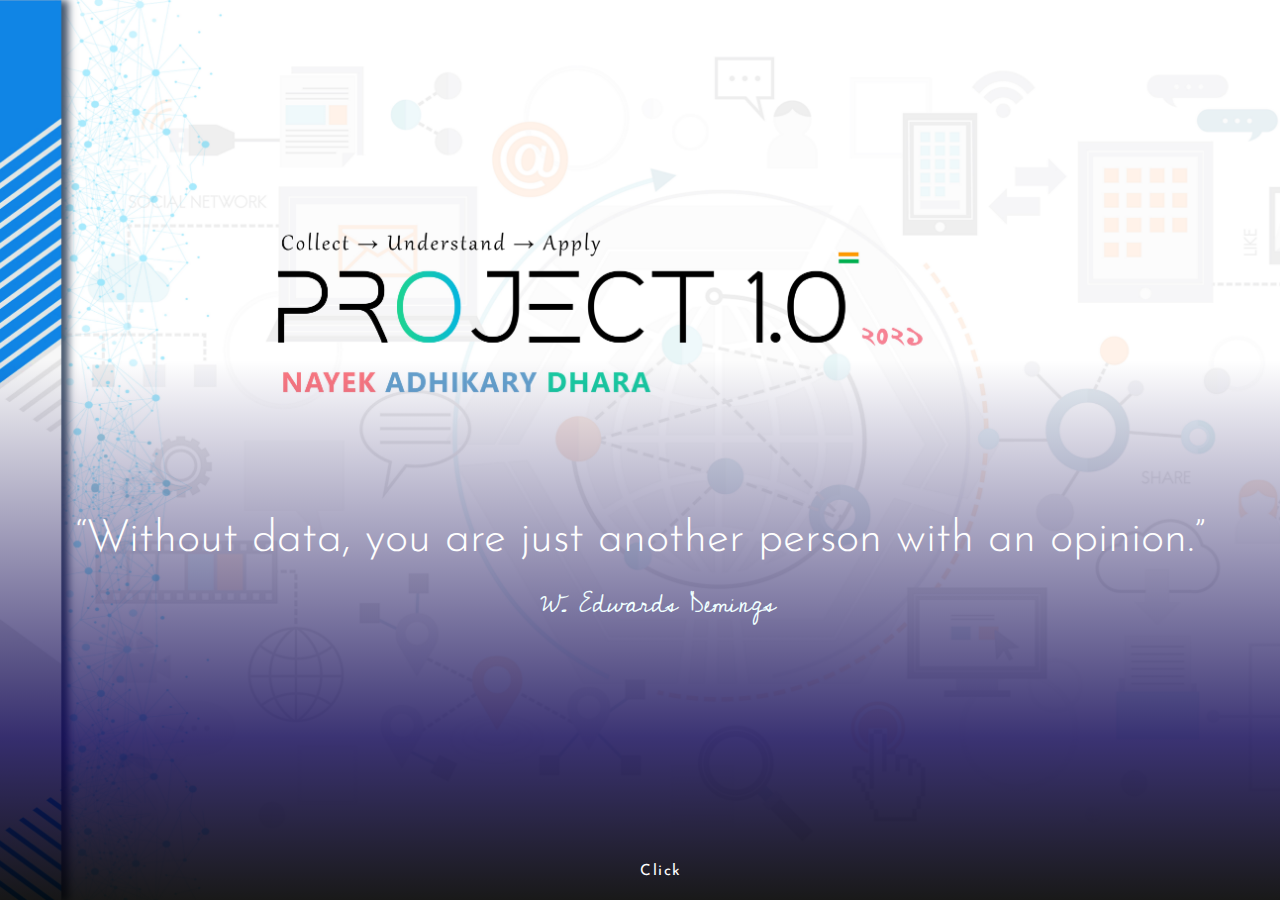
<file: index.html>
<!DOCTYPE html>
<html lang="en" >
<head>
  <meta name="viewport" content="width=device-width, initial-scale=1" charset="UTF-8">
  <title>Project 1.0</title>
    <link rel="icon" href="./img/ticon.png" type="image/icon type">
  <link rel="stylesheet" href="./style.css">
    
</head>
<body>
<section id="section07" class="click">
  <h1 style="font-size:3.5vw;">“Without data, you are just another person with an opinion.”</h1>
  <h3 style="font-size:2vw;">W. Edwards Demings</h3>
    
  <a href="home/index.html" onContextMenu="return false;"><span></span><span></span><span></span>Click</a>
</section>
</body>
</html>
</file>
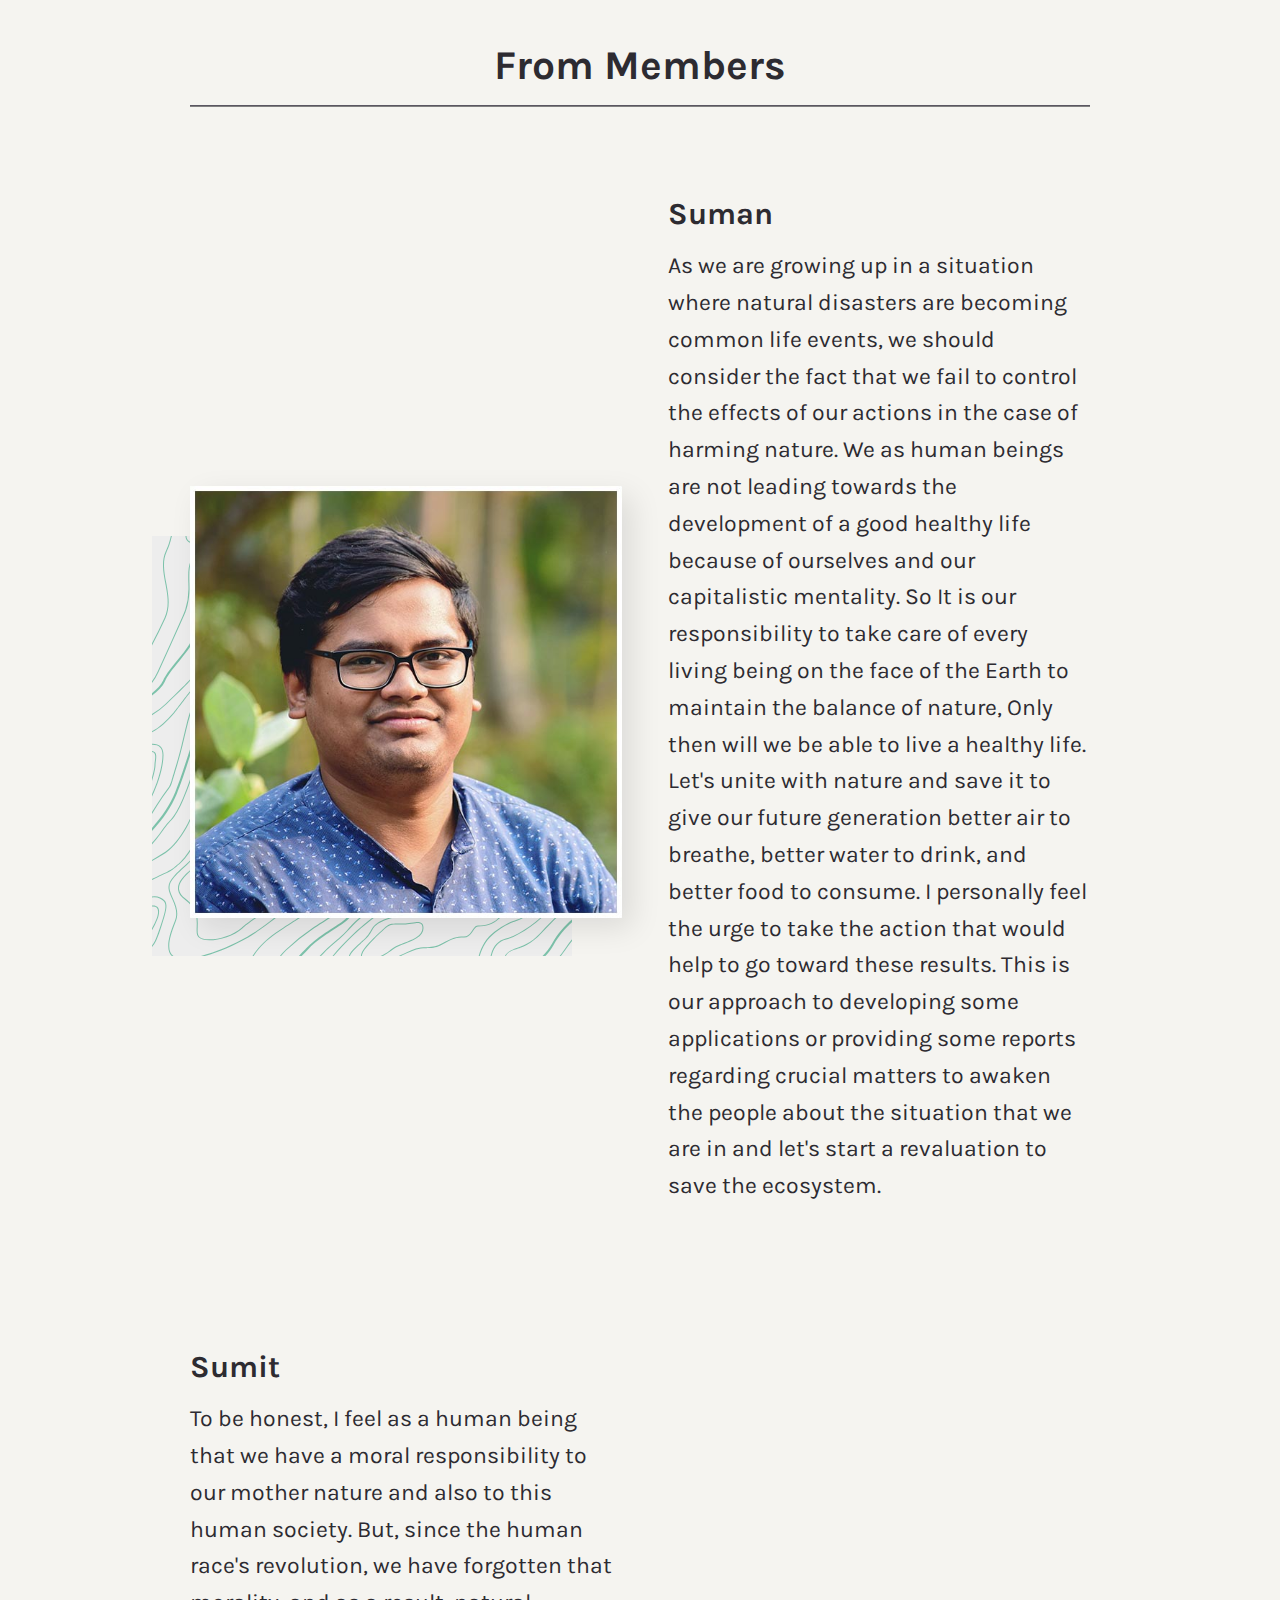
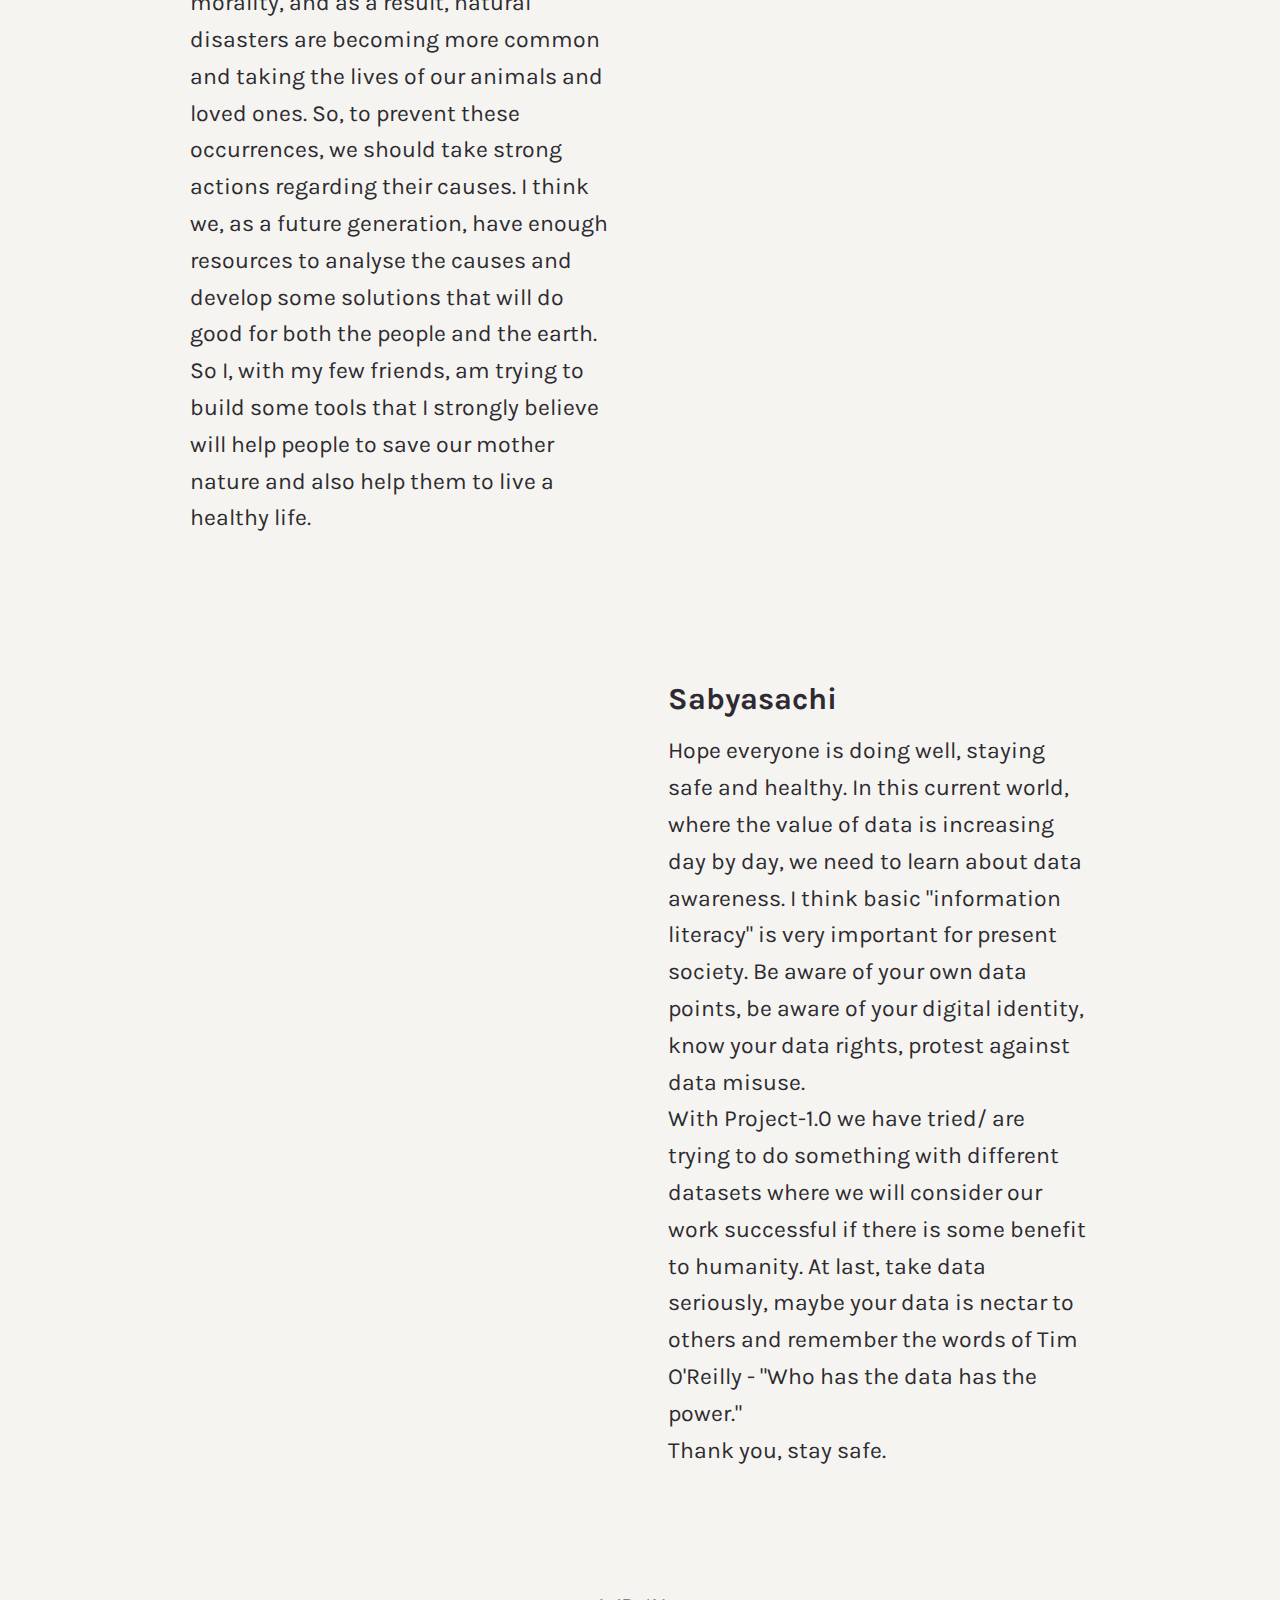
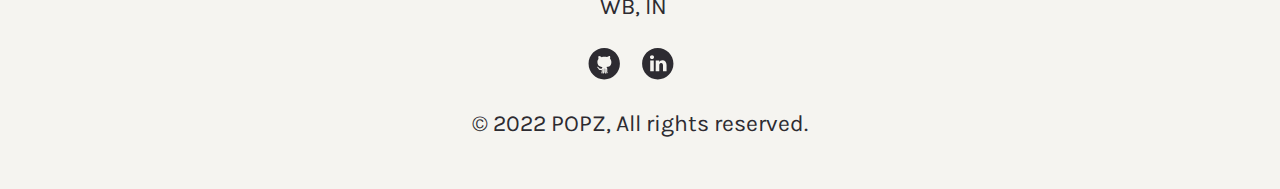
<file: home/assets/index.html>
<!doctype html>
<html lang="en-us" onContextMenu="return false;">

    <head>

        <!-- Meta -->
        <meta charset="utf-8">
        <meta http-equiv="x-ua-compatible" content="ie=edge">
        <meta name="viewport" content="width=device-width,initial-scale=1">

        <title>About Us</title>
        <link rel="icon" href="/home/images/ticon.png" type="image/icon type">
        <meta name="description" content="">

        <!-- The compiled CSS file -->
        <link rel="stylesheet" href="css/production.css">

        <!-- Web fonts -->
        <link href="https://fonts.googleapis.com/css?family=Karla:400,700" rel="stylesheet">

        

    </head>

    <body class="has-animations">


    <!-- Header -->
    <header class="pt2 pb1 align--center">
        <div class="container">
            <h2>From Members</h2>
            <hr style="background: gray;" >
        </div>
    </header>

    <!-- Body -->
    <main>
        
        <div class="container">

            <!-- Info -->
            <section class="grid-row grid-row--center">
                <!-- Cabin -->
                <div class="grid-column span-half pt3 pb3 pr1 mobile-m order-1 reveal-on-scroll is-revealing">
                    <div class="relative">
                        <img class="info-image relative z2" src="img/suman-AU.png" alt="Suman">
                        <div class="pattern pattern--left-down absolute z1"></div>
                    </div>
                </div>
                <div class="grid-column span-half pt3 pb3 mobile-m order-2">
                    <h3>Suman</h3>
                    <p>As we are growing up in a situation where natural disasters are becoming common life events, we should consider the fact that we fail to control the effects of our actions in the case of harming nature. We as human beings are not leading towards the development of a good healthy life because of ourselves and our capitalistic mentality. So It is our responsibility to take care of every living being on the face of the Earth to maintain the balance of nature, Only then will we be able to live a healthy life. Let's unite with nature and save it to give our future generation better air to breathe, better water to drink, and better food to consume. I personally feel the urge to take the action that would help to go toward these results. This is our approach to developing some applications or providing some reports regarding crucial matters to awaken the people about the situation that we are in and let's start a revaluation to save the ecosystem.</p>
                </div>
                
                <div class="grid-column span-half pt3 pb3 mobile-m order-4">
                    <h3>Sumit</h3>
                    <p>To be honest, I feel as a human being that we have a moral responsibility to our mother nature and also to this human society. But, since the human race's revolution, we have forgotten that morality, and as a result, natural disasters are becoming more common and taking the lives of our animals and loved ones. So, to prevent these occurrences, we should take strong actions regarding their causes. I think we, as a future generation, have enough resources to analyse the causes and develop some solutions that will do good for both the people and the earth. So I, with my few friends, am trying to build some tools that I strongly believe will help people to save our mother nature and also help them to live a healthy life.</p>
                </div>
                <div class="grid-column span-half pt3 pb3 pr1 mobile-m order-3 reveal-on-scroll is-revealing">
                    <div class="relative">
                        <img class="info-image relative z2" src="img/sumit-AU.png" alt="Sumit">
                        <div class="pattern pattern--right-middle absolute z1"></div>
                    </div>
                </div>
                
                <div class="grid-column span-half pt3 pb3 pr1 mobile-m order-5 reveal-on-scroll is-revealing">
                    <div class="relative">
                        <img class="info-image relative z2" src="img/sabya-AU.jpg" alt="Sabyasachi">
                        <div class="pattern pattern--left-up absolute z1"></div>
                    </div>
                </div>
                <div class="grid-column span-half pt3 pb3 mobile-m order-6">
                    <h3>Sabyasachi</h3>
                    <p>Hope everyone is doing well, staying safe and healthy. In this current world, where the value of data is increasing day by day, we need to learn about data awareness. I think basic "information literacy" is very important for present society. Be aware of your own data points, be aware of your digital identity, know your data rights, protest against data misuse.</p> <p>With Project-1.0 we have tried/ are trying to do something with different datasets where we will consider our work successful if there is some benefit to humanity. At last, take data seriously, maybe your data is nectar to others and remember the words of Tim O'Reilly - "Who has the data has the power."</p>
                    <p>Thank you, stay safe.</p>
                </div>
               
            </section>

        </div>


        
    </main>

    <!-- Footer -->
    <footer class="pt2 pb2">
        <div class="container align--center">
            <p style="margin-right: 14px">WB, IN </p>
            
            <ul class="no-bullets list--inline mt1">
                <li class="mr1"><a href="https://github.com/popzin" class="link"><img class="icon" src="img/git.svg" alt="Github"></a></li>
                <li class="mr1"><a href="https://www.linkedin.com/company/popzin/" class="link"><img class="icon" src="img/linkedin.svg" alt="Facebook"></a></li>
            </ul>
            <p>&copy; 2022 POPZ, All rights reserved.</p>
        </div>
    </footer>

    <!-- Scroll reveal -->
    <script src="js/scrollreveal.min.js"></script>

    <!-- The compiled JavaScript file -->
    <script src="js/production.js"></script>

    </body>
</html>
</file>
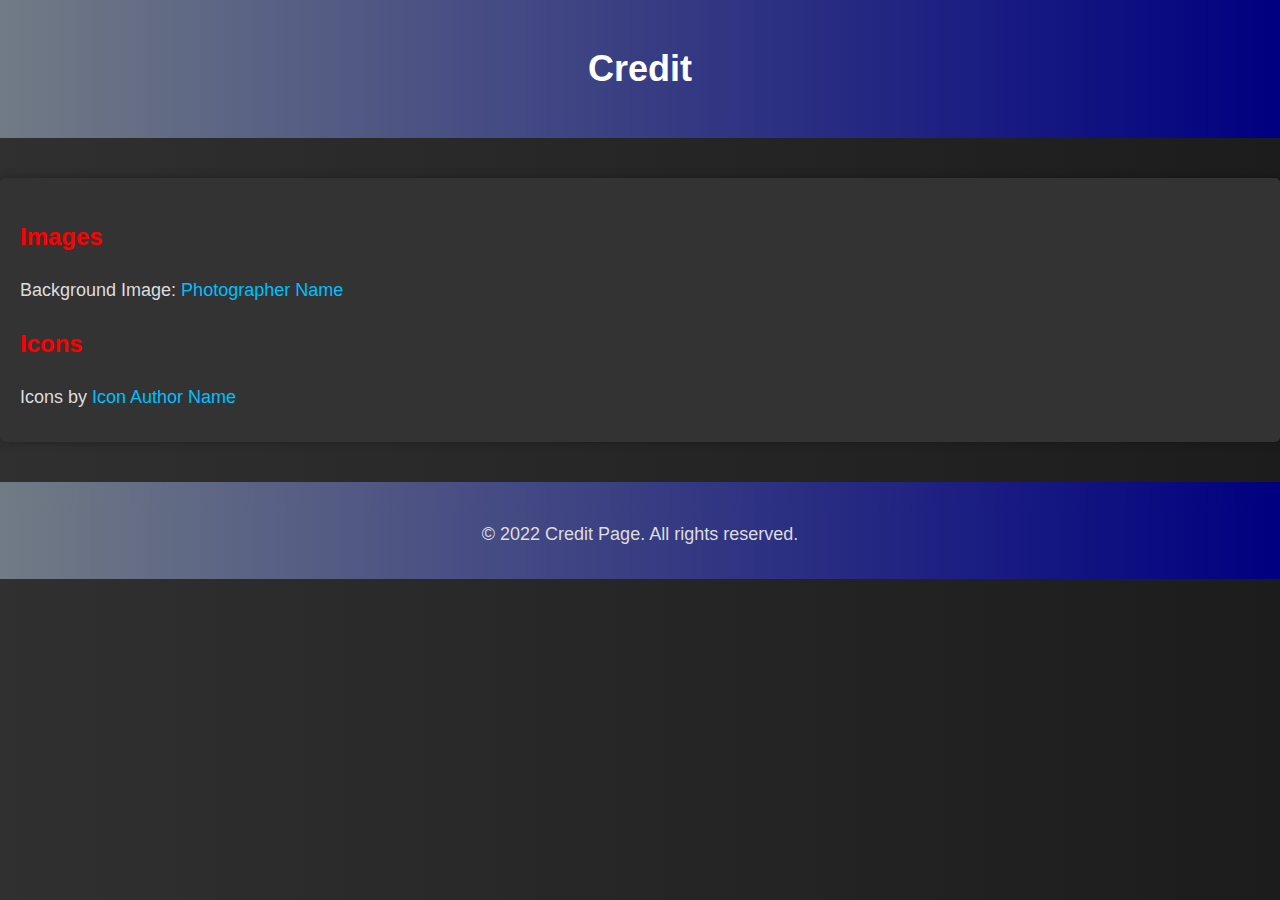
<file: home/assets/creadit.html>
<!DOCTYPE html>
<html lang="en">
<head>
    <meta charset="UTF-8">
    <meta name="viewport" content="width=device-width, initial-scale=1.0">
    <title>Credit</title>
    <style>
        body {
            font-family: 'Arial', sans-serif;
            margin: 0;
            padding: 0;
            background: linear-gradient(to right, #303030, #1c1c1c);
            color: #fff;
            line-height: 1.6;
        }

        header {
            text-align: center;
            padding: 40px 0;
            background: linear-gradient(to right, #717B85, #000080);
            color: #fff;
        }

        h1 {
            font-size: 36px;
            margin: 0;
        }

        section {
            margin-top: 40px;
            padding: 20px;
            background: #333;
            box-shadow: 0 0 10px rgba(0, 0, 0, 0.3);
            border-radius: 5px;
        }

        h2 {
            font-size: 24px;
            margin-top: 20px;
            color: #ff0000;
        }

        p {
            font-size: 18px;
            margin-bottom: 10px;
            color: #ddd;
        }

        a {
            color: #00bfff;
            text-decoration: none;
            border-bottom: 2px solid transparent;
            transition: border-bottom 0.3s ease;
        }

        a:hover {
            border-bottom: 2px solid #00bfff;
        }

        footer {
            text-align: center;
            margin-top: 40px;
            padding: 20px 0;
            background: linear-gradient(to right, #717B85, #000080);
            color: #fff;
        }
    </style>
</head>
<body>

    <header>
        <h1>Credit</h1>
    </header>

    <section>
        <h2>Images</h2>
        <p>Background Image: <a href="url_of_background_image">Photographer Name</a></p>
        <!-- Add more image credits if needed -->

        <h2>Icons</h2>
        <p>Icons by <a href="url_of_icon_author">Icon Author Name</a></p>
        <!-- Add more icon credits if needed -->

        <!-- Add more sections for different types of credits -->

    </section>

    <footer>
        <p>&copy; 2022 Credit Page. All rights reserved.</p>
    </footer>

</body>
</html>
</file>
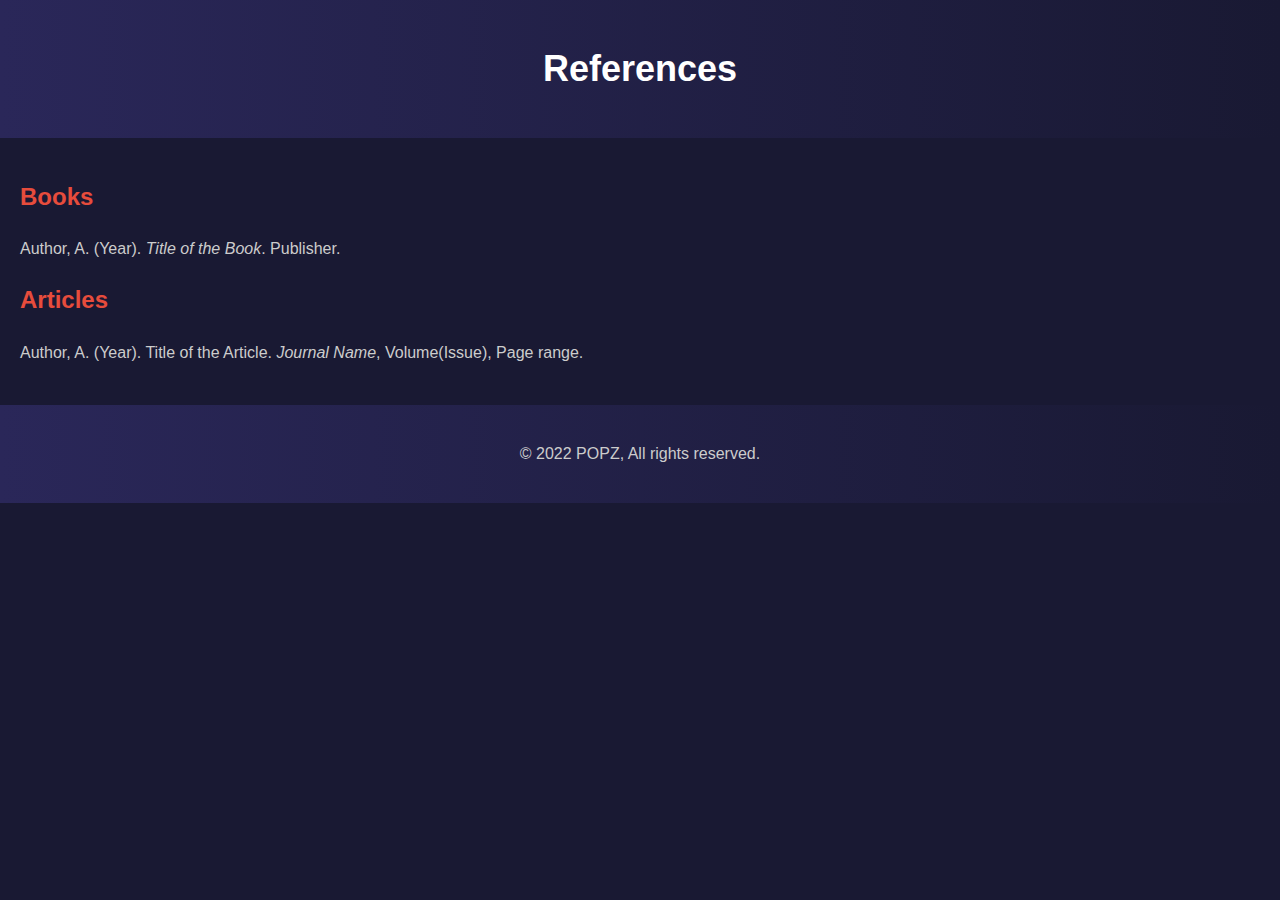
<file: home/assets/reference.html>
<!DOCTYPE html>
<html lang="en">
<head>
    <meta charset="UTF-8">
    <meta name="viewport" content="width=device-width, initial-scale=1.0">
    <title>References</title>
    <link rel="icon" href="/home/images/ticon.png" type="image/icon type">
    <style>
        body {
            font-family: 'Arial', sans-serif;
            margin: 0;
            padding: 0;
            background-color: #191933;
            color: #fff;
            line-height: 1.6;
        }

        header {
            text-align: center;
            padding: 40px 0;
            background: linear-gradient(to right, #2a2759, #191933);
            color: #fff;
        }

        h1 {
            font-size: 36px;
            margin: 0;
        }

        section {
            margin-top: 40px;
            padding: 0 20px;
        }

        h2 {
            color: #e74c3c;
            font-size: 24px;
            margin-top: 20px;
        }

        p {
            color: #ccc;
        }

        footer {
            text-align: center;
            margin-top: 40px;
            padding: 20px 0;
            background: linear-gradient(to right, #2a2759, #191933);
            color: #fff;
        }

        /* Media Queries for responsiveness */
        @media only screen and (max-width: 600px) {
            h1 {
                font-size: 28px;
            }

            h2 {
                font-size: 20px;
            }

            p {
                font-size: 16px;
            }
        }
    </style>
</head>
<body>

    <header>
        <h1>References</h1>
    </header>

    <section>
        <h2>Books</h2>
        <p>Author, A. (Year). <em>Title of the Book</em>. Publisher.</p>

        <h2>Articles</h2>
        <p>Author, A. (Year). Title of the Article. <em>Journal Name</em>, Volume(Issue), Page range.</p>
    </section>

    <footer>
        <p>&copy; 2022 POPZ, All rights reserved.</p>
    </footer>

</body>
</html>
</file>
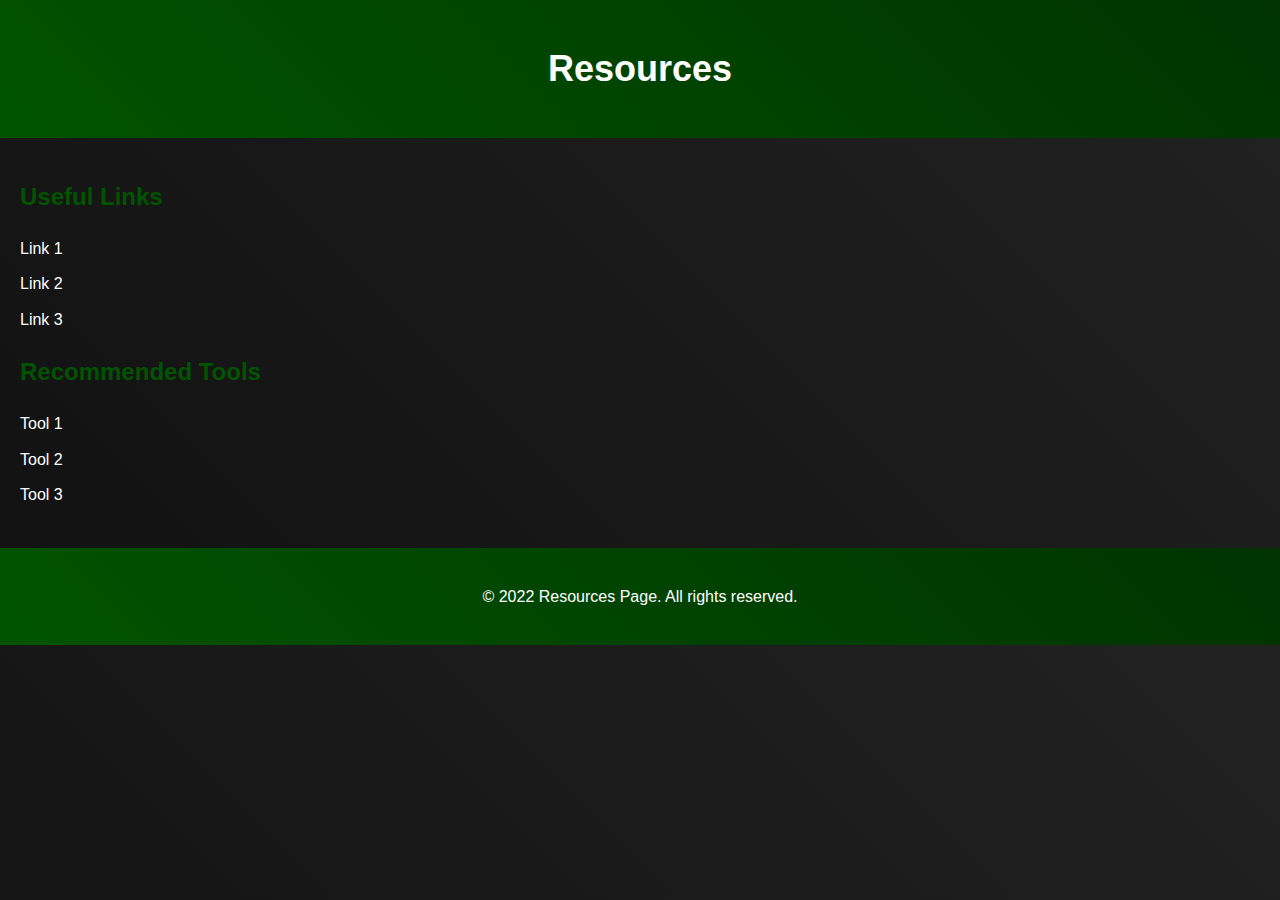
<file: home/assets/resources.html>
<!DOCTYPE html>
<html lang="en">
<head>
    <meta charset="UTF-8">
    <meta name="viewport" content="width=device-width, initial-scale=1.0">
    <title>Resources</title>
    <style>
        body {
            font-family: 'Arial', sans-serif;
            margin: 0;
            padding: 0;
            background: linear-gradient(45deg, #111, #222);
            color: #fff;
            line-height: 1.6;
        }

        header {
            text-align: center;
            padding: 40px 0;
            background: linear-gradient(45deg, #005400, #003300);
            color: #fff;
        }

        h1 {
            font-size: 36px;
            margin: 0;
        }

        section {
            margin-top: 40px;
            padding: 0 20px;
        }

        h2 {
            color: #005400;
            font-size: 24px;
            margin-top: 20px;
        }

        ul {
            list-style: none;
            padding: 0;
        }

        li {
            margin-bottom: 10px;
        }

        a {
            text-decoration: none;
            color: #fff;
            transition: color 0.3s ease;
        }

        a:hover {
            color: #005400;
        }

        footer {
            text-align: center;
            margin-top: 40px;
            padding: 20px 0;
            background: linear-gradient(45deg, #005400, #003300);
            color: #fff;
        }

        /* Media Queries for responsiveness */
        @media only screen and (max-width: 600px) {
            h1 {
                font-size: 28px;
            }

            h2 {
                font-size: 20px;
            }
        }
    </style>
</head>
<body>

    <header>
        <h1>Resources</h1>
    </header>

    <section>
        <h2>Useful Links</h2>
        <ul>
            <li><a href="#">Link 1</a></li>
            <li><a href="#">Link 2</a></li>
            <li><a href="#">Link 3</a></li>
        </ul>

        <h2>Recommended Tools</h2>
        <ul>
            <li><a href="#">Tool 1</a></li>
            <li><a href="#">Tool 2</a></li>
            <li><a href="#">Tool 3</a></li>
        </ul>
    </section>

    <footer>
        <p>&copy; 2022 Resources Page. All rights reserved.</p>
    </footer>

</body>
</html>
</file>
<file: style.css>
@import url(https://fonts.googleapis.com/css?family=Josefin+Sans:300,400);
@import url('https://fonts.googleapis.com/css2?family=Cedarville+Cursive&display=swap');
* {
  margin: 0;
  padding: 0;
  
}
html, body {
  height: 100%;
}
section {
  position: relative;
  width: 100%;
  height: 100%;
}

section::after {
  position: absolute;
  bottom: 0;
  left: 0;
  content: '';
  width: 100%;
  height: 60%;
  background: -webkit-linear-gradient(top,rgba(0,0,0,0) 0,rgba(0,0,0,.8) 80%,rgba(0,0,0,.8) 100%);
  background: linear-gradient(to bottom,rgba(10,0,80,0) 0,rgba(10,0,80,.8) 70%,rgba(0,0,0,.9) 100%);
}

section h1 {
  position: relative;
  top: 65%;
  left: 50%;
  z-index: 2;
  -webkit-transform: translate(-50%, -150%);
  transform: translate(-50%, -150%);
  color: #FEFEFE;
  font : normal 300 64px/1 'Josefin Sans', sans-serif;
    
  text-align: center;
  white-space: nowrap;  
}

section h3 {
  position:absolute;
  top: 70%;
  left: 42%;
  z-index: 2;
  color: #F0FFFF;
  font : normal 300 30px/1 'Cedarville Cursive', cursive;
  -webkit-transform: translate(1%, -150%);
  transform: translate(1%, -150%);
  text-align: center;
  white-space: nowrap;
}


@media screen and (max-width: 720px) {
  body {
        background-image: url(img/cov_mob.jpg);
        background-position: center center;
        background-size: cover;
        background-repeat: no-repeat;
    }
}
@media screen and (min-width: 721px) {
  body {
    background-image: url(img/cov_full.jpg);
    background-position: center center;
    background-size: cover;
    background-repeat: no-repeat;
    }
}

.click a {
  position: absolute;
  bottom: 20px;
  left: 50%;
  z-index: 2;
  display: inline-block;
  -webkit-transform: translate(0, -1%);
  transform: translate(0,-1%);
  color: #fff;
  font : normal 400 20px/1 'Josefin Sans', sans-serif;
  font-size:clamp(15px,1.2vw,23px);
  letter-spacing: .1em;
  text-decoration: none;
  transition: opacity .3s;
}
.click a:hover {
  opacity: .5;
}

#section07 a {
  padding-top: 70px;
}
#section07 a span {
  position: absolute;
  top: 0;
  left: 50%;
  width:clamp(12px,1.5vw,23px);
  height:clamp(12px,1.5vw,23px);
  margin-left: -12px;
  border-left: 1px solid #fff;
  border-bottom: 1px solid #fff;
  -webkit-transform: rotate(-45deg);
  transform: rotate(-45deg);
  -webkit-animation: sdb07 2s infinite;
  animation: sdb07 2s infinite;
  opacity: 0;
  box-sizing: border-box;
}
#section07 a span:nth-of-type(1) {
  -webkit-animation-delay: 0s;
  animation-delay: 0s;
}
#section07 a span:nth-of-type(2) {
  top: 16px;
  -webkit-animation-delay: .15s;
  animation-delay: .15s;
}
#section07 a span:nth-of-type(3) {
  top: 32px;
  -webkit-animation-delay: .3s;
  animation-delay: .3s;
}
@-webkit-keyframes sdb07 {
  0% {
    opacity: 0;
  }
  50% {
    opacity: 1;
  }
  100% {
    opacity: 0;
  }
}
@keyframes sdb07 {
  0% {
    opacity: 0;
  }
  50% {
    opacity: 1;
  }
  100% {
    opacity: 0;
  }
}
</file>
<file: home/assets/css/production.css>
html{line-height:1.15;-ms-text-size-adjust:100%;-webkit-text-size-adjust:100%}body{margin:0}article,aside,footer,header,nav,section{display:block}h1{font-size:2em;margin:.67em 0}figcaption,figure,main{display:block}figure{margin:1em 40px}hr{-webkit-box-sizing:content-box;box-sizing:content-box;height:0;overflow:visible}pre{font-family:monospace,monospace;font-size:1em}a{background-color:transparent;-webkit-text-decoration-skip:objects}abbr[title]{border-bottom:none;text-decoration:underline;-webkit-text-decoration:underline dotted;text-decoration:underline dotted}b,strong{font-weight:inherit}b,strong{font-weight:bolder}code,kbd,samp{font-family:monospace,monospace;font-size:1em}dfn{font-style:italic}mark{background-color:#ff0;color:#000}small{font-size:80%}sub,sup{font-size:75%;line-height:0;position:relative;vertical-align:baseline}sub{bottom:-.25em}sup{top:-.5em}audio,video{display:inline-block}audio:not([controls]){display:none;height:0}img{border-style:none}svg:not(:root){overflow:hidden}button,input,optgroup,select,textarea{font-family:sans-serif;font-size:100%;line-height:1.15;margin:0}button,input{overflow:visible}button,select{text-transform:none}[type=reset],[type=submit],button,html [type=button]{-webkit-appearance:button}[type=button]::-moz-focus-inner,[type=reset]::-moz-focus-inner,[type=submit]::-moz-focus-inner,button::-moz-focus-inner{border-style:none;padding:0}[type=button]:-moz-focusring,[type=reset]:-moz-focusring,[type=submit]:-moz-focusring,button:-moz-focusring{outline:1px dotted ButtonText}fieldset{padding:.35em .75em .625em}legend{-webkit-box-sizing:border-box;box-sizing:border-box;color:inherit;display:table;max-width:100%;padding:0;white-space:normal}progress{display:inline-block;vertical-align:baseline}textarea{overflow:auto}[type=checkbox],[type=radio]{-webkit-box-sizing:border-box;box-sizing:border-box;padding:0}[type=number]::-webkit-inner-spin-button,[type=number]::-webkit-outer-spin-button{height:auto}[type=search]{-webkit-appearance:textfield;outline-offset:-2px}[type=search]::-webkit-search-cancel-button,[type=search]::-webkit-search-decoration{-webkit-appearance:none}::-webkit-file-upload-button{-webkit-appearance:button;font:inherit}details,menu{display:block}summary{display:list-item}canvas{display:inline-block}template{display:none}[hidden]{display:none}blockquote,caption,dd,dl,fieldset,figure,form,hr,ol,pre,table,td,th,ul{margin:0;padding:0}[tabindex='-1']:focus{outline:0}body,button,input,select,textarea{-webkit-font-smoothing:antialiased;-webkit-text-size-adjust:100%}a:active,a:hover{outline:0}[role=button],a,button,input,label,select,textarea{-ms-touch-action:manipulation;touch-action:manipulation}ol,ul{margin-bottom:.8rem}ol ol,ol ul,ul ol,ul ul{margin-bottom:0}code,kbd,pre,samp{font-family:Monaco,Menlo,Consolas,monospace}b,strong{line-height:inherit}em,i{font-style:italic;line-height:inherit}table{display:table;max-width:100%}td,th{line-height:1.6rem;vertical-align:middle}th{text-align:left}form{font-size:1rem}fieldset{border:0;min-width:0}legend{line-height:inherit;margin:0}input,optgroup,select,textarea{line-height:inherit}input,label,select{vertical-align:middle}input[type=file]{display:block;width:100%}textarea{height:auto;resize:vertical}input:focus,select:focus,textarea:focus{outline:0}.select select:focus:-moz-focusring{color:transparent;text-shadow:0 0 0 #000}select[multiple],select[size]{height:auto}.select--list:after{content:none!important}select::-ms-expand{display:none}option{color:#2d2b31;background-color:#fff}fieldset[disabled] input,input[disabled],input[readonly]{cursor:not-allowed;opacity:1;pointer-events:none}button{line-height:inherit;vertical-align:middle}@media screen and (max-width:1000px){input,select,textarea{font-size:16px}}embed,iframe,img,object{display:inline-block;vertical-align:middle}iframe{border:0}img{border:0;font-style:italic;height:auto;-ms-interpolation-mode:bicubic}svg{max-height:100%}.gm-style img{max-width:none}html{-webkit-box-sizing:border-box;box-sizing:border-box;font-family:Karla,Verdana,sans-serif;font-size:16px;font-style:normal;font-weight:400;min-height:100%;-webkit-tap-highlight-color:transparent}@media screen and (min-width:40em){html{font-size:23px}}*,:after,:before{-webkit-box-sizing:inherit;box-sizing:inherit}body{background-color:#f5f4f0!important;color:#2d2b31;line-height:1.6rem;margin:0;padding:0;-moz-osx-font-smoothing:grayscale}::selection{background-color:#9bccbb;color:#fff;text-shadow:none}img::selection{background:0 0}img::-moz-selection{background:0 0}.is-revealing{visibility:hidden}.btn{background-image:none;border-radius:0;border-style:solid;border-width:2px;cursor:pointer;display:inline-block;font-family:Karla,Verdana,sans-serif;font-weight:700;text-transform:uppercase;letter-spacing:1px;font-size:.9rem;line-height:1.6rem;margin-bottom:0;padding:.55rem 1.2rem .45rem;text-align:center;text-decoration:none;-ms-touch-action:manipulation;touch-action:manipulation;-webkit-transition:background-color .2s ease-out,background .2s ease-out,color .2s ease-out,border .2s ease-out;transition:background-color .2s ease-out,background .2s ease-out,color .2s ease-out,border .2s ease-out;-webkit-user-select:none;-moz-user-select:none;-ms-user-select:none;user-select:none;vertical-align:middle;white-space:nowrap;-webkit-appearance:none;-moz-appearance:none;appearance:none}.btn:focus,.btn:hover{outline:0;text-decoration:none}.btn:active{outline:0;background-image:none}.btn.disabled,.btn[disabled],.btn[readonly],fieldset[disabled] .btn{cursor:not-allowed!important;opacity:1;pointer-events:none}@media screen and (max-width:40em){.btn{display:block;width:100%;margin-bottom:.8rem}}a.btn.disabled,fieldset[disabled] a.btn{pointer-events:none}.btn--sm{font-size:.75rem;padding:.1rem .6rem 0}.btn--default{background-color:#9bccbb;border-color:#9bccbb;color:#fff}.btn--default:focus,.btn--default:hover{background-color:#79bba4;border-color:#79bba4}.btn--default:active{background-color:#57aa8d;border-color:#57aa8d}.btn--outline,.btn--outline:visited{background-color:transparent;border-color:#5a5661;border-width:2px;color:#2d2b31}.btn--outline:focus,.btn--outline:hover,.btn--outline:visited:focus,.btn--outline:visited:hover{background-color:#5a5661;border-color:#5a5661;color:#fff}.btn--outline:active,.btn--outline:visited:active{background-color:#2d2b31;border-color:#2d2b31}.container{margin-left:auto;margin-right:auto;max-width:900px;width:90%}canvas,iframe,img,svg,video{max-width:100%}.logo{width:385px}@media screen and (min-width:1000px){.info-image{-webkit-box-shadow:10px 10px 28px 0 rgba(0,0,0,.1);box-shadow:10px 10px 28px 0 rgba(0,0,0,.1)}}.icon{height:35px;width:35px}.form-control{background-image:none;background-color:transparent;border-bottom:2px solid #5a5661;border-top:0;border-right:0;border-left:0;border-radius:0;color:#2d2b31;display:block;font-family:Karla,Verdana,sans-serif;font-size:1rem;line-height:1.6rem;max-width:100%;padding:.1rem 0 .1rem;width:100%;-moz-osx-font-smoothing:grayscale}.label{cursor:default;display:inline-block;max-width:100%}.legend{display:block;white-space:normal;width:100%}.form--stacked .checkbox,.form--stacked .input,.form--stacked .label,.form--stacked .radio,.form--stacked .select,.form--stacked .textarea{display:block;width:100%}.form--inline .form-control{display:inline-block;vertical-align:middle;width:auto}.form--inline .checkbox,.form--inline .radio{display:inline-block;vertical-align:middle}.select{color:#2d2b31;display:block;position:relative}.select select{background-color:#fff;border-bottom:2px solid #5a5661;border-top:0;border-right:0;border-left:0;border-radius:0;color:#2d2b31;cursor:pointer;display:inline-block;font-family:Karla,Verdana,sans-serif;line-height:1.6rem;margin:0;outline:0;padding:.1rem 0 .1rem;width:100%;-webkit-appearance:none;-moz-appearance:none;appearance:none}.select select>option{background-color:#fff}.select:after{border-top:5px solid;border-right:5px solid transparent;border-bottom:5px solid transparent;border-left:5px solid transparent;content:"";display:inline-block;height:0;margin-top:-2px;pointer-events:none;position:absolute;right:13px;top:50%;width:0}::-webkit-input-placeholder{color:#b6b3bc;-webkit-font-smoothing:antialiased}::-moz-placeholder{color:#b6b3bc;-moz-osx-font-smoothing:grayscale}:-ms-input-placeholder{color:#b6b3bc}.grid-row{display:-webkit-box;display:-ms-flexbox;display:flex;-webkit-box-flex:0;-ms-flex:0 1 auto;flex:0 1 auto;-webkit-box-orient:horizontal;-webkit-box-direction:normal;-ms-flex-direction:row;flex-direction:row;-ms-flex-wrap:wrap;flex-wrap:wrap;margin:0 -1.2rem}@media screen and (max-width:40em){.grid-row{margin:0 auto}}.grid-column{-webkit-box-flex:1;-ms-flex:1 0 0%;flex:1 0 0%;padding:0 1.2rem}@media screen and (max-width:40em){.grid-column{-webkit-box-flex:1;-ms-flex-positive:1;flex-grow:1;-ms-flex-preferred-size:100%;flex-basis:100%;max-width:100%;padding:0;margin-left:0}}.grid-row--flex-cells>.grid-column{display:-webkit-box;display:-ms-flexbox;display:flex}.grid-row--top{-webkit-box-align:start;-ms-flex-align:start;align-items:flex-start}.grid-row--center{-webkit-box-align:center;-ms-flex-align:center;align-items:center}.grid-row--bottom{-webkit-box-align:end;-ms-flex-align:end;align-items:flex-end}.column--top{-ms-flex-item-align:start;align-self:flex-start}.column--center{-ms-flex-item-align:center;align-self:center}.column--bottom{-ms-flex-item-align:end;align-self:flex-end}.span-12,.span-whole{-ms-flex-preferred-size:100%;flex-basis:100%;max-width:100%}.span-6,.span-half{-ms-flex-preferred-size:50%;flex-basis:50%;max-width:50%}.span-4,.span-one-third{-ms-flex-preferred-size:33.33333%;flex-basis:33.33333%;max-width:33.33333%}.span-8,.span-two-thirds{-ms-flex-preferred-size:66.66667%;flex-basis:66.66667%;max-width:66.66667%}.span-3,.span-one-fourth{-ms-flex-preferred-size:25%;flex-basis:25%;max-width:25%}.span-two-fourths{-ms-flex-preferred-size:50%;flex-basis:50%;max-width:50%}.span-9,.span-three-fourths{-ms-flex-preferred-size:75%;flex-basis:75%;max-width:75%}.span-one-fifth{-ms-flex-preferred-size:20%;flex-basis:20%;max-width:20%}.span-two-fifths{-ms-flex-preferred-size:40%;flex-basis:40%;max-width:40%}.span-three-fifths{-ms-flex-preferred-size:60%;flex-basis:60%;max-width:60%}.span-four-fifths{-ms-flex-preferred-size:80%;flex-basis:80%;max-width:80%}.span-1{-ms-flex-preferred-size:8.33333%;flex-basis:8.33333%;max-width:8.33333%}.span-2{-ms-flex-preferred-size:16.66667%;flex-basis:16.66667%;max-width:16.66667%}.span-5{-ms-flex-preferred-size:41.66667%;flex-basis:41.66667%;max-width:41.66667%}.span-7{-ms-flex-preferred-size:58.33333%;flex-basis:58.33333%;max-width:58.33333%}.span-10{-ms-flex-preferred-size:83.33333%;flex-basis:83.33333%;max-width:83.33333%}.span-11{-ms-flex-preferred-size:91.66667%;flex-basis:91.66667%;max-width:91.66667%}.offset-12{margin-left:100%}.offset-6,.offset-half{margin-left:50%}.offset-4,.offset-one-third{margin-left:33.33333%}.offset-8,.offset-two-thirds{margin-left:66.66667%}.offset-3,.offset-one-fourth{margin-left:25%}.offset-two-fourths{margin-left:50%}.offset-9,.offset-three-fourths{margin-left:75%}.offset-one-fifth{margin-left:20%}.offset-two-fifths{margin-left:40%}.offset-three-fifths{margin-left:60%}.offset-four-fifths{margin-left:80%}.offset-1{margin-left:8.33333%}.offset-2{margin-left:16.66667%}.offset-5{margin-left:41.66667%}.offset-7{margin-left:58.33333%}.offset-10{margin-left:83.33333%}.offset-11{margin-left:91.66667%}.default-links a,.default-links a:link,.default-links a:visited,.link,.link:link,.link:visited{color:#2d2b31;text-decoration:underline;-webkit-transition:color .2s ease-out;transition:color .2s ease-out}.default-links a:focus,.default-links a:hover,.link:focus,.link:hover{color:#9bccbb;text-decoration:underline}.default-links a:active,.link:active{background-image:none;color:#79bba4;outline:0;-webkit-transition:color .2s ease-out;transition:color .2s ease-out}.no-bullets{list-style:none}.list--indented{padding-left:2.4rem}.list--inline{font-size:0}.list--inline li{display:inline-block;font-size:1rem}@media screen and (max-width:40em){.order-1{-webkit-box-ordinal-group:2;-ms-flex-order:1;order:1}.order-2{-webkit-box-ordinal-group:3;-ms-flex-order:2;order:2}.order-3{-webkit-box-ordinal-group:4;-ms-flex-order:3;order:3}.order-4{-webkit-box-ordinal-group:5;-ms-flex-order:4;order:4}.order-5{-webkit-box-ordinal-group:6;-ms-flex-order:5;order:5}.order-6{-webkit-box-ordinal-group:7;-ms-flex-order:6;order:6}.order-7{-webkit-box-ordinal-group:8;-ms-flex-order:7;order:7}.order-8{-webkit-box-ordinal-group:9;-ms-flex-order:8;order:8}.order-9{-webkit-box-ordinal-group:10;-ms-flex-order:9;order:9}.order-10{-webkit-box-ordinal-group:11;-ms-flex-order:10;order:10}}.pattern--left-down{height:420px;top:50px;right:50px}.pattern--left-up{height:420px;bottom:50px;right:50px}.pattern--left-middle{height:320px;bottom:50px;right:50px}.pattern--right-middle{height:320px;top:50px;left:50px}.pattern--right-down{height:420px;top:50px;left:50px}.pattern{width:420px;background-color:#ededed;background-image:url("data:image/svg+xml,%3Csvg xmlns='http://www.w3.org/2000/svg' width='600' height='600' viewBox='0 0 600 600'%3E%3Cpath fill='%231c9d70' fill-opacity='0.54' d='M600 325.1v-1.17c-6.5 3.83-13.06 7.64-14.68 8.64-10.6 6.56-18.57 12.56-24.68 19.09-5.58 5.95-12.44 10.06-22.42 14.15-1.45.6-2.96 1.2-4.83 1.9l-4.75 1.82c-9.78 3.75-14.8 6.27-18.98 10.1-4.23 3.88-9.65 6.6-16.77 8.84-1.95.6-3.99 1.17-6.47 1.8l-6.14 1.53c-5.29 1.35-8.3 2.37-10.54 3.78-3.08 1.92-6.63 3.26-12.74 5.03a384.1 384.1 0 0 1-4.82 1.36c-2.04.58-3.6 1.04-5.17 1.52a110.03 110.03 0 0 0-11.2 4.05c-2.7 1.15-5.5 3.93-8.78 8.4a157.68 157.68 0 0 0-6.15 9.2c-5.75 9.07-7.58 11.74-10.24 14.51a50.97 50.97 0 0 1-4.6 4.22c-2.33 1.9-10.39 7.54-11.81 8.74a14.68 14.68 0 0 0-3.67 4.15c-1.24 2.3-1.9 4.57-2.78 8.87-2.17 10.61-3.52 14.81-8.2 22.1-4.07 6.33-6.8 9.88-9.83 12.99-.47.48-.95.96-1.5 1.48l-3.75 3.56c-1.67 1.6-3.18 3.12-4.86 4.9a42.44 42.44 0 0 0-9.89 16.94c-2.5 8.13-2.72 15.47-1.76 27.22.47 5.82.51 6.36.51 8.18 0 10.51.12 17.53.63 25.78.24 4.05.56 7.8.97 11.22h.9c-1.13-9.58-1.5-21.83-1.5-37 0-1.86-.04-2.4-.52-8.26-.94-11.63-.72-18.87 1.73-26.85a41.44 41.44 0 0 1 9.65-16.55c1.67-1.76 3.18-3.27 4.83-4.85.63-.6 3.13-2.96 3.75-3.57a71.6 71.6 0 0 0 1.52-1.5c3.09-3.16 5.86-6.76 9.96-13.15 4.77-7.42 6.15-11.71 8.34-22.44.86-4.21 1.5-6.4 2.68-8.6.68-1.25 1.79-2.48 3.43-3.86 1.38-1.15 9.43-6.8 11.8-8.72 1.71-1.4 3.26-2.81 4.7-4.3 2.72-2.85 4.56-5.54 10.36-14.67a156.9 156.9 0 0 1 6.1-9.15c3.2-4.33 5.9-7.01 8.37-8.07 3.5-1.5 7.06-2.77 11.1-4.02a233.84 233.84 0 0 1 7.6-2.2l2.38-.67c6.19-1.79 9.81-3.16 12.98-5.15 2.14-1.33 5.08-2.33 10.27-3.65l6.14-1.53c2.5-.63 4.55-1.2 6.52-1.82 7.24-2.27 12.79-5.06 17.15-9.05 4.05-3.72 9-6.2 18.66-9.9l4.75-1.82c1.87-.72 3.39-1.31 4.85-1.91 10.1-4.15 17.07-8.32 22.76-14.4 6.05-6.45 13.95-12.4 24.49-18.92 1.56-.96 7.82-4.6 14.15-8.33v-64.58c-4 8.15-8.52 14.85-12.7 17.9-2.51 1.82-5.38 4.02-9.04 6.92a1063.87 1063.87 0 0 0-6.23 4.98l-1.27 1.02a2309.25 2309.25 0 0 1-4.87 3.9c-7.55 6-12.9 10.05-17.61 13.19-3.1 2.06-3.86 2.78-8.06 7.13-5.84 6.07-11.72 8.62-29.15 10.95-11.3 1.5-20.04 4.91-30.75 11.07-1.65.94-7.27 4.27-6.97 4.1-2.7 1.58-4.69 2.69-6.64 3.66-5.63 2.8-10.47 4.17-15.71 4.17-17.13 0-41.44 11.51-51.63 22.83-12.05 13.4-31.42 27.7-45.25 31.16-7.4 1.85-11.85 7.05-14.04 14.69-1.26 4.4-1.58 8.28-1.58 13.82 0 .82.01.98.24 3.63.45 5.18.35 8.72-.77 13.26-1.53 6.2-4.89 12.6-10.59 19.43-13.87 16.65-22.88 46.58-22.88 71.68 0 2.39.02 4.26.06 8.75.12 10.8.1 15.8-.22 21.95-.56 11.18-2.09 20.73-5 29.3h-1.05c2.94-8.56 4.49-18.12 5.05-29.35.31-6.13.34-11.1.22-21.9-.04-4.48-.06-6.36-.06-8.75 0-25.32 9.07-55.47 23.12-72.32 5.6-6.72 8.88-12.99 10.38-19.03 1.09-4.4 1.18-7.85.74-12.93-.23-2.7-.24-2.86-.24-3.72 0-5.62.32-9.57 1.62-14.1 2.28-7.95 6.97-13.44 14.76-15.39 13.6-3.4 32.82-17.59 44.75-30.84C409 360.14 433.58 348.5 451 348.5c5.07 0 9.77-1.33 15.26-4.07 1.93-.96 3.9-2.05 6.58-3.62-.3.18 5.33-3.16 6.98-4.11 10.82-6.21 19.66-9.67 31.11-11.2 17.23-2.3 22.9-4.75 28.57-10.64 4.25-4.41 5.04-5.16 8.22-7.28 4.68-3.11 10.01-7.14 17.55-13.14a1113.33 1113.33 0 0 0 4.86-3.89l1.28-1.02a4668.54 4668.54 0 0 1 6.23-4.98c3.67-2.9 6.55-5.12 9.07-6.95 4.37-3.19 9.16-10.56 13.29-19.4v66.9zm0-116.23c-.62.01-1.27.06-1.95.13-6.13.63-13.83 3.45-21.83 7.45-3.64 1.82-8.46 2.67-14.17 2.71-4.7.04-9.72-.47-14.73-1.33-1.7-.3-3.26-.61-4.67-.93a31.55 31.55 0 0 0-3.55-.57 273.4 273.4 0 0 0-16.66-.88c-10.42-.16-17.2.74-17.97 2.73-.38.97.6 2.55 3.03 4.87 1.01.97 2.22 2.03 4.04 3.55a1746.07 1746.07 0 0 0 4.79 4.02c1.39 1.2 3.1 1.92 5.5 2.5.7.16.86.2 2.64.54 3.53.7 5.03 1.25 6.15 2.63 1.41 1.76 1.4 4.54-.15 8.88-2.44 6.83-5.72 10.05-10.19 10.33-3.63.23-7.6-1.29-14.52-5.06-4.53-2.47-6.82-7.3-8.32-15.26-.17-.87-.32-1.78-.5-2.86l-.43-2.76c-1.05-6.58-1.9-9.2-3.73-10.11-.81-.4-1.59-.74-2.36-1-2.27-.77-4.6-1.02-8.1-.92-2.29.07-14.7 1-13.77.93-20.55 1.37-28.8 5.05-37.09 14.99a133.07 133.07 0 0 0-4.25 5.44l-2.3 3.09-2.51 3.32c-4.1 5.36-7.06 8.48-10.39 11.12-.65.52-1.33 1.04-2.13 1.62l-4.11 2.94a106.8 106.8 0 0 0-5.16 3.99c-4.55 3.74-9.74 8.6-16.25 15.38-8.25 8.58-11.78 13.54-11.7 15.95.07 1.65 1.64 2.11 6.79 2.38 1.61.09 2.15.12 2.98.2 2.95.24 5.09.73 6.81 1.68 7.48 4.15 11.63 7.26 13.95 11.58 3.3 6.15.8 12.88-8.89 20.26-8.28 6.3-11.1 10.37-11.31 14.96-.06 1.17 0 1.93.26 4.43.69 6.47.25 10.65-2.8 17.42a44.23 44.23 0 0 1-4.16 7.53c-2.82 3.97-5.47 5.74-10.6 7.69-.43.16-3.34 1.23-4.27 1.59-1.8.68-3.38 1.36-5.01 2.14-4.18 2-8.4 4.6-13.1 8.24-8.44 6.51-13.23 14.56-15.98 25.06-1.1 4.2-1.55 6.81-2.8 15.21-1.26 8.6-2.17 12.64-4.08 16.55-2.1 4.28-11.93 26.59-12.97 28.88a382.7 382.7 0 0 1-6.37 13.41c-4.07 8.11-7.61 14.07-10.73 17.81-5.38 6.46-8.98 14.37-13.77 28.42a810.14 810.14 0 0 0-1.89 5.6c-1.8 5.35-2.96 8.6-4.26 11.85-6.13 15.32-25.43 26.31-46.46 26.31-11.2 0-20.58-2.74-31.02-8.55-5.6-3.13-4.55-2.42-22.26-14.54-14.33-9.8-17.7-10.73-20.47-6.9-.37.5-1.81 2.74-1.83 2.77a52.24 52.24 0 0 1-4.94 5.9c-.73.79-5.52 5.87-6.97 7.45-2.38 2.6-4.3 4.81-5.98 6.93a45.6 45.6 0 0 0-5.08 7.66c-1.29 2.57-1.9 5.25-2.66 10.6a997.6 997.6 0 0 1-.46 3.18h-1l.47-3.32c.77-5.45 1.4-8.2 2.75-10.9a46.54 46.54 0 0 1 5.2-7.84c1.7-2.14 3.63-4.38 6.03-6.98 1.45-1.59 6.24-6.68 6.96-7.46a51.58 51.58 0 0 0 4.84-5.78s1.47-2.26 1.86-2.8c3.25-4.5 7.08-3.44 21.84 6.67 17.67 12.08 16.62 11.38 22.19 14.48 10.3 5.73 19.5 8.43 30.53 8.43 20.65 0 39.57-10.77 45.54-25.69a219.7 219.7 0 0 0 4.24-11.8 6752.32 6752.32 0 0 0 1.88-5.6c4.83-14.16 8.47-22.14 13.96-28.73 3.05-3.66 6.56-9.57 10.6-17.61 1.97-3.93 4.04-8.31 6.35-13.38 1.03-2.28 10.88-24.61 12.98-28.91 1.85-3.79 2.75-7.76 4-16.25 1.24-8.44 1.7-11.07 2.81-15.32 2.8-10.7 7.71-18.94 16.33-25.6a73.18 73.18 0 0 1 13.29-8.35c1.66-.8 3.27-1.48 5.08-2.18.94-.36 3.86-1.43 4.28-1.59 4.95-1.88 7.44-3.55 10.14-7.33 1.35-1.9 2.68-4.3 4.06-7.37 2.97-6.58 3.39-10.59 2.72-16.9a27.13 27.13 0 0 1-.27-4.58c.22-4.94 3.21-9.24 11.7-15.7 9.33-7.11 11.66-13.34 8.62-19-2.2-4.09-6.25-7.12-13.55-11.17-1.57-.88-3.6-1.33-6.42-1.57-.8-.07-1.34-.1-2.95-.19-5.77-.3-7.63-.85-7.72-3.34-.1-2.81 3.5-7.87 11.97-16.69 6.53-6.8 11.75-11.69 16.33-15.45 1.79-1.47 3.42-2.72 5.2-4.03l4.12-2.94c.79-.58 1.46-1.08 2.1-1.59 3.26-2.6 6.16-5.65 10.21-10.94a383.2 383.2 0 0 0 2.5-3.32l2.31-3.09c1.8-2.39 3.04-4 4.29-5.48 8.47-10.17 16.98-13.96 37.27-15.3-.44.02 12-.9 14.32-.98 3.62-.1 6.05.16 8.46.98.8.27 1.62.62 2.47 1.04 2.27 1.14 3.17 3.87 4.27 10.85l.44 2.76c.17 1.07.33 1.97.5 2.83 1.44 7.69 3.62 12.29 7.8 14.57 6.76 3.68 10.6 5.15 13.99 4.94 4-.25 6.99-3.17 9.3-9.67 1.45-4.04 1.46-6.49.32-7.92-.9-1.12-2.28-1.62-5.57-2.27a55.8 55.8 0 0 1-2.67-.55c-2.54-.6-4.39-1.4-5.93-2.71a252.63 252.63 0 0 0-4.78-4.01 84.35 84.35 0 0 1-4.08-3.6c-2.73-2.6-3.86-4.43-3.28-5.95 1.02-2.64 7.82-3.54 18.93-3.37a230.56 230.56 0 0 1 16.73.88c2.76.39 3.2.49 3.68.6 1.4.3 2.95.62 4.62.91a82.9 82.9 0 0 0 14.56 1.32c5.56-.04 10.24-.86 13.73-2.6 8.1-4.05 15.89-6.9 22.17-7.56.7-.07 1.4-.11 2.05-.13v1zm0-100.94v1.5c-8.62 16.05-17.27 29.55-23.65 35.92-3.19 3.2-7.62 4.9-13.54 5.56-4.45.48-8.28.4-19.18-.2-9.91-.55-15.32-.44-20.52.78a84.05 84.05 0 0 1-15 2.11l-2.25.14c-12.49.75-19.37 1.78-32.72 5.74-4.5 1.33-9.27 2.49-14.3 3.48a246.27 246.27 0 0 1-32.6 3.97c-7.56.45-13.21.57-20.24.57-5.4 0-11.9 1.61-18 5.18-8.3 4.87-15.06 12.87-19.53 24.5a68.57 68.57 0 0 1-4.56 9.8c-3.6 6.2-6.92 8.99-13.38 12.18l-4.03 1.96a64.48 64.48 0 0 0-15.16 10.25c-8.2 7.33-13.72 16.63-22.54 35.6l-2.08 4.49c-7.3 15.7-11.5 23.3-17.35 29.87-7.7 8.66-20.25 14.42-40.31 20.08-4.37 1.23-19.04 5.08-19.24 5.13-6.92 1.87-11.68 3.34-15.63 4.92-10.55 4.22-18.71 10.52-36.38 26.52l-1.7 1.54c-8.58 7.76-13.41 11.9-18.81 15.88-3.95 2.9-8 5.67-12.97 8.91-2.06 1.34-10.3 6.6-12.33 7.94-11.52 7.5-18.53 13.04-24.62 20.08a62.01 62.01 0 0 0-6.44 8.85c-4.13 6.91-6.27 13.15-9.2 25.11l-1.54 6.26c-.6 2.45-1.15 4.54-1.72 6.58-2.97 10.7-6.9 17.36-14.78 26.91L69.6 491a148.51 148.51 0 0 0-4.19 5.3 23.9 23.9 0 0 0-3.44 6.28c-1.16 3.23-1.52 5.9-1.87 11.94-.58 10.05-1.42 15.04-4.63 22.67-1.57 3.72-5.66 14.02-6.41 15.8a73.46 73.46 0 0 1-3.57 7.4c-2.88 5.14-6.71 10.12-13.12 16.95-5.96 6.36-8.87 10.9-10.61 16a56.88 56.88 0 0 0-1.38 4.82l-.46 1.84h-1.03l.52-2.08c.52-2.09.92-3.49 1.4-4.9 1.8-5.25 4.78-9.9 10.84-16.36 6.35-6.78 10.13-11.7 12.97-16.77a72.5 72.5 0 0 0 3.52-7.29c.75-1.76 4.84-12.06 6.4-15.8 3.17-7.5 3.99-12.4 4.56-22.33.35-6.14.72-8.88 1.93-12.23a24.9 24.9 0 0 1 3.58-6.54c1.27-1.7 2.6-3.37 4.22-5.34l4.11-4.95c7.8-9.46 11.66-16 14.59-26.54.56-2.04 1.1-4.12 1.71-6.56l1.53-6.26c2.96-12.04 5.13-18.36 9.32-25.39 1.84-3.08 4-6.05 6.54-8.99 6.17-7.12 13.24-12.7 24.83-20.26 2.05-1.33 10.28-6.6 12.33-7.94 4.96-3.22 9-5.98 12.92-8.87 5.37-3.95 10.19-8.08 18.74-15.82l1.7-1.54c17.76-16.09 25.98-22.43 36.67-26.7 4-1.6 8.8-3.09 15.75-4.96.21-.06 14.87-3.9 19.22-5.13 19.9-5.61 32.32-11.31 39.85-19.78 5.76-6.48 9.93-14.02 17.18-29.64l2.09-4.5c8.87-19.07 14.44-28.46 22.77-35.9a65.48 65.48 0 0 1 15.38-10.4l4.04-1.97c6.3-3.1 9.47-5.77 12.96-11.77a67.6 67.6 0 0 0 4.48-9.67c4.56-11.84 11.47-20.02 19.97-25 6.25-3.66 12.93-5.32 18.5-5.32 7.01 0 12.65-.12 20.17-.57a245.3 245.3 0 0 0 32.47-3.96c5-.98 9.75-2.13 14.22-3.45 13.43-3.98 20.38-5.02 32.94-5.78l2.24-.14c5.76-.37 9.8-.9 14.85-2.09 5.31-1.25 10.79-1.35 22.6-.7 9.04.5 12.84.58 17.21.1 5.71-.62 9.94-2.26 12.95-5.26 6.44-6.45 15.3-20.37 24.35-36.72zm0 450.21c-1.28-4.6-2.2-10.55-3.33-20.25l-.24-2.04-.23-2.03c-1.82-15.7-3.07-21.98-5.55-24.47-2.46-2.46-3.04-5.03-2.52-8.64.1-.6.18-1.1.39-2.15.69-3.54.77-5.04.08-6.84-.91-2.38-3.31-4.41-7.79-6.26-5.08-2.09-6.52-4.84-4.89-8.44.66-1.45 1.79-3.02 3.52-5.01 1.04-1.2 5.48-5.96 5.08-5.53 6.15-6.7 8.98-11.34 8.98-16.48a15.2 15.2 0 0 1 6.5-12.89v1.26a14.17 14.17 0 0 0-5.5 11.63c0 5.47-2.93 10.29-9.24 17.16.38-.42-4.04 4.33-5.07 5.5-1.67 1.93-2.75 3.43-3.36 4.77-1.37 3.04-.23 5.22 4.36 7.1 4.71 1.95 7.32 4.16 8.34 6.83.78 2.04.7 3.67-.03 7.4-.2 1.03-.3 1.51-.38 2.09-.48 3.33.03 5.59 2.23 7.8 2.74 2.74 3.98 8.96 5.84 25.06l.24 2.03.23 2.04c.82 7.01 1.53 12.06 2.34 16.03v4.33zm0-62.16c-1.4-3.13-4.43-9.9-4.95-11.17-1.02-2.53-1.25-3.8-.91-5.18.2-.84 2.05-4.68 2.32-5.33a70.79 70.79 0 0 0 3.54-11.2v3.99a62.82 62.82 0 0 1-2.62 7.6c-.31.75-2.09 4.46-2.27 5.18-.28 1.12-.08 2.22.87 4.57.41 1.02 2.5 5.7 4.02 9.09v2.45zm0-85.09c-1.65 1.66-3.66 2.9-6.4 4.13-.25.1-13.97 5.47-20.4 8.43-9.35 4.32-16.7 5.9-23.03 5.25-5.08-.53-9.02-2.25-14.77-5.92l-3.2-2.07a77.4 77.4 0 0 0-5.44-3.27c-4.05-2.18-3.25-5.8 1.47-10.47 3.71-3.68 9.6-7.93 18.73-13.8l4.46-2.82c17.95-11.33 18.22-11.5 22.27-14.74 11.25-9 19.69-14.02 26.31-15.1v1.02c-6.37 1.1-14.62 6-25.69 14.86-4.1 3.28-4.34 3.44-22.36 14.8a652.4 652.4 0 0 0-4.45 2.83c-9.07 5.83-14.92 10.05-18.57 13.66-4.31 4.28-4.95 7.13-1.7 8.88 1.7.91 3.29 1.88 5.5 3.3l3.2 2.08c5.64 3.59 9.45 5.25 14.34 5.76 6.13.64 13.32-.9 22.52-5.15 6.46-2.98 20.18-8.35 20.4-8.44 3.04-1.37 5.1-2.71 6.81-4.69v1.47zm0-41.37v1c-6.56.26-12.11 3.13-19.71 9.08l-4.63 3.68a51.87 51.87 0 0 1-4.4 3.14c-.82.52-5.51 3.33-6.22 3.76-3.31 2-6.15 3.8-8.87 5.6a112.61 112.61 0 0 0-8.16 5.92c-4.61 3.72-7.4 6.9-7.97 9.35-.63 2.67 1.48 4.53 7.05 5.46 10.7 1.78 20.92-.05 30.45-4.65a61.96 61.96 0 0 0 17.1-12.2 41.8 41.8 0 0 0 5.36-7.42v1.92a38.94 38.94 0 0 1-4.64 6.19 62.95 62.95 0 0 1-17.39 12.41c-9.7 4.68-20.13 6.55-31.05 4.73-6.06-1-8.65-3.29-7.85-6.67.64-2.74 3.53-6.05 8.31-9.9 2.35-1.9 5.1-3.88 8.24-5.97 2.73-1.82 5.58-3.61 8.9-5.62.72-.44 5.4-3.24 6.22-3.75 1.26-.8 2.6-1.76 4.3-3.09.8-.62 3.9-3.1 4.63-3.67 7.77-6.1 13.49-9.04 20.33-9.3zm0-154.6v1c-1.75-.24-4.3.23-7.82 1.55-10.01 3.75-13.8 5.07-19.15 6.76-1.78.56-2.63.83-3.87 1.24-1.48.5-3.16.76-6.74 1.16a1550.34 1550.34 0 0 0-2.64.3c-7.8.94-11.28 2.47-11.28 6.07 0 4.45 2.89 13.18 7.96 25.81a57.34 57.34 0 0 1 2.33 7.6 258.32 258.32 0 0 1 .84 3.46c1.86 7.62 3.17 10.71 5.56 11.67 2.21.88 4.7.6 7.47-.72 3.48-1.69 7.22-4.94 11.2-9.47 1.52-1.7 2.97-3.49 4.59-5.57l3.16-4.1c2.59-3.23 6.07-12.21 8.39-20.23v3.45c-2.29 7.2-5.27 14.5-7.61 17.41-.44.55-2.67 3.46-3.15 4.09-1.63 2.1-3.1 3.9-4.62 5.62-4.08 4.61-7.9 7.94-11.53 9.7-2.99 1.44-5.77 1.75-8.28.74-2.84-1.13-4.2-4.34-6.15-12.35a2097.48 2097.48 0 0 1-.84-3.46c-.8-3.2-1.47-5.45-2.28-7.46-5.14-12.8-8.04-21.55-8.04-26.19 0-4.37 3.84-6.06 12.16-7.07a160.9 160.9 0 0 1 2.65-.3c3.5-.39 5.15-.64 6.53-1.1 1.26-.42 2.1-.7 3.88-1.26 5.34-1.68 9.11-3 19.1-6.74 3.53-1.32 6.22-1.84 8.18-1.61zM0 292c10.13-11.31 18.13-23.2 23.07-35.39 3.3-8.14 6.09-16.12 10.81-30.55l1.59-4.84c6.53-19.94 10.11-29.82 14.77-39.56 6.07-12.72 12.55-21.18 20.27-25.54 6.66-3.76 10.2-7.86 12.22-13.15a46.6 46.6 0 0 0 1.86-6.58c1.23-5.2 2.05-7.59 3.93-10.36 2.45-3.62 6.27-6.53 12.1-8.96 15.78-6.58 16.73-7.04 18.05-9.01.65-.98.83-2.15.74-4.51-.03-.73-.23-3.82-.24-4A93.8 93.8 0 0 1 119 94c0-10.04.18-11.37 2.37-13.15.52-.42 1.13-.8 2.07-1.3.27-.14 2.18-1.12 2.84-1.48a68.4 68.4 0 0 0 9.12-5.87c2.06-1.54 2.64-2.14 8.01-7.93 3.78-4.09 6.21-6.36 8.96-8.12 3.64-2.33 7.2-3.12 10.9-2.11 4.4 1.2 10.81 2 18.78 2.46 6.9.4 12.9.5 21.95.5 4.87 0 8.97.47 15.4 1.57 7.77 1.33 9.3 1.54 12.38 1.54 4.05 0 7.43-.88 10.68-2.95 5.06-3.22 8.11-4.67 11.2-5.2 3.62-.64 4.77-.46 16.55 2.06 17.26 3.7 30.85 1.36 41.06-9.7 5.1-5.53 5.48-8.9 3.48-14.8-.83-2.42-1.03-3.1-1.17-4.3-.29-2.52.5-4.71 2.71-6.93 2.65-2.65 4.72-9.17 6.22-18.29h2.03c-1.56 9.71-3.77 16.65-6.83 19.7-1.79 1.8-2.36 3.39-2.14 5.28.11 1 .3 1.63 1.07 3.9 2.22 6.53 1.76 10.66-3.9 16.8-10.77 11.66-25.07 14.13-42.95 10.3-11.42-2.45-12.55-2.62-15.78-2.06-2.77.48-5.62 1.84-10.47 4.92a20.93 20.93 0 0 1-11.76 3.27c-3.25 0-4.81-.22-12.73-1.57C212.74 59.46 208.73 59 204 59c-9.1 0-15.11-.1-22.07-.5-8.09-.47-14.62-1.29-19.2-2.54-5.62-1.53-10.17 1.38-17.85 9.66-5.5 5.94-6.08 6.53-8.28 8.18a70.38 70.38 0 0 1-9.38 6.03c-.68.37-2.58 1.35-2.84 1.49-.84.44-1.35.76-1.75 1.08C121.16 83.6 121 84.8 121 94c0 1.85.06 3.54.17 5.44 0 .17.2 3.28.24 4.03.1 2.75-.13 4.29-1.08 5.71-1.67 2.5-2.27 2.8-18.95 9.74-5.48 2.29-8.99 4.96-11.2 8.24-1.71 2.51-2.47 4.73-3.64 9.7-.83 3.5-1.21 4.92-1.94 6.83-2.18 5.73-6.05 10.19-13.1 14.18-7.3 4.12-13.55 12.28-19.46 24.66-4.6 9.64-8.17 19.46-14.67 39.32l-1.58 4.84c-4.75 14.47-7.54 22.48-10.86 30.69-5.28 13.01-13.95 25.65-24.93 37.6v-2.97zm0 78v-.5l1-.01c6.32 0 7.47 5.2 4.6 13.36a60.36 60.36 0 0 1-5.6 11.3v-1.92a57.76 57.76 0 0 0 4.65-9.72c2.69-7.6 1.71-12.02-3.65-12.02-.34 0-.67 0-1 .02v-46.59a340.96 340.96 0 0 0 13.71-8.34c13.66-9.46 29.79-37.6 29.79-53.59 0-18.1 21.57-72.64 32.23-79.42 12.71-8.09 32.24-27.96 35.8-37.75 1.93-5.3 5.5-7.27 14.42-9.37 6.15-1.44 8.64-2.42 10.67-4.79 1.5-1.74 2.72-4.79 4.33-10.3.23-.78 1.9-6.68 2.43-8.46 3.62-12.08 7.3-18.49 13.47-20.39 2.5-.76 3.03-.98 9.74-3.7 7.49-3.03 11.97-4.43 17.12-4.92 6.75-.65 13.13.75 19.55 4.67 5.43 3.32 12.19 4.72 20.17 4.56 6.03-.12 12.2-1.07 19.83-2.8 1.82-.4 7.38-1.74 8.26-1.94 2.69-.6 4.34-.89 5.48-.89 4.97 0 8.93-.05 14.2-.27 7.9-.32 15.56-.92 22.75-1.88 8.5-1.14 15.9-2.73 21.88-4.82 18.9-6.62 32.64-18.3 33.67-27.59.29-2.56.4-2.96 2.79-11.11 2.33-7.95 3.21-12.93 2.72-18.23-.2-2.24-.69-4.38-1.48-6.42-1.5-3.92-2.63-9.4-3.43-16.18h.9c.77 6.47 1.89 11.72 3.47 15.82a24.93 24.93 0 0 1 1.54 6.69c.5 5.46-.4 10.54-2.77 18.6-2.36 8.06-2.47 8.47-2.74 10.95-1.09 9.75-15.1 21.68-34.33 28.41-6.06 2.12-13.52 3.72-22.09 4.87-7.22.96-14.92 1.57-22.83 1.89-5.3.21-9.27.27-14.25.27-1.04 0-2.64.27-5.26.87-.87.2-6.43 1.53-8.26 1.94-7.68 1.73-13.92 2.7-20.03 2.82-8.15.17-15.1-1.27-20.71-4.7-6.23-3.81-12.4-5.16-18.93-4.54-5.04.48-9.44 1.86-16.84 4.86-6.75 2.74-7.29 2.95-9.82 3.73-5.73 1.76-9.28 7.96-12.81 19.72-.53 1.77-2.2 7.66-2.43 8.46-1.66 5.65-2.91 8.78-4.53 10.67-2.22 2.58-4.84 3.62-12.01 5.3-7.8 1.83-11.13 3.66-12.9 8.54-3.65 10.04-23.32 30.06-36.2 38.25C65.94 190 44.5 244.2 44.5 262c0 16.34-16.3 44.78-30.22 54.41-2.14 1.48-8.24 5.12-14.28 8.68v-1.16 46.09zm0-173.7v-1.11c7.42-3.82 14.55-10.23 21.84-18.98 3.8-4.56 14.21-18.78 15.79-20.55 1.8-2.04 4.06-3.96 7.42-6.45 1.08-.8 4.92-3.57 5.49-3.99 9.36-6.85 14-11.96 15.98-19.36.8-2.98 1.54-6.78 2.46-12.3.23-1.44 2-12.46 2.56-15.79 2.87-16.77 5.73-26.79 10.07-32.1C92.46 52.43 101.5 38.13 101.5 33c0-2.54.34-3.35 6.05-15.71.68-1.49 1.25-2.74 1.77-3.93 2.5-5.75 3.9-10.04 4.14-13.36h1c-.23 3.48-1.66 7.87-4.23 13.76-.52 1.2-1.09 2.45-1.78 3.95-5.54 12.01-5.95 12.99-5.95 15.29 0 5.47-9.09 19.84-20.11 33.31-4.2 5.12-7.03 15.06-9.86 31.64-.57 3.33-2.33 14.33-2.57 15.78-.92 5.56-1.67 9.38-2.48 12.4-2.05 7.68-6.82 12.93-16.35 19.91l-5.49 3.98c-3.3 2.45-5.51 4.34-7.27 6.31-1.53 1.73-11.94 15.93-15.76 20.53-7.52 9.02-14.88 15.6-22.61 19.46zm0 361.83v-4.33c.48 2.36 1 4.35 1.6 6.15 2 6.03 4.6 8.26 8.19 6.59C28.76 557.69 43.5 542.4 43.5 527c0-16.2 6.37-31.99 17.1-46.3 1.88-2.5 3.66-4.4 5.53-6 .73-.62 1.45-1.18 2.3-1.8l2-1.43c3.68-2.68 5.32-5.28 7.08-12.59.75-3.07 1.38-5.02 4.2-13.26l.63-1.88c3.24-9.58 4.56-14.97 4.17-18.65-.48-4.43-3.8-5.23-11.3-1.64a81.12 81.12 0 0 1-9.15 3.7c-13.89 4.67-26.96 5.8-42.66 5.42l-1.95-.05-1.45-.02a39.8 39.8 0 0 0-15.05 2.96A21.81 21.81 0 0 0 0 438.37v-1.26a23.55 23.55 0 0 1 4.55-2.57 40.77 40.77 0 0 1 16.92-3.02l1.95.05c15.6.38 28.57-.75 42.32-5.37a80.12 80.12 0 0 0 9.04-3.65c8.04-3.84 12.16-2.85 12.72 2.43.42 3.89-.92 9.34-4.21 19.08l-.64 1.88c-2.8 8.2-3.43 10.15-4.16 13.18-1.82 7.52-3.59 10.34-7.47 13.16l-2 1.43c-.84.6-1.54 1.15-2.25 1.75a35.45 35.45 0 0 0-5.37 5.84c-10.61 14.15-16.9 29.74-16.9 45.7 0 15.88-15 31.45-34.29 40.45-4.3 2.01-7.39-.66-9.56-7.18-.23-.68-.44-1.39-.65-2.13zm0-62.16v-2.45l1.46 3.27c2.1 4.8 3.46 10.33 4.26 16.77.66 5.3.84 9.3 1.04 18.5.2 9.32.5 12.75 1.63 15.05 1.28 2.6 3.67 2.35 8.29-1.5 17.14-14.3 21.82-22.9 21.82-38.62 0-7.17 1.1-12.39 3.7-17.68 2.27-4.67 3.65-6.62 13.4-19.62a69.8 69.8 0 0 1 7.6-8.79 44.76 44.76 0 0 1 3.54-3.06c.38-.3.64-.52.89-.74a10.47 10.47 0 0 0 2.63-3.32 35.78 35.78 0 0 0 2.26-5.94l.37-1.2.36-1.15c.29-.91.48-1.55.66-2.16.45-1.53.74-2.68.91-3.66.38-2.2.12-3.49-.85-4.15-2.35-1.61-9.28-.24-23.8 4.94-9.54 3.4-16.12 4.17-27.85 4.26-7.71.06-10.43.4-13.25 2.12-3.48 2.12-5.84 6.4-7.58 14.26-.5 2.2-.99 4.19-1.49 5.98v-3.98l.51-2.22c1.8-8.1 4.28-12.6 8.04-14.9 3.04-1.85 5.86-2.2 13.77-2.26 11.61-.09 18.1-.84 27.51-4.2 14.93-5.32 21.95-6.71 24.7-4.83 1.38.94 1.71 2.6 1.28 5.15a33.69 33.69 0 0 1-.94 3.78l-.66 2.17-.36 1.15-.37 1.2a36.64 36.64 0 0 1-2.33 6.1c-.8 1.53-1.61 2.52-2.86 3.61l-.92.77-1.02.83c-.9.74-1.65 1.4-2.47 2.18a68.84 68.84 0 0 0-7.48 8.66c-9.7 12.93-11.07 14.87-13.31 19.46-2.52 5.15-3.59 10.22-3.59 17.24 0 16.04-4.82 24.91-22.18 39.38-5.04 4.2-8.18 4.55-9.83 1.18-1.22-2.5-1.52-5.94-1.73-15.47-.2-9.16-.38-13.15-1.03-18.4-.79-6.34-2.12-11.8-4.19-16.49L0 495.98zM379.27 0h1.04l1.5 5.26c3.28 11.56 4.89 19.33 5.26 27.8.49 11.01-1.52 21.26-6.63 31.17-7.8 15.13-20.47 26.5-36.22 34.1-12.38 5.96-26.12 9.17-36.22 9.17-6.84 0-17.24 1.38-37.27 4.62l-2.27.37c-24.5 3.99-31.65 5-37.46 5-3.49 0-4.08-.08-19.54-2.8-3.56-.64-6.32-1.1-9-1.5-20.23-2.96-31-1.2-31.96 7.86-.1.85-.18 1.72-.29 2.81l-.27 2.73c-1.1 10.9-2.02 15.73-4.31 19.96-2.9 5.34-7.77 7.95-15.63 7.95-10.2 0-12.92.6-15.5 3.17.52-.51-5.03 5.85-8.16 8.7-2.75 2.5-14.32 12.55-15.77 13.83a341.27 341.27 0 0 0-6.54 5.92c-6.97 6.49-11.81 11.76-14.6 16.15-5.92 9.3-10.48 18.04-11.69 24.08-1.66 8.3 3.67 9.54 19.02 1.21a626.23 626.23 0 0 1 44.54-21.9c3.5-1.56 14.04-6.2 15.68-6.95 5.05-2.25 8.3-3.8 10.78-5.15l1.95-1.07 2.18-1.18c1.76-.94 3.38-1.76 5-2.55 18.1-8.72 34.48-10.46 50.33-1.2 22.89 13.34 38.28 37.02 38.28 56.44 0 19.12-.73 25.13-5.18 33.2a45.32 45.32 0 0 1-4.94 7.12c-6.47 7.77-11.81 16.2-12.76 21.27-1.2 6.34 4.69 7.03 20.17-.05 13.31-6.08 22.4-14.95 28.5-26.32a80.51 80.51 0 0 0 6.1-15.13c.9-2.98 3.17-11.65 3.41-12.48a29.02 29.02 0 0 1 1.75-4.83c7.47-14.93 21.09-30.5 36.25-37.24 7.61-3.38 13-9.65 19.4-20.79.84-1.48 4.26-7.64 5.14-9.17 3.52-6.1 6.22-9.7 9.37-11.98 10.15-7.4 28.7-11.1 50.29-11.1 7.52 0 16.54-1.24 27.51-3.58a420.1 420.1 0 0 0 14.96-3.52c-1.3.33 15.54-3.98 19.42-4.89 14.15-3.33 41.07-5.01 64.11-5.01 17.36 0 27.82-9.23 38.53-38.67 6.62-18.21 6.62-26.37 2.69-34.35l-1.18-2.37A13.36 13.36 0 0 1 587.5 58c0-4.03 0-4.01 2.5-24.56.46-3.73.8-6.74 1.12-9.64.9-8.45 1.38-15.2 1.38-20.8 0-.94-.02-1.94-.04-3h1c.03 1.06.04 2.06.04 3 0 5.65-.48 12.43-1.39 20.9-.3 2.91-.66 5.93-1.11 9.66-2.5 20.45-2.5 20.47-2.5 24.44 0 1.97.45 3.57 1.45 5.68.24.51 1.16 2.35 1.17 2.36 4.06 8.24 4.06 16.68-2.65 35.13-10.84 29.8-21.63 39.33-39.47 39.33-22.96 0-49.83 1.68-63.89 4.99-3.86.9-20.69 5.2-19.4 4.88a421.05 421.05 0 0 1-14.99 3.53c-11.04 2.35-20.11 3.6-27.72 3.6-21.4 0-39.76 3.67-49.7 10.9-3 2.19-5.64 5.7-9.1 11.68-.87 1.52-4.29 7.68-5.14 9.17-6.49 11.3-12 17.71-19.86 21.2-14.9 6.63-28.38 22.03-35.75 36.77a28.17 28.17 0 0 0-1.69 4.67c-.23.8-2.5 9.49-3.4 12.5a81.48 81.48 0 0 1-6.19 15.3c-6.2 11.56-15.44 20.58-28.96 26.76-16.1 7.36-23 6.55-21.58-1.04 1-5.29 6.4-13.83 12.99-21.73a44.33 44.33 0 0 0 4.82-6.96c4.35-7.88 5.06-13.77 5.06-32.72 0-19.04-15.19-42.4-37.72-55.55-15.57-9.08-31.62-7.38-49.45 1.21a132.9 132.9 0 0 0-7.14 3.71l-1.95 1.07a158.83 158.83 0 0 1-10.85 5.19c-1.65.74-12.18 5.38-15.69 6.95a625.25 625.25 0 0 0-44.46 21.86c-15.95 8.66-22.37 7.16-20.48-2.29 1.24-6.2 5.83-15.02 11.82-24.42 2.85-4.48 7.74-9.8 14.77-16.34 1.98-1.85 4.12-3.79 6.56-5.94 1.46-1.29 13.02-11.33 15.75-13.82 3.09-2.8 8.6-9.14 8.14-8.67 2.82-2.82 5.75-3.46 16.2-3.46 7.5 0 12.04-2.43 14.75-7.42 2.2-4.07 3.11-8.84 4.2-19.59l.26-2.73.3-2.81c.56-5.42 4.47-8.5 11.23-9.6 5.44-.88 12.51-.51 21.86.86 2.7.4 5.47.86 9.04 1.49 15.33 2.7 15.96 2.8 19.36 2.8 5.73 0 12.9-1.03 37.3-5l2.27-.36c20.1-3.26 30.52-4.64 37.43-4.64 9.95 0 23.54-3.18 35.78-9.08 15.57-7.5 28.09-18.73 35.78-33.65 5.02-9.75 7-19.82 6.51-30.67-.37-8.37-1.96-16.08-5.23-27.57L379.27 0zm13.68 0h1.02c.78 3.9 1.92 8.7 3.51 14.88 3.63 14.05 3.06 27.03-.75 38.77a61 61 0 0 1-11.35 20.68 138.36 138.36 0 0 1-19.32 18.77c-11.32 9.02-23.36 15.49-35.95 18.39a258.63 258.63 0 0 1-22.57 4.07c-3.17.44-6.36.85-10.3 1.32l-9.39 1.12c-11.53 1.41-17.45 2.55-21.64 4.46-9.28 4.21-28.35 6.04-49.21 6.04-1.37 0-2.8-.12-4.3-.35-2.62-.41-5-1.03-9.14-2.29-7.34-2.21-9.63-2.75-12.63-2.56-3.9.23-6.63 2.29-8.47 6.89-1.86 4.66-2.42 7.53-3.34 14.98-1.1 8.98-2.87 12.12-9.97 14.3a40.12 40.12 0 0 0-6.8 2.66c-.63.33-1.16.64-1.76 1.02l-1.34.86c-1.9 1.14-3.86 1.49-9.25 1.49-3.2 0-8.83-.55-9.51-.39-1.22.28-.75-.14-7.14 6.24-1.5 1.5-3.49 3.18-6.32 5.37-1.52 1.18-7.16 5.43-7.94 6.03-4.96 3.78-8.33 6.6-11.06 9.38-4.88 4.98-6.85 9.15-5.56 12.7 1.34 3.67 4.07 4.42 8.9 2.82a55.72 55.72 0 0 0 7.77-3.48c1.5-.77 7.78-4.13 9.37-4.96a116.8 116.8 0 0 1 12.31-5.68 162.2 162.2 0 0 0 11.04-4.84c2.04-.97 10.74-5.16 13-6.22 4.41-2.1 8.1-3.78 11.65-5.29 17.14-7.3 29.32-9.9 37.67-6.65l5.43 2.1c2.3.88 4.17 1.62 6.02 2.38a150.9 150.9 0 0 1 13.07 6c18.34 9.63 30.35 22.13 34.79 39.87 6.96 27.85 3.6 45.53-8.08 62.4-3.97 5.75-3.52 9.2.06 8.97 4.14-.28 10.21-4.95 15.11-12.52 3.1-4.8 5.1-10.45 8.05-21.53l1.69-6.35c.66-2.47 1.24-4.52 1.83-6.5 4.93-16.56 11-27.28 21.56-34.76 7.15-5.06 23.73-15.5 25.48-16.75 6.74-4.81 10.53-9.44 14.34-18 7.74-17.44 21.09-24.34 44.47-24.34 9.36 0 17.91-1.13 29.53-3.49a624.86 624.86 0 0 0 6.2-1.28c2.4-.5 4.07-.84 5.66-1.13 4.03-.74 7.04-1.1 9.61-1.1 4.44 0 9.39-1 31.39-5.99l2.95-.66c16.34-3.67 25.64-5.35 31.66-5.35 1.54 0 2.4.01 6.4.1 7.8.15 12.27.13 17.33-.2 16.41-1.06 26.73-5.36 29.8-14.56a87.1 87.1 0 0 1 3.55-8.83c-.15.31 2.29-4.96 2.9-6.38 5.38-12.3 5.57-21.92-1.44-39.44a86.4 86.4 0 0 1-5.26-20.72c-1.61-11.98-1.38-23.14.1-40.35l.2-2.12h1l-.2 2.2c-1.48 17.15-1.7 28.24-.11 40.14a85.4 85.4 0 0 0 5.2 20.47c7.1 17.78 6.91 27.67 1.43 40.22-.62 1.43-3.06 6.72-2.91 6.4a86.17 86.17 0 0 0-3.52 8.73c-3.23 9.72-13.9 14.15-30.68 15.24-5.1.33-9.58.35-17.42.2-3.98-.09-4.84-.1-6.37-.1-5.91 0-15.18 1.67-31.44 5.32l-2.95.67c-22.16 5.02-27.05 6.01-31.61 6.01-2.5 0-5.45.36-9.43 1.09-1.58.29-3.25.62-5.64 1.11a4894.21 4894.21 0 0 0-6.2 1.29c-11.68 2.37-20.3 3.51-29.73 3.51-23.02 0-36 6.71-43.53 23.66-3.9 8.8-7.82 13.58-14.7 18.5-1.78 1.27-18.36 11.7-25.48 16.75-10.34 7.32-16.3 17.87-21.19 34.23-.58 1.96-1.15 4-1.82 6.47l-1.69 6.35c-2.98 11.18-5 16.9-8.17 21.81-5.05 7.81-11.37 12.68-15.89 12.98-4.7.31-5.3-4.23-.94-10.53 11.52-16.64 14.82-34.03 7.92-61.6-4.35-17.42-16.16-29.72-34.27-39.22-4-2.1-8.2-4-12.99-5.97-1.84-.75-3.7-1.49-6-2.38l-5.43-2.08c-8.03-3.12-20.02-.58-36.92 6.63-3.52 1.5-7.21 3.19-11.61 5.27l-13 6.22c-4.71 2.22-8.16 3.75-11.11 4.88a115.87 115.87 0 0 0-12.21 5.63c-1.58.83-7.86 4.18-9.37 4.96a56.55 56.55 0 0 1-7.9 3.54c-5.3 1.75-8.62.85-10.17-3.43-1.46-4.02.66-8.5 5.8-13.74 2.75-2.82 6.16-5.66 11.15-9.48.79-.6 6.43-4.85 7.94-6.02a66.96 66.96 0 0 0 6.23-5.28c6.74-6.74 6.1-6.16 7.61-6.51.87-.2 6.69.36 9.74.36 5.22 0 7.03-.32 8.74-1.35l1.31-.84c.62-.4 1.18-.72 1.84-1.07a41.07 41.07 0 0 1 6.96-2.72c6.64-2.04 8.22-4.84 9.28-13.47.93-7.53 1.5-10.47 3.4-15.24 1.99-4.95 5.04-7.26 9.34-7.51 3.17-.2 5.5.35 12.97 2.6a63.54 63.54 0 0 0 9.02 2.26c1.45.22 2.83.34 4.14.34 20.71 0 39.7-1.82 48.8-5.96 4.32-1.96 10.29-3.1 21.93-4.53l9.4-1.12c3.92-.48 7.11-.88 10.27-1.32 8.16-1.14 15.4-2.43 22.49-4.06 12.42-2.86 24.33-9.26 35.55-18.2a137.4 137.4 0 0 0 19.18-18.64 60.02 60.02 0 0 0 11.15-20.32c3.76-11.57 4.32-24.36.75-38.23A284.86 284.86 0 0 1 392.95 0zM506.7 0h1.26c-.5.66-.9 1.18-1.17 1.51-3.95 4.96-6.9 7.92-9.82 9.57A10.02 10.02 0 0 1 492 12.5c-2.38 0-4.24.67-6.71 2.21l-2.65 1.71c-4.38 2.8-8.01 4.08-13.64 4.08-5.6 0-9.99-1.26-16.08-4.05a202.63 202.63 0 0 1-2.3-1.06l-2.18-.98c-1.6-.7-2.92-1.17-4.17-1.48a13.42 13.42 0 0 0-3.27-.43c-2.3 0-4.3-.68-11-3.37l-1.56-.62c-5-1.97-8.1-2.82-10.52-2.66-2.93.2-4.42 2.03-4.42 6.15 0 20.76-5.21 50.42-12.15 57.35-7.58 7.59-26.55 23.7-34.06 29.06-13.16 9.4-31.17 20.2-44.11 25.06a106.87 106.87 0 0 1-13.32 4.03c-3.28.78-6.6 1.43-11.25 2.24-.53.1-8.8 1.5-11.5 1.99-4.86.87-9.3 1.74-14 2.76-20.62 4.48-25.07 5.01-38.11 5.01-2.49 0-2.9-.07-14.05-2-2.42-.42-4.31-.73-6.15-1-8.11-1.19-13.83-1.36-17.64-.2-4.54 1.4-5.93 4.65-3.7 10.52 2.02 5.28 4.84 8.61 8.84 10.74 3.26 1.74 6.75 2.6 13.82 3.71 9.42 1.48 10.94 1.75 15.5 2.92a78.2 78.2 0 0 1 18.62 7.37c8.3 4.58 14.58 11.5 19.98 20.89 2.73 4.73 9.46 19.33 10.54 21.19 3.4 5.85 6.26 6.63 10.89 2 4.95-4.94 10.35-8.37 21.13-14.06.47-.25 2.06-1.1 2.12-1.12 7.98-4.21 11.92-6.51 15.87-9.54 5.11-3.9 8.66-8.1 10.77-13.11 8.52-20.24 20.75-33.31 32.46-33.31l5.5.03c10.53.08 17.35.02 24.9-.31 13.66-.62 23.78-2.09 29.39-4.67 5.85-2.7 13.42-5.49 24.18-9.02 3.46-1.14 6.29-2.05 12.7-4.1 7.7-2.45 11.08-3.54 15.17-4.9a1059.43 1059.43 0 0 1 11.33-3.72c3.67-1.2 5.96-2 8.03-2.78a59.88 59.88 0 0 0 6.66-2.94c1.87-.98 3.76-2.1 5.86-3.5 3.48-2.33 6.15-3.13 12.04-4.13l1.15-.2c5.71-1.01 9-2.3 12.76-5.63 7.82-6.96 8.58-23.18 3.84-44.52-1.7-7.67-2.1-19.28-1.57-35.47A837.22 837.22 0 0 1 546.76 0h1l-.15 3.06c-.32 6.42-.53 11.02-.68 15.62-.51 16.1-.12 27.65 1.56 35.21 4.82 21.68 4.04 38.2-4.16 45.48-3.91 3.48-7.37 4.84-13.24 5.87l-1.16.2c-5.76.99-8.32 1.75-11.65 3.98a63.73 63.73 0 0 1-5.96 3.56 60.86 60.86 0 0 1-6.77 2.99c-2.09.79-4.39 1.58-8.07 2.79a5398.31 5398.31 0 0 1-11.32 3.71c-4.1 1.37-7.48 2.46-15.18 4.92-6.42 2.04-9.24 2.95-12.7 4.08-10.73 3.53-18.27 6.3-24.07 8.98-5.76 2.66-15.97 4.14-29.77 4.77-7.56.33-14.4.39-24.95.31l-5.49-.03c-11.19 0-23.16 12.79-31.54 32.7-2.19 5.19-5.84 9.52-11.08 13.52-4.02 3.07-7.99 5.39-16.01 9.62l-2.12 1.12c-10.7 5.65-16.04 9.04-20.9 13.9-5.14 5.14-8.75 4.15-12.45-2.22-1.12-1.92-7.85-16.5-10.54-21.2-5.33-9.24-11.48-16.02-19.6-20.5a77.2 77.2 0 0 0-18.4-7.28c-4.5-1.17-6.02-1.43-15.4-2.9-7.17-1.12-10.74-2-14.13-3.81-4.22-2.25-7.2-5.77-9.3-11.27-2.43-6.39-.78-10.26 4.34-11.83 4-1.22 9.82-1.05 18.08.17 1.84.27 3.74.58 6.17 1 11.02 1.9 11.48 1.98 13.88 1.98 12.96 0 17.35-.52 37.9-4.99 4.71-1.02 9.16-1.9 14.03-2.77 2.71-.48 10.98-1.9 11.5-1.98 4.64-.81 7.95-1.46 11.2-2.23 4.55-1.07 8.76-2.34 13.2-4 12.83-4.81 30.79-15.59 43.88-24.94 7.47-5.33 26.4-21.4 33.94-28.94C407.3 61.98 412.5 32.49 412.5 12c0-4.61 1.86-6.9 5.35-7.15 2.63-.18 5.8.7 10.96 2.73l1.56.62c6.53 2.62 8.53 3.3 10.63 3.3 1.14 0 2.3.16 3.5.46 1.32.33 2.68.82 4.34 1.53a90.97 90.97 0 0 1 3.34 1.52l1.15.54c5.98 2.73 10.23 3.95 15.67 3.95 5.41 0 8.87-1.21 13.1-3.92.2-.13 2.1-1.38 2.66-1.72 2.62-1.63 4.64-2.36 7.24-2.36 1.47 0 2.94-.43 4.47-1.3 2.78-1.56 5.67-4.45 9.54-9.31l.7-.89zM324.54 600h-2.03c.49-2.96.91-6.2 1.28-9.66.44-4.1.76-8.25.98-12.21.08-1.39.14-2.65-.35-7.29-.47-1.94-.93-4.14-1.36-6.54-2.01-11.26-2.66-22.9-1.14-33.78a60.76 60.76 0 0 1 5.18-17.95 70.78 70.78 0 0 1 12.6-18.22c3.38-3.6 5.53-5.5 11.83-10.79 4.5-3.78 6.35-5.56 7.52-7.5.64-1.07.95-2.06.95-3.06 0-1.75 0-1.74-.75-9.23-.36-3.7-.57-6.3-.68-8.96-.5-12.1 1.62-19.6 8.11-21.76 15.9-5.3 25.89-12.1 33.45-25.54C409.6 390.65 425.85 376 436 376c12.36 0 20-1.96 29.41-8.8 6.76-4.92 9.5-6.6 12.47-7.46 2.22-.64 3.8-.74 9.12-.74 1.86 0 3.53-.83 5.57-2.62 1.08-.96 5.11-5.12 5.6-5.6 6.04-5.85 11.98-8.78 20.83-8.78 2.45 0 4.54.04 7.32.12 7.51.23 8.87.17 11.27-.7 3.03-1.1 5.53-3.03 14.75-11.17 8-7.06 10.72-8.92 22.87-16.47 1.44-.9 2.59-1.63 3.69-2.37a69.45 69.45 0 0 0 9.46-7.5c4.12-3.88 8.02-7.85 11.64-11.9v2.98a201.58 201.58 0 0 1-10.27 10.38c-3.18 3-6.2 5.35-9.72 7.7-1.12.76-2.28 1.5-3.75 2.4-12.05 7.5-14.71 9.32-22.6 16.28-9.46 8.35-12.01 10.32-15.39 11.55-2.74 1-4.19 1.06-12.01.82-2.76-.08-4.83-.12-7.26-.12-8.27 0-13.75 2.7-19.43 8.22-.44.43-4.52 4.64-5.68 5.66-2.37 2.09-4.46 3.12-6.89 3.12-5.1 0-6.6.1-8.56.66-2.67.78-5.29 2.37-11.85 7.15-9.8 7.13-17.85 9.19-30.59 9.19-9.22 0-24.96 14.2-34.13 30.49-7.84 13.94-18.24 21.02-34.55 26.46-5.31 1.77-7.21 8.51-6.75 19.78.1 2.6.31 5.19.68 8.84.75 7.62.75 7.58.75 9.43 0 1.38-.42 2.73-1.24 4.09-1.33 2.2-3.26 4.07-7.94 8-6.25 5.24-8.36 7.12-11.67 10.63a68.8 68.8 0 0 0-12.25 17.71 58.8 58.8 0 0 0-5 17.36c-1.49 10.66-.85 22.09 1.13 33.15.43 2.37.88 4.53 1.33 6.44.16.66.3 1.25.6 4.06a249.3 249.3 0 0 1-1.17 16.12c-.37 3.37-.78 6.53-1.25 9.44zm-13.4 0h-1.05l.12-.28c3.07-7.16 4.29-11.83 4.29-18.72 0-3.57-.07-4.93-.76-15.65-.77-12.04-1-19.64-.55-28.3.58-11.5 2.4-22.1 5.81-32.16 1.3-3.8 2.8-7.5 4.55-11.1 3.46-7.14 6.83-12.39 10.42-16.6a59.02 59.02 0 0 1 4.35-4.56c.43-.4 3-2.8 3.67-3.45 5.72-5.6 7.51-11.52 7.51-29.18 0-18.84 2.9-23.77 15.82-28.24 1.09-.37 1.92-.67 2.77-.98a51.3 51.3 0 0 0 6.1-2.7c4.95-2.6 9.64-6.22 14.44-11.42 25.5-27.63 37.15-35.16 56.37-35.16 8.28 0 14.54-1.95 22-6.3 1.78-1.03 13.82-8.82 18.16-11.27 2.83-1.59 5.66-3.03 8.63-4.39 7.92-3.6 13.97-4.45 26.6-4.8 7.53-.2 10.7-.49 14.26-1.58 4.55-1.4 8.06-4 10.93-8.43 2.2-3.41 6.85-7.08 14.66-12.06 1.61-1.03 3.27-2.05 5.65-3.5 9.53-5.85 11.56-7.13 14.81-9.57 5.34-4 9.3-8.37 13.68-14.77a204.2 204.2 0 0 0 5.62-8.75v1.9c-1.97 3.17-3.4 5.38-4.8 7.42-4.42 6.48-8.46 10.92-13.9 15-3.29 2.46-5.32 3.75-14.89 9.61a375.06 375.06 0 0 0-5.63 3.5c-7.7 4.9-12.26 8.52-14.36 11.76-3 4.63-6.7 7.39-11.48 8.85-3.68 1.12-6.9 1.42-14.53 1.63-12.5.34-18.44 1.18-26.2 4.7a111.08 111.08 0 0 0-8.56 4.35c-4.3 2.43-16.34 10.22-18.15 11.27-7.6 4.43-14.03 6.43-22.5 6.43-18.87 0-30.3 7.4-55.63 34.84-4.88 5.28-9.67 8.97-14.7 11.62-2 1.05-4 1.92-6.23 2.75-.86.32-1.7.62-5.37 1.87-5.08 1.76-7.44 3.25-9.28 6.37-2.23 3.78-3.29 9.94-3.29 20.05 0 17.9-1.87 24.07-7.8 29.89-.69.67-3.27 3.06-3.69 3.46a58.04 58.04 0 0 0-4.28 4.49c-3.53 4.14-6.86 9.32-10.28 16.38a95.19 95.19 0 0 0-4.5 10.99c-3.38 9.97-5.18 20.48-5.76 31.9-.44 8.6-.22 16.17.55 28.17.69 10.76.76 12.12.76 15.72 0 6.35-1.02 10.87-4.35 19zm25.08 0h-1c-.04-4.73.06-9.39.28-15.02.26-6.41-.4-11.79-2.53-24.37l-.31-1.86c-2.12-12.55-2.76-19.35-1.97-26.47 1.03-9.25 4.75-16.68 12-22.67 22.04-18.2 29.81-30.18 29.81-44.61 0-2.6-.3-4.81-.98-8.17-.97-4.79-1.1-5.68-.97-7.57.2-2.56 1.27-4.7 3.56-6.72 2.67-2.35 7.05-4.6 13.72-7.01 9.72-3.5 15.52-9.18 24.3-21.57l1.78-2.5c4.48-6.33 7.1-9.63 10.43-12.78 4.31-4.07 8.98-6.77 14.54-8.17 13.3-3.32 20.37-5.47 25.34-7.64a49.5 49.5 0 0 0 5.28-2.7c1.1-.65 1.75-1.04 4.24-2.6 2.7-1.68 5.22-2.08 11.38-2.28 5.44-.18 7.9-.43 10.97-1.41a21.47 21.47 0 0 0 9.54-6.22c4.87-5.3 10.03-7.61 17.79-8.9 1.07-.18 1.88-.3 3.86-.58 6.9-.97 9.94-1.69 13.48-3.62 4.5-2.45 6.79-4.44 23.46-19.68l3.14-2.85c9.65-8.71 16.12-13.83 21.42-16.48 4.25-2.12 7.6-4.69 11.22-8.6v1.45c-3.42 3.57-6.69 6-10.78 8.05-5.18 2.59-11.61 7.67-21.2 16.32l-3.12 2.85c-16.8 15.35-19.05 17.3-23.66 19.82-3.68 2-6.8 2.75-13.82 3.73-1.97.28-2.78.4-3.84.57-7.56 1.26-12.52 3.48-17.21 8.6a22.47 22.47 0 0 1-9.97 6.5c-3.2 1-5.72 1.27-11.25 1.45-5.98.2-8.39.57-10.89 2.13a144 144 0 0 1-4.25 2.61 50.48 50.48 0 0 1-5.39 2.75c-5.04 2.2-12.15 4.37-25.5 7.7-9.74 2.44-15.26 7.65-24.4 20.56l-1.77 2.5c-8.9 12.54-14.82 18.34-24.78 21.93-6.57 2.36-10.85 4.57-13.4 6.82-2.1 1.86-3.05 3.74-3.22 6.04-.13 1.76 0 2.63.95 7.3.7 3.42 1 5.7 1 8.37 0 14.79-7.93 27-30.18 45.39-7.03 5.8-10.64 13-11.64 22-.78 7-.14 13.73 1.96 26.2l.32 1.85c2.15 12.65 2.8 18.07 2.54 24.58-.22 5.57-.32 10.2-.28 14.98zM95.9 600h-2.04c.68-3.82 1.14-8.8 1.61-15.98.2-3.11.27-4.06.39-5.6 1.3-17.54 4.04-27.14 11.5-33.2 4.65-3.77 7.22-8.92 8.67-16 .51-2.52.7-3.87 1.33-9.17.66-5.5 1.16-8.06 2.24-10.36 1.45-3.09 3.82-4.69 7.39-4.69 14.28 0 38.48 9.12 53.6 20.2 8.66 6.35 21.26 13.32 31.74 17.11 13.03 4.71 21.89 4.41 24.75-1.73 1.7-3.64 1.92-4.11 2.65-5.77 2.93-6.67 4.69-12.2 5.25-17.5.23-2.17.24-4.23.02-6.2-.32-2.75-1.42-4.55-4.08-7.35l-1.32-1.37a30.59 30.59 0 0 1-2.41-2.79 30.37 30.37 0 0 1-2.5-4.07l-1.13-2.14c-1.62-3.1-2.68-4.6-4.12-5.56-5.26-3.5-14.8-5.5-28.55-6.83a272.42 272.42 0 0 0-9.04-.71l-2.18-.17c-9.57-.73-15.12-1.56-19.06-3.2C156.57 471.07 136 450.5 136 440c0-5.34 1.74-9.53 5.47-14.13 1.98-2.44 11.12-11.71 12.79-13.54 4.52-4.97 10.16-9.54 17.68-14.66 2.8-1.9 14.78-9.6 17.49-11.49a50.54 50.54 0 0 0 6.34-5.43c1.53-1.5 6.96-7.13 7.12-7.3 7.18-7.3 12.7-11.56 19.74-14.38 3.36-1.34 8.13-2.79 17.45-5.38a9577.18 9577.18 0 0 1 11.78-3.28 602.6 602.6 0 0 0 12.67-3.7c20.4-6.24 34-12.08 40.79-18.44 8.74-8.2 11.78-13.84 15.73-26.02 2.02-6.22 3.09-9.04 5.07-12.72 9.54-17.71 28.71-39.37 43.5-45.45C383.77 238.25 389 232.34 389 226c0-2.89 2.73-8.4 6.83-13.73 4.76-6.2 10.65-11.36 16.75-14.18 12.5-5.77 33.5-10.09 47.42-10.09 5.32 0 9.83-1.5 16.42-4.89 9.2-4.71 10.1-5.11 13.58-5.11 10.42 0 32.06-2.55 45.76-5.97l3.88-.98 3.47-.89c2.6-.66 4.33-1.08 5.93-1.43 3.9-.86 6.76-1.23 9.58-1.17 2.74.06 5.47.52 8.67 1.48 4.56 1.37 13.71-.9 22.87-5.68a68.07 68.07 0 0 0 9.84-6.2v2.4c-11.09 8.14-25.76 13.66-33.29 11.4a29.72 29.72 0 0 0-8.13-1.4c-2.63-.05-5.36.3-9.11 1.12a238 238 0 0 0-9.33 2.3l-3.9.99C522.38 177.43 500.58 180 490 180c-2.99 0-3.91.4-12.67 4.89-6.85 3.51-11.61 5.11-17.33 5.11-13.65 0-34.35 4.26-46.58 9.9-5.78 2.67-11.42 7.62-16 13.58-3.85 5.02-6.42 10.2-6.42 12.52 0 7.27-5.8 13.82-20.62 19.92-14.27 5.88-33.16 27.21-42.5 44.55-1.9 3.55-2.95 6.28-4.93 12.4-4.05 12.47-7.23 18.39-16.27 26.86-7.08 6.64-20.87 12.57-41.57 18.89a604.52 604.52 0 0 1-12.7 3.71 1495.1 1495.1 0 0 1-11.8 3.28c-9.24 2.58-13.97 4.01-17.24 5.32-6.73 2.69-12.05 6.8-19.05 13.92-.15.15-5.6 5.8-7.15 7.32a52.4 52.4 0 0 1-6.6 5.65c-2.74 1.92-14.75 9.63-17.5 11.5-7.4 5.04-12.94 9.52-17.33 14.35-1.72 1.9-10.8 11.11-12.71 13.46-3.47 4.26-5.03 8.03-5.03 12.87 0 9.5 20 29.5 33.38 35.08 3.67 1.53 9.1 2.34 18.45 3.05a586.23 586.23 0 0 0 4.34.32c3.24.23 5.07.37 6.93.55 14.08 1.37 23.82 3.4 29.45 7.17 1.82 1.2 3.02 2.91 4.8 6.29l1.11 2.13a28.55 28.55 0 0 0 2.34 3.81c.62.83 1.3 1.6 2.26 2.61.23.24 1.1 1.16 1.32 1.37 2.93 3.09 4.24 5.23 4.61 8.5.24 2.12.23 4.33-.01 6.64-.59 5.55-2.4 11.25-5.41 18.1-.74 1.67-.96 2.15-2.66 5.8-3.49 7.47-13.33 7.8-27.25 2.77-10.67-3.86-23.43-10.92-32.25-17.38C164.62 515.96 140.82 507 127 507c-5 0-6.4 3.02-7.64 13.29a99.03 99.03 0 0 1-1.36 9.33c-1.53 7.5-4.3 13.04-9.37 17.16-6.87 5.58-9.5 14.78-10.77 31.8-.11 1.52-.18 2.47-.38 5.57-.46 7.01-.91 11.99-1.57 15.85zm8.05 0h-1.02c.29-1.41.58-2.94.9-4.59l1.05-5.62c2.5-13.3 4.2-19.92 6.68-24.05 1.7-2.84 3.68-5.5 8.05-11.03 8.21-10.36 10.88-14.55 10.88-18.71l-.02-1.69c-.02-1.78-.02-2.7.02-3.77.21-5.05 1.47-8.2 4.64-9.4 3.92-1.5 10.39.44 20.12 6.43 9.56 5.88 17.53 10.7 25.91 15.66 1.31.78 14.27 8.41 17.67 10.45a714.21 714.21 0 0 1 6.42 3.9c13.82 8.5 38.94 5.05 46.3-7.83 3.6-6.28 4.54-8.52 7.78-17.32a82.3 82.3 0 0 1 1.18-3.07 42.27 42.27 0 0 1 4.06-7.64c9.33-13.98 14.92-26.1 14.92-36.72 0-3.66.75-6.62 3.36-14.85.52-1.64.83-2.66 1.15-3.73 3.64-12.23 3.04-19.12-4.29-24a23.1 23.1 0 0 0-9.98-3.78c-7.2-.93-14.49 1.17-23.91 5.88-1.55.78-6.64 3.44-7.6 3.93a62.6 62.6 0 0 0-4.14 2.3l-4.4 2.66c-11.62 6.92-20.4 9.18-32.81 6.08-3.32-.84-6.24-1.4-13.1-2.64-13.25-2.39-18.7-3.75-23.33-6.46-6.23-3.67-7.46-9.02-2.88-16.65A93.1 93.1 0 0 1 172 415.42a157 157 0 0 1 8.32-7.66c-.07.05 6.16-5.3 7.82-6.77a85.12 85.12 0 0 0 6.5-6.33c7.7-8.46 12.78-13.36 20.08-18.57 9.94-7.1 21.4-12.36 35.18-15.58 37.03-8.64 51-12.7 58.83-17.93 8.6-5.73 21.3-24.77 36.84-54.81 5.22-10.1 12.27-18.4 21.13-25.71 5.13-4.24 9.56-7.25 17.55-12.23 7.42-4.62 9.62-6.14 11.38-8.16a21.15 21.15 0 0 0 2.95-4.87c.61-1.3 2.87-6.47 3-6.77 1.36-3 2.56-5.4 3.95-7.73 6.53-10.97 16.03-18 31.4-20.8 12.73-2.3 19.85-2.7 29.68-2.3 3.25.13 4.13.16 5.6.14 5.15-.07 9.71-1.04 16.61-3.8 20.74-8.3 38.75-12.04 59.19-12.04 3.05 0 6.03.15 10.48.48l2.09.16c12.45.96 18.08.96 25.34-.63a49.65 49.65 0 0 0 14.09-5.45v1.15a50.52 50.52 0 0 1-13.88 5.28c-7.38 1.61-13.08 1.61-25.63.65l-2.08-.16c-4.43-.33-7.39-.48-10.41-.48-20.3 0-38.2 3.72-58.81 11.96-7.01 2.8-11.7 3.8-16.97 3.88-1.5.02-2.39-.01-5.66-.14-9.76-.4-16.8-.01-29.47 2.3-15.06 2.73-24.32 9.58-30.71 20.31a72.8 72.8 0 0 0-3.9 7.63c-.12.28-2.39 5.47-3.01 6.79a22 22 0 0 1-3.1 5.1c-1.86 2.13-4.07 3.66-11.6 8.35-7.95 4.96-12.35 7.95-17.44 12.15-8.76 7.23-15.73 15.43-20.89 25.4-15.61 30.2-28.36 49.32-37.16 55.19-7.98 5.32-21.97 9.39-59.17 18.07-13.65 3.18-24.98 8.39-34.82 15.42-7.22 5.16-12.27 10.01-19.92 18.43a86.07 86.07 0 0 1-6.57 6.4c-1.67 1.48-7.91 6.83-7.84 6.77-3.27 2.84-5.8 5.16-8.26 7.62a92.1 92.1 0 0 0-14.27 18.13c-4.3 7.16-3.22 11.89 2.53 15.26 4.47 2.63 9.88 3.99 23.24 6.39a185.7 185.7 0 0 1 12.92 2.6c12.11 3.03 20.64.84 32.06-5.96l4.4-2.65c1.66-1 2.96-1.73 4.2-2.35.95-.48 6.04-3.14 7.6-3.92 9.59-4.8 17.04-6.94 24.49-5.98a24.1 24.1 0 0 1 10.4 3.93c7.82 5.21 8.45 12.52 4.7 25.13-.32 1.07-.64 2.1-1.16 3.74-2.57 8.12-3.31 11.04-3.31 14.55 0 10.88-5.66 23.14-15.08 37.28a41.28 41.28 0 0 0-3.97 7.46c-.37.9-.73 1.82-1.18 3.04-3.25 8.85-4.21 11.13-7.84 17.47-7.67 13.42-33.43 16.95-47.7 8.18a578.4 578.4 0 0 0-6.4-3.89c-3.4-2.04-16.36-9.67-17.67-10.45-8.38-4.97-16.36-9.78-25.92-15.66-9.5-5.85-15.7-7.7-19.24-6.36-2.68 1.02-3.8 3.82-4 8.51a61.12 61.12 0 0 0-.02 3.72l.02 1.7c0 4.5-2.69 8.73-11.52 19.87-3.92 4.95-5.87 7.59-7.55 10.39-2.39 3.97-4.08 10.56-6.56 23.72l-1.05 5.62-.86 4.4zm10.5 0h-1c.03-.34.04-.68.04-1 0-12.39 8.48-33.57 19.16-43.37a26.18 26.18 0 0 0 3.67-4.17 35.8 35.8 0 0 0 2.88-4.9c.36-.72 1.75-3.66 2.1-4.36 3.22-6.29 6.84-6.54 16.97.39 1.34.9 6.07 4.16 6.4 4.38 2.62 1.8 4.67 3.2 6.7 4.56 5.03 3.39 9.37 6.2 13.51 8.7 14.33 8.67 25.49 13.27 34.11 13.27 16.86 0 32.71-5.95 39.6-14.8 1.59-2.04 3.2-5.17 5.06-9.63.8-1.92 1.64-4.06 2.67-6.8l2.74-7.33c4.66-12.44 7.76-19.06 11.56-23.27 7.9-8.79 14.87-36 14.87-52.67 0-1.9.17-3.11 1.02-8.27.37-2.2.58-3.6.74-5.07.63-5.51.21-9.46-1.68-12.39-4.6-7.1-19.7-9.23-38.46-4.78a100.57 100.57 0 0 0-18.94 6.3c-5.17 2.37-17.11 9.74-16.5 9.4-6.72 3.64-12.97 4.15-24.8 1.3-29.55-7.14-30.43-8.62-15.26-26.81 17.44-20.93 47.12-46.18 56.38-46.18 9.92 0 53.84-11.98 65.78-17.95 9.46-4.73 24.32-21.18 36.82-37.85.71-.95 13.5-21.6 19.2-29.6 9.35-13.13 18.22-22.55 26.95-27.53 7.29-4.17 13.16-10.28 18.8-18.73 1.93-2.9 10.52-17.65 12.73-20.41 1.54-1.93 3-3.21 4.52-3.89 14.07-6.25 24.22-9.04 39.2-9.04h29c4.05 0 7.36-.4 22.93-2.5l4.3-.57c9.92-1.3 16.57-1.93 21.77-1.93 1.66 0 2.95.01 6.03.04 18.61.19 28.55-.48 44.86-4.03 3.1-.67 6.13-1.78 9.11-3.31v1.12a37.96 37.96 0 0 1-8.9 3.17c-16.4 3.56-26.4 4.24-45.08 4.05-3.08-.03-4.36-.04-6.02-.04-5.15 0-11.76.63-21.64 1.92l-4.3.58c-15.64 2.11-18.94 2.5-23.06 2.5h-29c-14.81 0-24.84 2.75-38.8 8.96-1.34.6-2.69 1.78-4.14 3.6-2.16 2.68-10.72 17.39-12.68 20.33-5.72 8.57-11.7 14.8-19.13 19.04-8.57 4.9-17.36 14.23-26.63 27.24-5.68 7.97-18.47 28.64-19.22 29.63-12.6 16.8-27.52 33.32-37.18 38.15-12.06 6.03-56.14 18.05-66.22 18.05-8.82 0-38.39 25.15-55.62 45.82-14.6 17.52-14.19 18.21 14.74 25.2 11.6 2.8 17.6 2.3 24.09-1.2-.67.35 11.31-7.03 16.56-9.44 5.41-2.48 11.6-4.59 19.11-6.37 19.13-4.53 34.65-2.35 39.54 5.22 2.05 3.17 2.48 7.32 1.84 13.04a96.34 96.34 0 0 1-.75 5.13c-.84 5.08-1.01 6.29-1.01 8.1 0 16.9-7.03 44.33-15.13 53.33-3.68 4.09-6.76 10.65-11.37 22.96-.35.93-2.2 5.94-2.73 7.33-1.04 2.76-1.88 4.9-2.68 6.84-1.9 4.53-3.55 7.73-5.2 9.85-7.1 9.13-23.25 15.19-40.39 15.19-8.86 0-20.15-4.65-34.63-13.42-4.15-2.51-8.5-5.32-13.55-8.72a861.54 861.54 0 0 1-6.71-4.56l-6.4-4.39c-9.68-6.63-12.61-6.42-15.5-.75-.35.68-1.74 3.62-2.1 4.35a36.77 36.77 0 0 1-2.96 5.03c-1.12 1.57-2.37 3-3.81 4.33-10.47 9.6-18.84 30.51-18.84 42.63l-.03 1zm-29.65 0h-1.1c1.17-2.52 1.79-5.2 1.79-8 0-20 4.83-42.04 12.15-49.35 5.17-5.18 7.77-8.38 9.9-12.74 2.64-5.41 3.95-12 3.95-20.91 0-6.82 1.14-11.59 3.37-15.07 1.74-2.7 3.6-4.21 8.91-7.52a31.64 31.64 0 0 0 3.9-2.79c4.61-3.96 6.58-6.2 7.72-9.41 1.43-4.02.93-9.04-1.86-16.02a68.98 68.98 0 0 0-3.99-8.07l-.93-1.7a75.47 75.47 0 0 1-2.64-5c-5.16-10.71-3.77-18.9 7.68-29.78a204 204 0 0 1 26.81-21.55c3.96-2.69 16.8-10.8 19.24-12.5 1.99-1.4 4.33-3.3 7.77-6.3-.02 0 7.23-6.39 9.47-8.3 4.97-4.26 9.09-7.5 13.05-10.15 4.72-3.15 8.97-5.28 12.87-6.32 12.78-3.41 15.6-4.18 21.77-5.97 12.55-3.64 21.96-6.9 28.14-10a45.47 45.47 0 0 1 7.47-2.79c8.66-2.66 12.02-4.1 16.97-8.1 6.78-5.46 13.07-14.25 19.33-27.87 15.97-34.77 19.08-39.39 32.15-49.19 3.14-2.36 6.37-4.1 11.43-6.4l2.33-1.04c11.93-5.35 16.87-8.93 21.1-17.38 1.88-3.77 2.48-6.29 3.37-12.27.78-5.19 1.48-7.56 3.53-10.25 2.57-3.4 7.03-6.27 14.36-9.01 3.37-1.26 7.36-2.5 12.05-3.73 16.33-4.3 25.28-5.36 39.6-5.81 6.9-.22 9.5-.56 12.66-2 1.19-.54 2.36-1.23 3.58-2.11 3.7-2.7 8.14-4.54 13.24-5.67 5.71-1.27 10.69-1.54 18.7-1.45l2.35.02c2.82 0 6.8-1 19.7-4.69 10.83-3.08 15.95-4.31 19.3-4.31.82 0 1.9.13 3.55.41l5.01.9c9.82 1.68 17.44 1.89 25.15-.21 7.98-2.18 14.8-6.77 20.29-14.24V147c-5.47 7.04-12.21 11.42-20.03 13.55-7.88 2.15-15.63 1.94-25.58.23l-5-.9c-1.6-.26-2.64-.39-3.39-.39-3.2 0-8.32 1.22-19.74 4.48-12.35 3.53-16.3 4.52-19.26 4.52l-2.36-.02c-7.94-.1-12.85.17-18.47 1.42-4.97 1.11-9.3 2.9-12.88 5.5a21.4 21.4 0 0 1-3.75 2.22c-3.32 1.5-6 1.87-13.04 2.09-14.25.44-23.13 1.5-39.37 5.77a125.56 125.56 0 0 0-11.95 3.7c-7.17 2.7-11.49 5.46-13.93 8.68-1.9 2.52-2.58 4.76-3.33 9.8-.9 6.08-1.53 8.68-3.47 12.56a30.6 30.6 0 0 1-9.66 11.45c-3.12 2.26-5.95 3.73-11.93 6.4l-2.31 1.04c-5.01 2.27-8.18 3.99-11.25 6.29-12.9 9.68-15.93 14.17-31.85 48.8-6.31 13.76-12.7 22.68-19.6 28.25-5.08 4.1-8.53 5.57-17.3 8.27a44.64 44.64 0 0 0-7.33 2.73c-6.24 3.12-15.7 6.4-28.3 10.06a867.4 867.4 0 0 1-21.8 5.97c-3.77 1.01-7.93 3.1-12.56 6.19a137.35 137.35 0 0 0-12.95 10.07c-2.24 1.92-9.48 8.3-9.48 8.3a98.2 98.2 0 0 1-7.84 6.37c-2.46 1.72-15.32 9.83-19.26 12.5a203 203 0 0 0-26.69 21.45c-11.13 10.58-12.43 18.3-7.47 28.63a74.52 74.52 0 0 0 2.62 4.95l.94 1.7a69.84 69.84 0 0 1 4.03 8.17c2.88 7.2 3.4 12.46 1.89 16.73-1.22 3.43-3.28 5.77-8.02 9.84-1.14.97-2.32 1.8-5.3 3.67-3.92 2.45-5.69 3.89-7.31 6.42-2.13 3.3-3.22 7.89-3.22 14.53 0 9.05-1.34 15.79-4.05 21.34-2.19 4.49-4.85 7.77-10.1 13.01-7.07 7.07-11.85 28.9-11.85 48.65 0 2.8-.58 5.48-1.7 8zm282.54 0h-1.01l-1.1-5.8c-3.08-16.26-4.05-26.2-2.74-37.26.7-5.8.77-9.68.55-15.3-.18-4.45-.17-5.68.19-7.63.78-4.3 3.44-8.53 10.39-16.34 9.07-10.2 12.26-15.41 19.8-30.15 1.35-2.64 2.33-4.47 3.38-6.3.9-1.58 1.82-3.06 2.77-4.5 3.14-4.7 7.03-8.42 16.84-16.81 11.22-9.6 15.5-13.86 18.13-19.13.7-1.4 1.3-2.8 1.93-4.4a206 206 0 0 0 1.49-4.05c3.63-9.94 8.01-13.93 22.9-17.81 4.99-1.3 20.55-5.13 21.38-5.34 16.19-4.1 25.33-7.36 33.48-12.6 5.86-3.77 5.84-3.76 27.66-16.53l2.6-1.52c10.23-6 17.1-10.2 22.73-13.95a149.3 149.3 0 0 0 8.8-6.3 723.7 723.7 0 0 0 6.37-5.08A87.74 87.74 0 0 1 600 342.95v1.12a85.76 85.76 0 0 0-15.49 9.9c.18-.14-4.76 3.84-6.38 5.1a150.3 150.3 0 0 1-8.85 6.35c-5.65 3.76-12.53 7.96-22.78 13.97l-2.6 1.53c-21.8 12.75-21.78 12.74-27.63 16.5-8.27 5.32-17.49 8.61-33.78 12.73-.83.21-16.39 4.04-21.36 5.33-8.03 2.1-13.15 4.5-16.45 7.5-2.66 2.42-4 4.86-5.77 9.7l-1.5 4.07a51.12 51.12 0 0 1-1.96 4.47c-2.72 5.45-7.04 9.75-18.38 19.45-9.73 8.32-13.6 12.02-16.65 16.6a77.18 77.18 0 0 0-2.74 4.45c-1.05 1.81-2.01 3.63-3.35 6.25-7.58 14.81-10.82 20.08-19.96 30.36-6.83 7.7-9.4 11.78-10.15 15.86-.34 1.85-.34 3.04-.17 7.4.22 5.68.14 9.6-.55 15.47-1.3 10.92-.34 20.79 2.73 36.95l1.12 5.99zm-76.59 0h-2.1l1.39-4.3c1.04-3.3 1.93-6.78 2.68-10.4 2.65-12.73 3.27-23.63 3.27-41.3 0-5.71-1.86-9.75-4.13-9.75-2.94 0-6.96 5.61-10.93 17.08C271.14 579.68 258.3 593 238 593c-22.42 0-29.26-1.35-48.42-10.09a87.69 87.69 0 0 1-9.42-5.04c-2.95-1.8-12.78-8.57-14.84-9.72-4.2-2.36-7-2.71-9.72-.99-.63.4-1.26.91-1.9 1.55a57.69 57.69 0 0 1-4.31 3.86 147.88 147.88 0 0 1-3.06 2.44l-1 .8C137.01 582.43 134 587.18 134 597c0 1.02-.02 2.01-.07 3h-2c.05-.99.07-1.98.07-3 0-10.52 3.33-15.78 12.09-22.76a265.61 265.61 0 0 1 2-1.6c.83-.64 1.43-1.13 2.03-1.61a55.76 55.76 0 0 0 4.17-3.74c.74-.73 1.48-1.34 2.24-1.82 3.47-2.2 7-1.75 11.77.93 2.15 1.21 12.03 8 14.9 9.76a85.7 85.7 0 0 0 9.22 4.93C209.29 589.7 215.85 591 238 591c19.25 0 31.49-12.7 41.06-40.33 4.24-12.25 8.66-18.42 12.81-18.42 3.8 0 6.13 5.06 6.13 11.75 0 17.8-.63 28.8-3.3 41.7-.77 3.7-1.68 7.23-2.75 10.6-.4 1.3-.8 2.53-1.19 3.7zm-149.25 0l.5-.94a160.1 160.1 0 0 0 6.53-13.26c2.73-6.29 5.78-9.64 9.24-10.52 3.74-.95 7.15.74 12.56 5.13 5.43 4.4 6.07 4.86 7.73 5.1 1.6.22 4.28 1.14 8.86 2.95 1.3.5 10.78 4.35 13.85 5.55 3.07 1.2 5.85 2.25 8.49 3.18 3.1 1.1 5.98 2.04 8.65 2.81h-3.45c-1.76-.56-3.6-1.18-5.54-1.87a281.2 281.2 0 0 1-8.51-3.19c-3.08-1.2-12.57-5.04-13.86-5.55-4.5-1.78-7.15-2.68-8.63-2.9-1.94-.27-2.53-.7-8.22-5.3-5.17-4.2-8.36-5.78-11.69-4.94-3.1.78-5.94 3.92-8.56 9.95a161 161 0 0 1-6.82 13.8h-1.13zm112.89 0a30.34 30.34 0 0 0 11.27-6.27c1.55-1.36 3.32-3.46 5.34-6.29 1.05-1.46 2.15-3.1 3.41-5.04a349.73 349.73 0 0 0 2.5-3.9l.47-.75.93-1.47a89.17 89.17 0 0 1 3.25-4.86c1.05-1.43 1.82-2.23 2.44-2.46 1.02-.37 1.49.48 1.49 2.04l.01 2.11c.05 6.91-.08 11.32-.7 16.33a48.4 48.4 0 0 1-2.38 10.56h-1.07a46.47 46.47 0 0 0 2.45-10.68c.62-4.96.75-9.33.7-16.2l-.01-2.12c0-.97-.08-1.12-.15-1.1-.36.14-1.05.85-1.97 2.1a88.44 88.44 0 0 0-3.22 4.82l-.92 1.46-.48.75a1268.1 1268.1 0 0 1-2.5 3.92c-1.26 1.95-2.38 3.6-3.44 5.08-2.06 2.88-3.87 5.04-5.5 6.45a30.87 30.87 0 0 1-8.94 5.52h-2.98zm-183.72 0H69.3c3.37-3.43 5.19-8.33 5.19-15 0-18.6-.04-17.35 1.02-20.77.6-1.93 1.5-3.74 3.27-6.63.42-.7 4.92-7.8 6.78-10.86 3.04-4.97 11.04-16.5 12.21-18.56 3.48-6.08 4.72-12.06 4.72-24.18 0-7.85 2.5-14.2 8.1-23.44l2.84-4.63a72.67 72.67 0 0 0 2.49-4.4c1.62-3.15 2.48-5.78 2.62-8.28.2-3.78-1.3-7.29-4.9-10.9-5.13-5.12-8.6-5.43-11.2-1.85-2.12 2.92-3.48 7.74-5.06 16.47-.2 1.03-.82 4.6-.82 4.57-.83 4.67-1.4 7.33-2.1 9.6-1.35 4.42-3.7 7.61-8.36 12.26l-3.26 3.2c-6.38 6.39-9.68 11.51-11.36 19.5l-1.16 5.52c-.87 4.1-1.56 7.04-2.33 9.94-3.67 13.74-9.65 25.97-22.59 44.72-7.68 11.14-11.05 18.87-10.92 23.72h-1c-.12-5.16 3.35-13.05 11.1-24.28 12.87-18.67 18.8-30.8 22.44-44.42.77-2.88 1.45-5.8 2.32-9.89l1.16-5.51c1.73-8.22 5.13-13.5 11.64-20 .63-.64 2.84-2.8 3.25-3.21 4.57-4.54 6.82-7.62 8.12-11.84a81.58 81.58 0 0 0 2.07-9.48l.81-4.57c1.62-8.9 3-13.8 5.24-16.89 3-4.15 7.2-3.78 12.71 1.74 3.8 3.8 5.42 7.58 5.2 11.66-.15 2.66-1.05 5.41-2.73 8.68a73.6 73.6 0 0 1-2.52 4.46l-2.84 4.63c-5.52 9.1-7.96 15.3-7.96 22.92 0 12.28-1.28 18.43-4.85 24.68-1.2 2.1-9.21 13.65-12.22 18.58-1.87 3.06-6.37 10.18-6.78 10.86-1.73 2.82-2.6 4.57-3.17 6.4-1.02 3.28-.98 2.1-.98 20.48 0 6.52-1.7 11.44-4.82 15zM310.09 0h1.06c-.37.9-.77 1.83-1.2 2.82-3.9 9.06-5.45 15.15-5.45 25.18 0 7.64-2.1 11.6-6.64 13.05-3.46 1.1-5.72.98-17.57-.43-11.55-1.36-19.17-1.58-28.16-.14-6.24 2.49-25.91 7.02-32.13 7.02-11.15 0-36.76-2.88-54.12-7.01a22.08 22.08 0 0 0-16.95 2.48c-4.05 2.33-7.09 5.03-13.9 11.97-6.28 6.39-9.53 9.23-13.8 11.5-7.09 3.79-11.22 7.65-13.4 12.27-1.82 3.85-2.33 7.84-2.33 15.29 0 4.4-2.65 6.69-9.45 9.74.1-.05-2.97 1.31-3.84 1.71-8.78 4.06-12.71 8.29-12.71 16.55 0 12.52-4.86 19.22-17.34 27.96l-4.56 3.14c-1.9 1.3-3.3 2.3-4.67 3.3-.92.68-1.79 1.34-2.62 2-7.16 5.62-11 14.54-15.56 33.28-.63 2.57-3.3 14-4.07 17.14a350.44 350.44 0 0 1-5.2 19.33c-1.37 4.5-4.5 15.07-4.96 16.53-1.05 3.4-1.64 4.94-2.46 6.32-.82 1.4-6.85 9.08-12.64 18.27L0 277.98v-1.9l4.58-7.35a270.8 270.8 0 0 1 12.61-18.23c-.3.5 1.35-2.8 2.38-6.12.45-1.44 3.58-12.01 4.95-16.53 1.83-6.03 3.44-12.09 5.19-19.27.76-3.13 3.44-14.56 4.06-17.14 4.62-18.95 8.52-28.02 15.92-33.83.84-.67 1.72-1.33 2.65-2.01 1.38-1.02 2.8-2.01 4.7-3.32l4.54-3.14C73.83 140.57 78.5 134.13 78.5 122c0-8.74 4.2-13.26 13.29-17.45.88-.41 3.96-1.77 3.85-1.73 6.46-2.9 8.86-4.97 8.86-8.82 0-7.6.53-11.7 2.42-15.71 2.29-4.84 6.57-8.85 13.84-12.73 4.15-2.21 7.35-5 14.15-11.93 6.28-6.4 9.36-9.13 13.52-11.53a23.07 23.07 0 0 1 17.69-2.59c17.27 4.12 42.8 6.99 53.88 6.99 6.1 0 25.73-4.53 31.92-7 9.12-1.46 16.83-1.25 28.49.13 11.63 1.38 13.9 1.5 17.15.47 4.06-1.3 5.94-4.85 5.94-12.1 0-10.1 1.56-16.3 6.6-28zm25.12 0h1c.05 5.62.26 11.48.65 19.4.47 9.7.64 14.57.64 21.6 0 9.81-4.68 17.46-13.1 23.16-6.53 4.43-14.94 7.46-24.33 9.33-3.74.54-9.42.56-22.68.23-6.74-.17-9.35-.22-12.39-.22-2.77 0-4.97.43-7.63 1.36-.88.3-4.55 1.74-5.58 2.11-6.55 2.35-13.59 3.53-24.79 3.53-8.1 0-13.58-1.38-22.46-4.9l-3.18-1.25c-12.55-4.87-21.27-5.15-37.18 1.12-11.15 4.39-18.13 9.2-22.28 14.81-3.15 4.26-4.33 7.8-5.94 15.8-1.22 6.09-1.93 8.74-3.5 12.13-1.65 3.53-3.97 5.81-7.07 7.22-2.33 1.07-4.35 1.5-9.32 2.19-9.04 1.27-12.77 3.09-15.61 9.58-3.71 8.48-7.72 13.87-14.22 19.76-2.4 2.18-13.14 11.02-15.91 13.42-8.2 7.1-13.85 17.37-18.7 31.97a258.81 258.81 0 0 0-3.27 10.7c-.01.05-2.26 7.97-2.88 10.1-8.49 28.85-17.88 52.95-26.13 61.2-2.8 2.8-5.06 5.64-10.4 12.96-3.4 4.68-6.23 8.25-8.95 11.1v-1.55c2.74-2.98 5.73-6.82 9.48-11.97 4.03-5.52 6.32-8.4 9.17-11.24 8.07-8.08 17.44-32.14 25.87-60.8.62-2.1 2.86-10.03 2.88-10.08 1.21-4.24 2.21-7.53 3.28-10.74 4.9-14.75 10.63-25.16 19-32.4 2.78-2.42 13.5-11.25 15.89-13.4 6.4-5.8 10.32-11.09 13.97-19.43 1.68-3.83 4.05-6.31 7.2-7.86 2.4-1.17 4.64-1.67 9.53-2.36 4.54-.63 6.5-1.05 8.7-2.06 2.89-1.31 5.03-3.42 6.58-6.73 1.53-3.3 2.23-5.9 3.43-11.9 1.64-8.14 2.85-11.79 6.11-16.2 4.28-5.79 11.41-10.7 22.73-15.16 16.15-6.36 25.13-6.07 37.9-1.11l3.19 1.26c8.77 3.47 14.13 4.82 22.09 4.82 11.09 0 18.02-1.16 24.46-3.47 1-.36 4.68-1.8 5.58-2.11A22.5 22.5 0 0 1 265 72.5c3.05 0 5.67.05 14.07.26 11.53.29 17.2.27 20.83-.25 9.25-1.85 17.54-4.83 23.94-9.17C332 57.8 336.5 50.46 336.5 41c0-7-.17-11.86-.7-22.7-.35-7.26-.55-12.83-.59-18.3zM93.87 0h2.04c-.7 4-1.61 6.82-3.03 9.47-2.33 4.38-2.85 5.75-5.26 13.03a40.46 40.46 0 0 1-1.94 5.03c-2.24 4.66-5.92 8.8-13.07 14.26-8.01 6.13-14.27 16.55-20.03 31.55-2.4 6.23-8.75 25.63-9.64 28.01-2.69 7.16-6.56 12.7-15.63 23.68l-2.68 3.24c-6.02 7.34-9.35 12.07-11.72 17.15-2.3 4.94-7.12 9.9-12.91 14.15v-2.4c5.14-3.94 9.1-8.3 11.1-12.6 2.46-5.27 5.87-10.1 11.98-17.56l2.68-3.26c8.94-10.8 12.72-16.22 15.3-23.1.88-2.33 7.24-21.74 9.65-28.03 5.89-15.31 12.3-26 20.68-32.41 6.92-5.3 10.4-9.2 12.48-13.55.65-1.35 1.16-2.7 1.85-4.79 2.45-7.4 3-8.83 5.4-13.34A27.68 27.68 0 0 0 93.87 0zm9.07 0h1.02c-1.66 8.3-2.91 12.67-4.54 15.26a59.14 59.14 0 0 0-4.1 8.21c-1.27 3-2.44 6.2-3.5 9.4-.38 1.12-.7 2.16-2.41 5.39a251.48 251.48 0 0 0-12.81 13.3c-3.48 3.96-5.95 7.27-7.15 9.66-.95 1.9-2.06 5.99-3.61 12.97-.64 2.9-3.65 17.15-4.51 21.07-3.63 16.45-6.63 26.69-9.9 32-7.66 12.45-10.64 15.71-37.08 41.1A69.78 69.78 0 0 1 0 179.21v-1.15a69.39 69.39 0 0 0 13.65-10.42c26.4-25.33 29.32-28.55 36.92-40.9 3.2-5.18 6.18-15.37 9.78-31.7.86-3.91 3.87-18.16 4.51-21.06 1.57-7.09 2.7-11.2 3.7-13.2 1.24-2.5 3.76-5.86 7.29-9.89.9-1.03 1.86-2.1 2.86-3.18 2.4-2.6 4.96-5.22 7.53-7.76.9-.88 1.73-1.7 3.37-3.4a129.02 129.02 0 0 1 4.78-13.46 60.07 60.07 0 0 1 4.19-8.35c1.52-2.44 2.74-6.71 4.36-14.74zM83.71 0h1.1c-2.09 4.74-6.03 8.92-11.42 12.3-7.2 4.52-16.5 7.2-24.39 7.2-8.9 0-11.8 7-11.74 21.52 0 1.7.04 3.17.12 5.99.1 3.3.12 4.45.12 5.99 0 5.73-.76 11.3-2.01 16.5a66.67 66.67 0 0 1-2.15 6.97 2597.76 2597.76 0 0 1-7 15.86A4270.8 4270.8 0 0 1 6.44 136.2 54.64 54.64 0 0 1 0 147v-1.65a54.87 54.87 0 0 0 5.55-9.57A4269.82 4269.82 0 0 0 30.7 79.97c.53-1.2.99-2.23 2.44-5.9A69.23 69.23 0 0 0 36.5 53c0-1.52-.03-2.66-.12-5.95-.08-2.83-.12-4.31-.12-6.01-.03-6.79.53-11.62 2.07-15.34 1.94-4.68 5.39-7.19 10.67-7.19 7.7 0 16.81-2.63 23.86-7.05C77.93 8.27 81.66 4.38 83.7 0zm282.63 0h1.01c1.86 10.02 2.18 12.67 2.32 18.3a123.43 123.43 0 0 1 .37 27.83c-.96 8.78-3.1 16.01-6.63 21.15-11.34 16.5-39.8 29.22-66.41 29.22-5.09 0-10.47.28-16.31.83a413.8 413.8 0 0 0-24.37 3.16c-21.56 3.26-27.66 4.01-36.32 4.01-6.92 0-12.2-1.05-21.69-3.9l-2.78-.83c-1.39-.41-2.54-.74-3.65-1.02-8-2.05-14.22-2.04-21.7.72a16.32 16.32 0 0 0-9.17 8.18c-1.6 3.05-2.5 6.06-4.02 12.83-1.5 6.64-2.34 9.52-3.99 12.64a16.16 16.16 0 0 1-9.85 8.36 104.8 104.8 0 0 0-9.5 3.42c-6.55 2.8-10.1 5.57-13.8 10.47-1.33 1.75-1.03 1.3-5.43 7.9-1.98 2.97-4.66 5.8-8.48 9.14-2.01 1.76-10.71 8.83-12.88 10.7-7.37 6.35-12.58 12.14-16.63 19.14-4.22 7.3-7.8 18.3-11.28 33.26-.87 3.73-1.72 7.64-2.64 12.14l-1.18 5.8-1.09 5.45c-1.8 8.96-2.77 13.28-3.77 16.26-6.8 20.44-17.26 42.16-27.13 51.2-5.11 4.7-8.1 7.07-11.1 8.86-.9.54-1.84 1.04-2.92 1.57-.44.22-9.6 4.4-14.1 6.66l-1.22.62v-1.13l.78-.39c4.52-2.26 13.67-6.44 14.1-6.65a41.19 41.19 0 0 0 2.84-1.54c2.94-1.75 5.88-4.09 10.94-8.73 9.71-8.9 20.1-30.51 26.87-50.79.97-2.92 1.94-7.22 3.73-16.13l1.1-5.46a490.5 490.5 0 0 1 3.82-17.96c3.5-15.06 7.1-26.14 11.39-33.54 4.11-7.11 9.4-12.98 16.83-19.4 2.19-1.88 10.88-8.95 12.88-10.7 3.77-3.28 6.39-6.05 8.3-8.93 4.43-6.64 4.12-6.18 5.47-7.96 3.8-5.03 7.5-7.91 14.21-10.78 2.61-1.12 5.74-2.24 9.59-3.46a15.17 15.17 0 0 0 9.27-7.86c1.59-3.02 2.42-5.85 4.03-12.99 1.41-6.27 2.32-9.33 3.98-12.48a17.31 17.31 0 0 1 9.7-8.66c7.7-2.83 14.1-2.84 22.3-.75 1.12.29 2.28.61 3.68 1.03l3.73 1.11c8.47 2.54 13.66 3.58 20.46 3.58 8.59 0 14.67-.75 36.18-4a414.64 414.64 0 0 1 24.41-3.17c5.88-.54 11.29-.83 16.41-.83 26.3 0 54.45-12.58 65.59-28.78 3.42-4.98 5.5-12.06 6.46-20.7.84-7.74.73-16.02.02-23.9a136.2 136.2 0 0 0-.57-5.12c0-4.47-.3-6.94-2.16-17zM18.88 0h1.03C18 7.57 17.15 10.18 14.46 16.2c-1.95 4.37-2.67 9.19-2.42 14.89.2 4.33.71 7.7 2.28 16.13 1.09 5.88 1.57 8.77 1.94 12.2.96 8.9.24 16.08-2.8 22.79A463.4 463.4 0 0 1 0 109.43v-2.12a465 465 0 0 0 12.54-25.52c2.97-6.52 3.67-13.53 2.72-22.27-.36-3.4-.84-6.26-1.93-12.12-1.57-8.47-2.1-11.88-2.29-16.27-.26-5.84.48-10.81 2.5-15.33 2.64-5.9 3.48-8.47 5.34-15.8zm280.47 0a70.78 70.78 0 0 1-4.91 11.24c-2.56 4.7-4.01 8.45-4.86 11.98l-.4 1.8-.28 1.45a5.28 5.28 0 0 1-.74 2.07c-.74 1.03-1.93 1.28-5.13 1.25.92 0-9.85-.29-15.03-.29-10.2 0-18.45.82-29.46 2.56-16.87 2.66-17.73 2.77-23.66 2.52a42.57 42.57 0 0 1-8-1.09c-17.7-4.16-46.18-5.86-54.72-3.01-2.72.9-5.88 2.8-9.52 5.59a112.37 112.37 0 0 0-6.54 5.48c-1.4 1.25-9.17 8.5-10.78 9.84-1.45 1.2-8.18 7.42-8.85 8.02a114.65 114.65 0 0 1-4.55 3.9c-4.99 4.03-8.9 6.2-11.92 6.2-3.52.05-4.32 0-5.14-.4-1.13-.56-1.5-1.72-1.13-3.57.74-3.63 4.47-10.84 12.84-24.8 5.69-9.48 9.42-18 11.78-26.2 1.45-5.04 1.94-7.4 2.97-14.54h1.01c-1.05 7.3-1.54 9.7-3.01 14.82-2.39 8.28-6.16 16.89-11.9 26.44-8.3 13.84-12 21.01-12.7 24.48-.3 1.45-.08 2.14.59 2.47.6.3 1.35.35 3.48.3 3.92 0 7.69-2.1 12.5-5.98 1.4-1.13 2.87-2.39 4.51-3.86.66-.59 7.41-6.83 8.88-8.05 1.59-1.33 9.34-8.55 10.75-9.82 2.4-2.15 4.55-3.96 6.6-5.53 3.72-2.85 6.97-4.8 9.81-5.74 8.76-2.92 37.41-1.22 55.27 2.99 2.57.6 5.14.95 7.81 1.06 5.84.25 6.7.14 23.47-2.51 11.05-1.75 19.36-2.57 29.6-2.57 5.2 0 15.99.3 15.05.29 2.87.03 3.84-.17 4.3-.83.23-.32.4-.8.58-1.7l.28-1.43.4-1.85c.88-3.6 2.36-7.44 4.96-12.22 1.87-3.43 3.44-7 4.73-10.76h1.06zm-8.59 0c-5.91 17.94-9.55 22-19.76 22-4.5 0-10.22.32-28.69 1.5l-1.53.1c-15.6.99-23.47 1.4-28.78 1.4-5.35 0-13.24-.96-28.86-3.28l-1.54-.23C163.18 18.75 157.47 18 153 18c-4.45 0-7.3 1.01-10.96 3.34-.1.06-1.8 1.17-2.3 1.47-2.43 1.5-4.32 2.19-6.74 2.19-2.8 0-4.11-1.46-4.11-4.22 0-1.04.16-2.29.5-4.1.16-.82.9-4.4 1.07-5.32.8-4.11 1.3-7.68 1.47-11.36h2c-.17 3.82-.68 7.5-1.5 11.75-.19.94-.92 4.5-1.07 5.31a21.04 21.04 0 0 0-.47 3.72c0 1.7.46 2.22 2.11 2.22 1.99 0 3.55-.57 5.7-1.9.47-.28 2.15-1.37 2.26-1.44C144.92 17.14 148.12 16 153 16c4.62 0 10.3.74 28.9 3.51l1.53.23C198.93 22.04 206.8 23 212 23c5.25 0 13.11-.41 28.65-1.4l1.54-.1C260.73 20.32 266.43 20 271 20c8.95 0 12.15-3.4 17.66-20h2.1zM141.51 0h1.13c-2.06 3.86-2.63 5.1-2.77 6.19-.15 1.12.42 1.64 2.32 1.96 1.8.3 3.85.35 10.81.35 6.02 0 13 .56 21.35 1.62 3.95.5 8.03 1.1 13.13 1.89 24 3.7 22.5 3.49 26.83 3.49 24.02 0 51.83-2.24 60.45-6.94 2.88-1.57 5.05-4.49 6.6-8.56h1.07c-1.64 4.47-3.98 7.69-7.2 9.44-8.83 4.82-36.67 7.06-60.92 7.06-4.41 0-2.84.22-26.98-3.5-5.1-.8-9.17-1.38-13.1-1.88-8.31-1.06-15.26-1.62-21.23-1.62-7.04 0-9.1-.05-10.97-.37-2.38-.4-3.38-1.32-3.15-3.07.16-1.22.69-2.41 2.63-6.06zm76.4 0c5.69 1.64 10.37 2.5 14.09 2.5 9.59 0 16.7-.71 22.4-2.5h2.98C251.12 2.53 243.2 3.5 232 3.5c-4.5 0-10.32-1.21-17.53-3.5h3.45zM70.69 0c-2.87 3.27-6.95 5.39-12.02 6.53-3.98.89-7.5 1.08-12.92 1A97.24 97.24 0 0 0 44 7.5c-5.37 0-8.86-1.24-10.1-4.97A8.6 8.6 0 0 1 33.5 0h.99c.02.82.14 1.56.36 2.22C35.91 5.39 39.02 6.5 44 6.5l1.76.02c5.35.09 8.8-.1 12.69-.97C62.95 4.54 66.63 2.74 69.3 0h1.37zM0 207.87c7.31-.16 11.5 3.33 11.5 11.13 0 11.41-5.05 28.35-11.5 41.5v-2.3c5.93-12.72 10.5-28.47 10.5-39.2 0-7.18-3.7-10.3-10.5-10.13v-1zm0 7.05c1.23.14 2.18.58 2.87 1.31 1.4 1.48 1.6 3.72 1.16 7.58l-.16 1.3A28.93 28.93 0 0 0 3.5 229c0 3.2-1.48 9.52-3.5 15.9v-3.45c1.49-5.13 2.5-9.87 2.5-12.45 0-.98.08-1.75.37-4.02l.16-1.29c.42-3.56.24-5.59-.88-6.77-.5-.53-1.21-.87-2.15-1v-1zM0 410.9v-1.47a21.67 21.67 0 0 0 2.97-4.7c1.32-2.7 2.68-6.28 4.56-11.89 7.85-23.55 7.83-26.6.25-30.4-2.25-1.12-4.8-1.43-7.78-.91v-1.02a13.1 13.1 0 0 1 8.22 1.04c8.24 4.12 8.26 7.6.25 31.6-1.88 5.66-3.25 9.27-4.6 12.02A20.82 20.82 0 0 1 0 410.9zM33.64 452c1.68 0 3.04-.23 8.34-1.31l2.38-.47c8.26-1.57 12.72-1.3 14.53 2.33 1.38 2.75-.47 5.86-4.75 9.68a75.6 75.6 0 0 1-5.08 4.07c-.94.7-4.89 3.59-5.79 4.27-1.86 1.4-2.97 2.37-3.47 3.03a19.08 19.08 0 0 0-2.89 5.5c.07-.2-4.02 13.65-6.96 22.22-2.7 7.85-5.56 10.72-8.82 8.59-2.11-1.4-3.66-4.24-6.6-11.03-1.98-4.62-2.5-5.76-3.4-7.4-4.55-8.18-3.9-23.9-.05-32.87a9.6 9.6 0 0 1 6.98-5.96c2.59-.66 4.86-.75 11.78-.67l3.8.02zm0 2c-1.13 0-2.09 0-3.82-.02-12.07-.13-14.83.57-16.9 5.41-3.63 8.47-4.26 23.55-.05 31.12.96 1.73 1.48 2.88 3.5 7.58 2.72 6.3 4.24 9.08 5.86 10.14 1.64 1.08 3.5-.8 5.82-7.55a682.9 682.9 0 0 0 6.97-22.24 21.03 21.03 0 0 1 3.18-6.04c.65-.87 1.85-1.9 3.86-3.43.92-.7 4.87-3.57 5.8-4.27 2.02-1.5 3.6-2.77 4.95-3.97 3.63-3.23 5.09-5.7 4.3-7.28-1.21-2.42-5.07-2.65-12.38-1.27l-2.35.47c-5.49 1.11-6.86 1.35-8.74 1.35zm345.63 146c-3.45-12.26-3.77-14.13-3.77-19 0-3.33-.13-6.27-.43-11.34-.63-10.33-.65-13.5.26-17.07 1.21-4.74 4.21-7.1 9.67-7.1h26c4.08 0 5.19 1.85 5.93 7.11.1.79.13.97.19 1.32.84 5.35 2.8 7.58 8.88 7.58 3.64 0 5.54.4 6.43 1.37.76.83.76 1.44.36 3.93-.85 5.26.5 8.85 7.5 13.8 6.32 4.45 11.63 5.36 16.55 3.37 3.8-1.54 6.73-4.16 11.92-10l1.1-1.23 1.09-1.23a75.6 75.6 0 0 1 2.7-2.86 35.81 35.81 0 0 1 9.57-6.73c1.52-.76 1.72-.86 5.66-2.63 6.1-2.73 9.01-4.5 11.74-7.62 2.63-3 4.67-4.85 6.7-6.04 3.18-1.85 5.46-2.13 13.68-2.13 5.98 0 10.56-4.32 18-14.99l2.82-4.03c1.06-1.5 1.94-2.7 2.79-3.79 7.87-10.12 19.38-10.4 30.74.96 5.54 5.53 10.17 19.43 13.64 38.51 2.5 13.75 4.18 29.46 4.47 39.84h-1c-.3-10.32-1.96-25.97-4.45-39.66-3.43-18.87-8.02-32.65-13.36-37.99-10.95-10.95-21.76-10.68-29.26-1.04-.83 1.07-1.7 2.26-2.75 3.75l-2.81 4.02c-7.65 10.95-12.38 15.42-18.83 15.42-8.04 0-10.21.26-13.17 2-1.92 1.12-3.9 2.9-6.45 5.83-2.86 3.26-5.87 5.09-12.09 7.88a103.35 103.35 0 0 0-5.62 2.6 34.84 34.84 0 0 0-9.32 6.54 74.67 74.67 0 0 0-3.75 4.05l-1.1 1.24c-5.28 5.95-8.29 8.64-12.28 10.25-5.26 2.13-10.92 1.17-17.5-3.48-7.33-5.17-8.82-9.15-7.92-14.77.34-2.12.34-2.6-.1-3.1-.64-.69-2.34-1.04-5.7-1.04-6.63 0-8.96-2.63-9.87-8.42l-.2-1.34c-.67-4.82-1.53-6.24-4.93-6.24h-26c-5 0-7.6 2.04-8.7 6.34-.88 3.43-.85 6.57-.23 16.76a177 177 0 0 1 .43 11.4c0 4.78.32 6.63 3.81 19h-1.04zm13.68 0c-1.31-6.58-1.61-10.71-1.36-14.84.04-.7.1-1.44.18-2.38l.23-2.56c.34-3.81.5-6.97.5-11.22 0-4.94 1.46-7.76 4.21-8.42 2.38-.58 5.56.54 9.2 3 6.64 4.52 13.99 13.07 16.55 19.23 4.77 11.44 14.12 15.69 33.54 15.69 8.6 0 14.32-2.35 20.67-7.88 1.45-1.26 15.06-15 21-20 7.21-6.07 11.77-7.59 20.62-8.32 5.52-.45 7.98-.9 11.44-2.36 4.58-1.95 9.36-5.48 14.9-11.29 7.43-7.76 13.25-8.92 17.47-4.3 3.32 3.63 5.46 10.58 6.82 20.24.73 5.17.94 7.74 1.58 17.38.25 3.75.17 5.32-.92 18.03h-1c1.09-12.7 1.17-14.28.92-17.97-.64-9.6-.85-12.16-1.57-17.3-1.33-9.47-3.43-16.27-6.56-19.7-3.76-4.11-8.93-3.08-16 4.32-5.65 5.9-10.54 9.5-15.25 11.5-3.58 1.53-6.13 1.99-11.6 2.44-8.8.72-13.17 2.18-20.2 8.1-5.9 4.96-19.5 18.7-21 19.99-6.52 5.68-12.47 8.12-21.32 8.12-19.78 0-29.5-4.42-34.46-16.3-2.49-5.97-9.71-14.38-16.2-18.79-3.42-2.32-6.36-3.35-8.4-2.86-2.2.53-3.44 2.92-3.44 7.45 0 4.28-.16 7.47-.5 11.31l-.23 2.56c-.09.93-.14 1.65-.19 2.35-.24 4.08.06 8.18 1.39 14.78h-1.02zm113.75 0c2.52-3.26 8.93-11.79 10.9-14.3 5.48-6.98 13.05-12.38 19.4-13.94 7.01-1.71 11.5 1.45 11.5 9.24 0 4.02-.04 5.16-.74 19h-1c.7-13.85.74-15 .74-19 0-7.12-3.86-9.83-10.26-8.26-6.11 1.5-13.5 6.77-18.85 13.57-1.86 2.36-7.65 10.07-10.43 13.69h-1.26zm-9.86-338.96c3.44 2.71 7 5.1 11.44 7.75 1.06.64 8.42 4.9 10.35 6.1 11.27 7 15 13.35 12.35 25.33-1.45 6.52-4.53 11.1-9.39 14.44-3.83 2.63-8.07 4.26-16.08 6.56-11.97 3.45-13.68 3.99-18.82 6.28a60.18 60.18 0 0 0-7.81 4.18c-11.11 7.07-19.1 7.7-27.96 3.28-3.56-1.77-17.2-11-17.2-11.01a101.77 101.77 0 0 0-5.2-3.07c-16.04-8.83-34.27-24.16-34.52-31.85-.11-3.46 1.99-6.57 6.28-10.26 1.03-.9 2.18-1.81 3.68-2.95.72-.55 3.38-2.56 3.94-3 4.47-3.4 7.18-5.79 9.32-8.45 11.12-13.82 26.55-28.68 34.36-32.28 12.06-5.54 19.84-5.77 27.37.12 3.25 2.54 5.65 6.54 8.58 13.35.29.65 2.3 5.45 2.88 6.74 1.62 3.65 2.9 5.8 4.24 6.94.72.6 1.45 1.2 2.2 1.8zm-3.49-.28c-1.63-1.39-3.03-3.74-4.77-7.65-.58-1.3-2.6-6.12-2.88-6.76-2.81-6.5-5.08-10.3-7.98-12.56-6.83-5.35-13.85-5.15-25.3.12-7.45 3.42-22.7 18.12-33.64 31.72-2.27 2.82-5.08 5.3-9.67 8.79l-3.94 2.98a79.98 79.98 0 0 0-3.59 2.88c-3.87 3.33-5.67 6-5.58 8.69.21 6.64 18.14 21.72 33.48 30.15 1.76.97 3.5 2 5.3 3.13.12.08 13.61 9.22 17.03 10.92 8.22 4.1 15.46 3.52 26-3.18a62.17 62.17 0 0 1 8.07-4.31c5.25-2.35 7-2.9 19.08-6.38 7.8-2.24 11.9-3.82 15.5-6.3 4.44-3.04 7.23-7.18 8.56-13.22 2.44-11.02-.83-16.6-11.45-23.2-1.9-1.18-9.23-5.42-10.32-6.08-4.5-2.69-8.13-5.12-11.64-7.9-.77-.6-1.52-1.21-2.26-1.84zM87.72 241.6c4.3-2.98 7.88-5 12.14-6.95.84-.4 1.73-.78 2.78-1.24l4.37-1.88a164.3 164.3 0 0 0 17.74-8.96 320.67 320.67 0 0 1 27.87-14.5c4.22-1.95 21.89-9.84 21.17-9.52 19.17-8.62 28.1-6.93 49.5 8.05 7.91 5.54 13.24 13.25 16.45 22.66 3.02 8.83 3.76 16.51 3.76 27.75 0 8.32-.66 12.95-3.68 18.97-4.18 8.36-12.3 16.14-25.58 23.47-24.45 13.49-38.83 27.55-52.83 47.84-8.83 12.8-47.76 44.21-65.16 54.15C75.04 413.55 48.89 423.5 31 423.5c-10.05 0-14.67-4.78-14.76-13.37-.07-6.32 2.06-13.73 6.3-24.32 2.95-7.37 2.02-12.9-2.16-22.29-3.19-7.17-3.88-9.14-3.88-12.52 0-3.35 1.87-6.9 5.52-11.07 2.61-3 3.5-3.83 11.9-11.5 5.09-4.66 8.08-7.6 10.7-10.75 9.46-11.36 12.62-19.47 17.9-44.78 3.12-15.05 6.63-20.28 15.12-25.25.8-.47 3.95-2.25 4.7-2.68a76.66 76.66 0 0 0 5.38-3.38zm.56.82a77.63 77.63 0 0 1-5.44 3.43l-4.7 2.67c-8.23 4.82-11.57 9.81-14.65 24.6-5.3 25.45-8.51 33.7-18.1 45.21-2.66 3.19-5.68 6.16-10.8 10.84-8.36 7.64-9.24 8.48-11.82 11.42-3.5 4.01-5.27 7.36-5.27 10.42 0 3.18.68 5.1 3.8 12.12 4.27 9.6 5.24 15.37 2.16 23.07-4.18 10.47-6.29 17.78-6.22 23.93.08 8.06 4.26 12.38 13.76 12.38 17.67 0 43.68-9.9 64.75-21.93 17.28-9.88 56.1-41.2 64.84-53.85 14.08-20.42 28.57-34.59 53.17-48.16 13.12-7.23 21.09-14.87 25.17-23.03 2.92-5.86 3.57-10.35 3.57-18.53 0-11.13-.74-18.73-3.7-27.43-3.15-9.22-8.36-16.75-16.09-22.16-21.13-14.8-29.7-16.42-48.5-7.95.7-.32-16.96 7.56-21.17 9.5-1.7.8-3.3 1.55-4.86 2.3a319.68 319.68 0 0 0-22.93 12.17 165.3 165.3 0 0 1-17.85 9.01l-4.37 1.88c-1.04.45-1.92.84-2.76 1.23a74.56 74.56 0 0 0-11.99 6.86zm-7.6 12.2c7.7-6.25 12.3-8.17 23.68-11.27 6.12-1.67 9.12-2.95 12.31-5.72 3.8-3.3 7.47-4.52 15.86-6.1 2.75-.52 3.67-.7 5.06-1.02 5.48-1.24 9.48-2.93 13.1-5.89 10.42-8.53 25.4-14.11 36.31-14.11 5.33 0 16.77 7.58 25.74 17.16 10.73 11.46 15.96 23.27 12.73 32.5-3.18 9.1-11.39 18.57-23.03 27.86-8.44 6.73-18.36 13-25.22 16.43-3.72 1.86-6.59 4.88-9.77 9.99-.69 1.1-11.1 20.25-16.03 27.83-5.62 8.65-15.4 17.36-30.23 27.96a552.58 552.58 0 0 1-9.2 6.42c-.13.09-6.81 4.65-8.6 5.89-6.47 4.46-10.35 7.35-13.05 9.83-11.64 10.67-37.14 15.54-43.7 8.98-1.96-1.96-2.2-4.06-1.95-10.52.37-9.42-.5-14.5-4.95-20.51a34.09 34.09 0 0 0-7.04-6.92c-3.93-2.95-6.07-6.11-6.56-9.49-.97-6.61 3.87-13.06 14.17-21.69 1.58-1.32 6.67-5.44 7.09-5.78a48.03 48.03 0 0 0 5.23-4.77c4.1-4.63 5.85-9.55 7.8-20.07a501.52 501.52 0 0 0 .8-4.37c.33-1.87.6-3.3.88-4.73.74-3.78 1.5-7.18 2.4-10.63 1-3.78 1.38-5.5 2.36-10.37.6-3.02.93-4.21 1.56-5.47 1.22-2.45 1.27-2.5 12.25-11.42zm.64.78c-10.77 8.74-10.88 8.84-12 11.08-.58 1.16-.88 2.3-1.47 5.22-.98 4.89-1.36 6.63-2.37 10.44-.9 3.43-1.65 6.8-2.39 10.56a339.79 339.79 0 0 0-1.29 6.95l-.39 2.15c-1.98 10.68-3.77 15.74-8.04 20.54a48.77 48.77 0 0 1-5.34 4.88c-.42.34-5.5 4.47-7.07 5.78-10.04 8.4-14.72 14.65-13.83 20.78.45 3.1 2.44 6.03 6.17 8.83 3 2.25 5.39 4.62 7.24 7.12 4.63 6.24 5.52 11.52 5.15 21.15-.25 6.14-.01 8.1 1.66 9.78 6.1 6.1 31.02 1.33 42.31-9.02 2.75-2.52 6.66-5.43 13.16-9.92l8.6-5.89c3.63-2.48 6.45-4.44 9.19-6.4 14.73-10.54 24.44-19.18 29.97-27.7 4.9-7.54 15.31-26.68 16.02-27.8 3.27-5.26 6.26-8.41 10.18-10.37 6.79-3.4 16.65-9.63 25.03-16.32 11.52-9.18 19.61-18.53 22.72-27.4 3.07-8.78-2.02-20.27-12.52-31.49-8.8-9.4-20.04-16.84-25.01-16.84-10.67 0-25.43 5.5-35.68 13.89-3.76 3.07-7.9 4.81-13.5 6.09-1.41.32-2.35.5-5.11 1.02-8.21 1.55-11.76 2.73-15.38 5.88-3.34 2.9-6.45 4.22-12.7 5.92-11.26 3.07-15.75 4.94-23.31 11.09zM212 251.85c0 7.56-.6 10.92-2.6 14.3-1.1 1.84-7.66 10.05-8.6 11.3-5.96 7.94-9.33 10.28-17.26 13.76-1.34.58-2.2 1-3.03 1.5-.55.33-1.2.66-2 1.02-.71.33-4.46 1.9-5.52 2.39-6.05 2.78-8.99 5.8-8.99 10.73 0 10.97-18.95 36.12-34.51 44.87-8.18 4.6-21.3 9.36-32.78 11.86-13.33 2.9-22.49 2.48-24.62-2.32-1.32-2.97-4.4-4.26-11.98-5.81l-.6-.12c-4.84-.99-6.94-1.55-9.03-2.64-2.92-1.5-4.48-3.7-4.48-6.84 0-2.74 1.08-5.77 3.25-9.67.85-1.53 1.82-3.13 3.23-5.35-.16.25 2.83-4.4 3.67-5.76 6.69-10.7 9.85-18.5 9.85-27.22 0-18.41 11.22-33.37 27.5-42.86 5.22-3.05 9.23-3.31 15.2-2.12 5.04 1 6.05.9 7.43-1.52 4.5-7.85 7.04-9.5 15.87-9.5 3.93 0 6.97-.98 10.47-3.16 1.56-.97 8.67-6.17 10.99-7.68 9.2-5.98 11.34-7 25.2-11.95 6.95-2.48 15.18 1.28 22.33 9.12 6.55 7.19 11.01 16.61 11.01 23.67zm-2 0c0-6.5-4.25-15.48-10.49-22.32-6.67-7.32-14.16-10.74-20.17-8.59-13.73 4.9-15.73 5.85-24.8 11.75-2.24 1.46-9.37 6.68-11.01 7.7-3.8 2.36-7.2 3.46-11.53 3.46-8.08 0-9.98 1.23-14.13 8.5-1.1 1.91-2.51 2.88-4.35 3.09-1.3.14-1.9.05-5.22-.61-5.53-1.1-9.07-.88-13.8 1.88-15.72 9.17-26.5 23.55-26.5 41.14 0 9.2-3.28 17.29-10.15 28.28l-3.68 5.77c-1.39 2.19-2.35 3.77-3.17 5.25-2.02 3.63-3 6.38-3 8.7 0 4.19 2.87 5.67 11.9 7.52l.61.12c8.27 1.7 11.7 3.13 13.4 6.95 3.17 7.14 36 0 54.6-10.46 14.98-8.43 33.49-32.99 33.49-43.13 0-5.9 3.47-9.48 10.16-12.55 1.1-.5 4.85-2.08 5.52-2.38.74-.34 1.32-.64 1.8-.93.92-.55 1.85-1 3.25-1.62 7.65-3.35 10.75-5.5 16.47-13.12 1.02-1.36 7.47-9.42 8.47-11.11 1.79-3.01 2.33-6.06 2.33-13.3zm-37.18-22.4c.15-.1 2.4-1.51 2.95-1.84.96-.57 1.7-.94 2.43-1.17 2.57-.83 5.06-.1 11.04 3.12 14.86 8 19.43 22.87 9.18 38.71-4.04 6.24-9.37 9-18.72 11.11-.85.2-1.2.27-3.13.68-6.04 1.29-8.78 2.08-11.6 3.65-3.63 2.02-6.09 4.98-7.5 9.44-7.87 24.93-19.72 43.34-36.28 50.31-16.45 6.93-21.13 8.53-27.98 8.89-4.94.25-9.8-.65-15.4-2.89a44.45 44.45 0 0 1-5.64-2.6c-4.02-2.33-5.14-4.74-4.5-9.31.3-2.13 3.77-15.53 4.84-20.65.63-3.05 1.19-6.14 1.75-9.69a464.04 464.04 0 0 0 1.35-8.9c1.42-9.41 2.5-14.27 4.49-18.65 2.46-5.43 6.13-9.03 11.72-11.13 6.59-2.47 10.54-3.1 18.03-3.53 4.75-.27 6.68-.64 9-2.05.61-.37 1.22-.81 1.82-1.33a30.61 30.61 0 0 0 3.37-3.4c.59-.69 2.38-2.9 2.63-3.19 3.36-4 6.3-5.53 12.33-5.53 3.94 0 5.9-.92 8.18-3.36-.17.18 2.75-3.14 3.85-4.22a30.95 30.95 0 0 1 6.79-5c1.5-.83 3.15-1.62 4.99-2.38a64.92 64.92 0 0 0 10.01-5.1zm-14.52 8.34a29.95 29.95 0 0 0-6.57 4.84 116.68 116.68 0 0 0-3.82 4.2c-2.46 2.63-4.68 3.67-8.91 3.67-5.72 0-8.39 1.39-11.57 5.17-.23.28-2.03 2.5-2.63 3.2a31.6 31.6 0 0 1-3.47 3.51c-.65.55-1.3 1.03-1.96 1.43-2.5 1.51-4.55 1.9-9.47 2.19-7.39.42-11.25 1.04-17.72 3.47-5.34 2-8.82 5.4-11.17 10.6-1.93 4.27-3 9.07-4.41 18.39l-.65 4.34-.7 4.57c-.57 3.56-1.12 6.67-1.76 9.73-1.08 5.18-4.54 18.53-4.83 20.59-.59 4.17.35 6.18 4.01 8.3 1.35.77 3.1 1.58 5.52 2.55 5.46 2.18 10.18 3.05 14.97 2.8 6.69-.34 11.32-1.93 27.65-8.8 16.21-6.83 27.92-25.01 35.71-49.7 1.49-4.7 4.12-7.86 7.97-10 2.93-1.63 5.74-2.45 11.87-3.76 1.92-.4 2.28-.49 3.12-.68 9.12-2.06 14.24-4.7 18.1-10.67 9.92-15.34 5.55-29.55-8.82-37.29-5.75-3.1-8.03-3.76-10.25-3.05-.65.2-1.33.54-2.23 1.08-.55.32-2.77 1.72-2.93 1.82a65.91 65.91 0 0 1-10.16 5.17c-1.8.75-3.42 1.52-4.89 2.33zm-42.39 32.72c16.15-2.87 26.36-.97 32.47 6.16 5.08 5.93 1.13 21.42-5.93 35.55-4.79 9.58-10.6 16.21-23.16 25.19-14.15 10.1-35.5 12.2-40.71 3.85-1.86-2.97-2.1-8.14-1.06-15.73.78-5.68 1.86-10.71 4.73-22.98l.12-.51c1.59-6.8 2.37-10.31 3.14-14.14 1.45-7.25 3.74-11.47 7.26-13.74 2.81-1.8 5.53-2.28 12.33-2.62 5.33-.27 7.56-.46 10.81-1.03zm.18.98c-3.3.59-5.56.78-10.94 1.05-6.62.33-9.23.78-11.84 2.46-3.25 2.1-5.42 6.09-6.82 13.1-.77 3.84-1.56 7.35-3.15 14.17l-.12.5c-2.86 12.24-3.93 17.26-4.7 22.9-1.03 7.36-.79 12.36.9 15.07 4.82 7.7 25.54 5.67 39.29-4.15 12.43-8.88 18.13-15.39 22.84-24.81 6.86-13.72 10.75-29 6.07-34.45-5.84-6.81-15.7-8.65-31.53-5.84zM132 276.5c7.12 0 10.66 3.08 11.25 8.7.42 4.02-.43 8.14-2.77 15.94-2.56 8.52-18.36 25.38-27.2 31.28-7.01 4.67-20.02 5.67-26.57.99-3.99-2.85-3.53-12.08.02-26.46.68-2.75 1.47-5.65 2.37-8.76a412.6 412.6 0 0 1 3.05-10.14l.37-1.2c1.48-4.8 5.1-7.75 10.73-9.27 4.4-1.2 9.54-1.5 17.48-1.33l3.89.1c3.87.11 5.42.15 7.38.15zm0 1c-1.97 0-3.53-.04-7.41-.15l-3.88-.1c-7.85-.17-12.92.13-17.2 1.3-5.32 1.43-8.67 4.16-10.03 8.6a1277.83 1277.83 0 0 1-1.6 5.21c-.68 2.2-1.27 4.17-1.82 6.1-.9 3.1-1.68 5.99-2.36 8.73-3.43 13.88-3.87 22.93-.4 25.4 6.17 4.42 18.73 3.45 25.42-1 8.66-5.78 24.33-22.49 26.8-30.73 2.3-7.67 3.14-11.71 2.73-15.56-.53-5.1-3.64-7.8-10.25-7.8zm-17.79 7a31.3 31.3 0 0 1 8.57 1.4c5.42 1.78 8.72 5.03 8.72 10.1 0 9.59-9.51 17.2-22.34 21.47-9.82 3.28-13.62-1.79-11.66-16.54.84-6.28 3.82-10.67 8.24-13.46a20.38 20.38 0 0 1 8.47-2.97zm-.6 1.08a19.39 19.39 0 0 0-7.34 2.73c-4.18 2.64-6.98 6.78-7.77 12.76-1.89 14.11 1.36 18.45 10.34 15.46C121.3 312.37 130.5 305 130.5 296c0-4.56-2.98-7.5-8.03-9.15a28.05 28.05 0 0 0-8.2-1.35c-.13 0-.35.03-.66.08zm80.87-23.45c-2.72 9.8-14.93 9.86-26.72 3.3-10.17-5.64-13.8-17.98-5-22.87a66.53 66.53 0 0 0 4.48-2.7l2.03-1.3a50.15 50.15 0 0 1 3.92-2.3c4.73-2.43 8.82-2.8 14-.72 9.16 3.66 10.98 13.33 7.3 26.6zm-20.83-24.98a49.26 49.26 0 0 0-3.84 2.25l-2.03 1.3c-.84.53-1.5.95-2.16 1.35-.82.5-1.6.96-2.38 1.39-7.94 4.4-4.59 15.8 5 21.12 11.31 6.29 22.8 6.23 25.28-2.7 3.57-12.83 1.85-21.97-6.7-25.4-4.9-1.95-8.69-1.62-13.17.7zm17.85 12.15c0 5.7-2.44 9-6.64 9.96-3.3.76-7.56-.05-11.08-1.81l-1.89-.94c-.67-.34-1.18-.62-1.63-.88-4.07-2.38-4.13-4.97.34-10.93 6.8-9.06 20.9-7.16 20.9 4.6zm-1 0c0-5.3-2.87-8.55-7.32-9.16-4.23-.57-8.99 1.44-11.78 5.16-4.15 5.54-4.1 7.44-.64 9.47.44.25.93.51 1.59.85l1.87.93c3.34 1.67 7.36 2.44 10.42 1.74 3.73-.86 5.86-3.74 5.86-9zM387 530.3c0-12.8 2.44-16.74 18.48-29.77a56.8 56.8 0 0 1 7.61-5.2c2.6-1.5 5.33-2.82 8.5-4.18 1.24-.53 2.48-1.05 4.1-1.7l3.92-1.57c9.4-3.83 13.74-6.7 16.62-12.05 1.2-2.22 2.21-4.4 3.23-6.83a148.57 148.57 0 0 0 1.54-3.84l.3-.74.56-1.44c3.2-8.02 6.05-12.08 12.7-16.5a35.26 35.26 0 0 0 4.96-4 46.36 46.36 0 0 0 3.88-4.29c.27-.34 2.55-3.2 3.2-3.98 3.48-4.15 6.51-5.9 11.51-5.9 3.08 0 5.62-.63 9.57-2.1 5.42-2.02 6.53-2.34 8.96-2.2 2.53.13 4.85 1.26 7.18 3.59 1.3 1.3 5.55 5.83 6.52 6.78 5.06 5 9.44 6.92 17.77 6.92a197.5 197.5 0 0 1 12.08.45c15.93.87 21.94.57 25.28-2.21 6.91-5.77 11.64-2.73 11.64 7.76 0 10.73-8.6 20-19 20-4.8 0-8.32 1.43-9.34 3.67-1.12 2.48.68 6.15 5.98 10.57 13.6 11.33 11.24 20.76-7.64 20.76a21.91 21.91 0 0 0-14.6 5.24c-3.28 2.71-5.8 5.86-9.85 11.82l-1.52 2.25c-3.1 4.57-5.01 7.1-7.32 9.4-6.21 6.21-9.3 7.64-13.05 6.89l-1-.23a10.82 10.82 0 0 0-2.66-.37c-1.6 0-2.41.67-8.18 6.22-4.85 4.67-8.07 6.78-11.82 6.78-1.33 0-3.46 1.15-6.45 3.45-1.27.98-2.68 2.14-4.5 3.7l-4.92 4.29a181.11 181.11 0 0 1-4.54 3.82c-9.33 7.56-15.63 10.2-20.21 6.52-2.7-2.15-4.14-4.51-4.63-7.26-.37-2.04-.26-3.63.29-7.3.87-5.85.65-8.42-1.83-11.6-2.32-2.98-2.96-3.22-3.77-2.39-.25.26-1.35 1.63-1.61 1.94-2.21 2.5-4.85 3.57-9 2.82-4.6-.84-5.57-4.11-4.72-10.09l.24-1.56c.6-3.66.68-4.93.25-5.8-.44-.86-1.9-.94-5.23.4l-.74.29c-13.78 5.54-15.26 6.09-19.43 6.67-6.03.84-9.31-1.6-9.31-7.9zm2 0c0 5 2.14 6.6 7.04 5.92 3.91-.55 5.43-1.1 18.95-6.55l.75-.3c4.17-1.66 6.7-1.54 7.76.58.71 1.43.62 2.76-.06 7l-.24 1.53c-.72 5.04-.06 7.27 3.09 7.84 3.43.62 5.38-.17 7.15-2.18.2-.23 1.34-1.66 1.68-2 1.9-1.96 3.82-1.25 6.78 2.55 2.9 3.74 3.17 6.77 2.22 13.12-1 6.75-.52 9.4 3.62 12.71 3.49 2.8 9.1.45 17.7-6.51 1.35-1.1 2.75-2.28 4.49-3.78l4.93-4.3c1.84-1.58 3.27-2.76 4.58-3.77 3.34-2.56 5.74-3.86 7.67-3.86 3.04 0 5.95-1.9 10.43-6.22l2.46-2.39c.94-.89 1.67-1.56 2.37-2.13 1.81-1.49 3.3-2.26 4.74-2.26 1.03 0 1.81.13 3.1.42.7.16.71.17.96.21 2.96.6 5.45-.55 11.23-6.33 2.2-2.2 4.06-4.65 7.09-9.11l1.52-2.25c4.15-6.11 6.76-9.37 10.22-12.24a23.9 23.9 0 0 1 15.88-5.7c16.87 0 18.62-7.01 6.36-17.23-5.9-4.92-8.12-9.41-6.52-12.93 1.42-3.12 5.67-4.84 11.16-4.84 9.25 0 17-8.34 17-18 0-8.94-2.88-10.79-8.36-6.23-3.94 3.28-9.98 3.59-26.67 2.68l-1.02-.06c-5.09-.27-7.99-.39-10.95-.39-8.88 0-13.76-2.14-19.18-7.5-1-.98-5.26-5.53-6.53-6.79-1.99-1.99-3.86-2.9-5.87-3-2.03-.12-3.06.18-8.15 2.07-4.15 1.55-6.9 2.22-10.27 2.22-4.33 0-6.84 1.46-9.98 5.2-.63.74-2.89 3.6-3.18 3.95a48.29 48.29 0 0 1-4.04 4.46 37.26 37.26 0 0 1-5.24 4.23c-6.26 4.17-8.9 7.91-11.95 15.58l-.57 1.43-.28.74a531.5 531.5 0 0 1-1.56 3.88 77.49 77.49 0 0 1-3.32 7c-3.16 5.88-7.82 8.97-17.63 12.96l-3.92 1.58c-1.6.64-2.84 1.15-4.05 1.67a79.2 79.2 0 0 0-8.3 4.08 54.8 54.8 0 0 0-7.35 5.02C391.12 514.78 389 518.21 389 530.31zm133.22-79.76c3.06 1.53 6.54 2.02 10.68 1.7 2.53-.2 4.91-.62 8.8-1.49 5.36-1.19 6.33-1.38 8.33-1.54 2.78-.23 4.82.17 6.29 1.4 1.58 1.31 1.96 2.72 1.26 4.22-.66 1.38-1.05 1.74-5.05 5.07-3.53 2.93-5.03 4.83-5.03 7.09 0 7.3 1.29 10.02 7.83 15.62 3.86 3.3 5.93 6.84 5.28 9.62-.75 3.25-4.96 5.02-12.61 5.02-7.18 0-12.7 4.61-20.03 14.68-.5.7-3.96 5.57-4.94 6.87a38.89 38.89 0 0 1-4.72 5.5c-1.06.98-2.09 1.7-3.1 2.15-2.85 1.26-5.05 1.57-9.83 1.74-7.66.27-10.87 1.45-14.98 7.1-1.58 2.17-3.11 4-4.68 5.6a42.87 42.87 0 0 1-8.65 6.69c-.15.08-10.69 6.19-14.8 8.83-3.76 2.42-6.45 2.04-8.22-.77-1.28-2.03-1.9-4.54-2.87-10.35-.84-5.08-1.27-7.08-2.06-8.93-.97-2.3-2.21-3.24-4.02-2.88-6.2 1.24-8.95 1.39-10.98.2-2.37-1.4-3.13-4.62-2.62-10.73.16-1.96-1.04-2.87-3.76-3.04-2.24-.13-4.9.2-9.94 1.12l-.69.12c-7.97 1.45-10.72 1.72-12.72.73-2.91-1.43-1.6-5.27 4.23-12.21 5.48-6.53 10.6-10.81 15.76-13.53 3.74-1.97 5.94-2.65 12.16-4.1 7.29-1.72 10.4-3.51 14.04-9.31 2.96-4.75 10.74-18.62 12.14-20.84 3.59-5.67 6.8-9.1 11.05-11.34 2.6-1.38 4.72-2.82 9.17-6.07l1.38-1.01c7.85-5.72 12.3-7.98 17.68-7.98 4.22 0 6.49 1.36 9.13 4.77.34.43 1.67 2.22 2 2.67.85 1.09 1.6 1.98 2.45 2.83a24.29 24.29 0 0 0 6.64 4.78zm-.44.9c-2.8-1.4-5-3.03-6.92-4.97-.87-.9-1.65-1.81-2.51-2.93-.35-.46-1.68-2.25-2.01-2.67-2.47-3.18-4.46-4.38-8.34-4.38-5.09 0-9.4 2.2-17.09 7.78l-1.38 1.01c-4.49 3.29-6.63 4.74-9.3 6.15-4.06 2.15-7.16 5.45-10.66 11-1.39 2.19-9.16 16.05-12.15 20.82-3.79 6.07-7.13 7.98-14.66 9.75-6.13 1.45-8.27 2.1-11.92 4.02-5.04 2.66-10.05 6.86-15.46 13.3-5.43 6.46-6.53 9.69-4.55 10.66 1.7.84 4.48.57 12.1-.81l.7-.13c5.12-.93 7.82-1.27 10.17-1.12 3.21.2 4.92 1.48 4.7 4.11-.48 5.76.2 8.64 2.13 9.78 1.73 1.02 4.34.88 10.27-.31 2.35-.47 4 .78 5.14 3.47.83 1.95 1.27 4 2.07 8.8l.06.36c.94 5.65 1.55 8.11 2.72 9.98 1.46 2.3 3.52 2.6 6.84.46 4.14-2.66 14.69-8.77 14.81-8.85a41.9 41.9 0 0 0 8.46-6.54 47.89 47.89 0 0 0 4.6-5.48c4.32-5.95 7.81-7.23 15.74-7.5 4.66-.17 6.76-.47 9.46-1.67.9-.4 1.85-1.06 2.84-1.96a38.03 38.03 0 0 0 4.6-5.36c.96-1.3 4.4-6.16 4.93-6.87 7.5-10.31 13.22-15.09 20.83-15.09 7.24 0 11.02-1.6 11.64-4.24.54-2.32-1.36-5.55-4.97-8.64-6.75-5.79-8.17-8.79-8.17-16.38 0-2.67 1.64-4.74 5.39-7.86 3.8-3.17 4.23-3.56 4.78-4.73.5-1.06.25-1.99-.99-3.03-2.23-1.85-4.72-1.65-13.76.36-3.93.87-6.35 1.3-8.94 1.5-4.3.34-7.97-.18-11.2-1.8zm-28-3.9c5.65-2.82 8.96-2.2 12.9 1.37.56.5 2.6 2.47 3.02 2.87 4.2 3.89 8.07 5.71 14.3 5.71 11.37 0 14 1.41 16.1 8.09.26.83 1.35 4.6 1.66 5.62.8 2.63 1.64 5.03 2.7 7.6 2.13 5.17 2.64 8.32 1.72 10.24-.77 1.61-2.1 2.18-5.37 2.79-2.32.43-2.8.53-3.85.85-1.85.58-3.35 1.4-4.6 2.66-1 1-2.02 2.13-3.31 3.66-.6.71-2.91 3.5-3.46 4.14-7.2 8.54-12.43 12.35-19.59 12.35-3.76 0-6.95 1.28-10.59 4-1.84 1.37-11.62 10.31-15.22 13.06a73.09 73.09 0 0 1-8.95 5.88c-4.58 2.54-7.35 3.22-8.98 2.23-1.32-.8-1.65-2.07-1.94-5.5a52.53 52.53 0 0 0-.16-1.81c-.54-4.73-2.24-6.86-7.16-6.86-7.11 0-8.85-1.23-9.73-5.41-.96-4.61-2.1-6.7-6.55-9.67-3.97-2.65-4.31-5.42-1.52-8.22 2-2 4.63-3.5 11.35-6.87 6.61-3.3 9.2-4.8 11.1-6.68a39.09 39.09 0 0 0 5.3-6.48c.98-1.5 1.83-3.04 2.88-5.13l2.12-4.3c.91-1.83 1.72-3.37 2.61-4.98 5.74-10.32 10.37-14.78 23.22-21.2zm-22.34 21.7c-.89 1.59-1.69 3.12-2.6 4.94l-2.11 4.3a52.9 52.9 0 0 1-2.94 5.23 40.08 40.08 0 0 1-5.44 6.63c-2 2-4.62 3.51-11.35 6.87-6.6 3.3-9.2 4.8-11.1 6.69-2.33 2.34-2.08 4.37 1.38 6.67 4.7 3.14 5.96 5.46 6.97 10.3.78 3.7 2.09 4.62 8.75 4.62 5.5 0 7.57 2.57 8.15 7.75.06.5.09.82.17 1.84.25 3.06.55 4.17 1.46 4.72 1.2.74 3.69.13 7.98-2.25a72.09 72.09 0 0 0 8.82-5.8c3.55-2.7 13.34-11.65 15.24-13.07 3.79-2.83 7.18-4.19 11.18-4.19 6.77 0 11.8-3.67 18.83-12l3.45-4.13a60.07 60.07 0 0 1 3.37-3.72 11.72 11.72 0 0 1 5.01-2.91c1.1-.34 1.6-.45 3.97-.89 2.95-.55 4.07-1.02 4.65-2.23.76-1.59.28-4.5-1.74-9.43a84.46 84.46 0 0 1-2.74-7.69c-.31-1.03-1.4-4.8-1.66-5.61-1.95-6.2-4.16-7.39-15.14-7.39-6.5 0-10.61-1.93-14.98-5.98-.44-.4-2.46-2.37-3.01-2.86-3.65-3.3-6.52-3.85-11.79-1.21-12.67 6.33-17.15 10.65-22.78 20.8zm55.86 11.93c-2.98 6.45-16.78 15.26-26.74 15.26-5.33 0-7.56-2.98-7.11-7.86.32-3.48 2.1-7.91 3.93-10.61l1.52-2.32a44.95 44.95 0 0 1 1.88-2.7c3.66-4.8 7.85-7.45 13.62-7.45 9.06 0 15.75 9.52 12.9 15.68zm-.9-.42c2.52-5.47-3.65-14.26-12-14.26-5.4 0-9.33 2.48-12.82 7.06-.6.8-1.17 1.6-1.85 2.64 0 0-1.2 1.87-1.52 2.33-1.74 2.57-3.46 6.85-3.77 10.14-.4 4.33 1.43 6.77 6.12 6.77 9.57 0 23.02-8.58 25.83-14.68zm-69.67 20.74c2.08.18 4.44.81 5.88 1.8 2.12 1.47 2.2 3.6-.26 6.05-5.14 5.15-12.85 4.34-12.85-1.35 0-4.66 3.14-6.84 7.23-6.5zm-.09 1c-3.56-.3-6.14 1.5-6.14 5.5 0 4.58 6.53 5.26 11.15.65 2.03-2.04 1.98-3.43.4-4.52-1.27-.88-3.48-1.47-5.4-1.63zm29.59-225.95c4.64 2.35 17.27 8.24 19.39 9.43a24.14 24.14 0 0 1 7.05 5.64 45.03 45.03 0 0 1 3.75 5.2c2.4 3.78.04 7.66-6.2 11.63-4.97 3.16-12.18 6.3-21.95 9.82-4.84 1.74-19.63 6.68-21.1 7.2-6.59 2.33-14.85.1-25.14-5.86-3.93-2.27-8-5-12.94-8.54-2.23-1.61-9.5-6.99-10.7-7.85a81.21 81.21 0 0 0-8.63-5.7c-4.82-2.6-4.45-6.64.17-12.13 3.27-3.88 4.17-4.67 18.1-16.33a230.2 230.2 0 0 0 8.89-7.74 95.2 95.2 0 0 0 4.72-4.66c5.08-5.43 9.8-6.49 14.97-3.92 2.24 1.1 4.53 2.85 7.43 5.52 1.48 1.37 6.94 6.72 7.98 7.7 5.2 4.91 9.46 8.2 14.2 10.6zm-.46.9c-4.85-2.45-9.18-5.79-14.44-10.76-1.05-1-6.5-6.34-7.97-7.69-2.83-2.61-5.06-4.3-7.2-5.37-4.75-2.36-9-1.4-13.8 3.71a96.18 96.18 0 0 1-4.76 4.71c-2.48 2.3-5.16 4.62-8.92 7.77-13.86 11.6-14.77 12.4-17.98 16.21-4.28 5.08-4.58 8.4-.46 10.61 2.23 1.2 4.9 2.99 8.74 5.77 1.2.87 8.47 6.24 10.7 7.85a154.8 154.8 0 0 0 12.85 8.49c10.06 5.82 18.07 7.98 24.3 5.78 1.48-.52 16.27-5.47 21.1-7.2 9.7-3.5 16.86-6.61 21.75-9.72 5.84-3.71 7.9-7.1 5.9-10.26a44.09 44.09 0 0 0-3.67-5.08 23.16 23.16 0 0 0-6.78-5.42c-2.08-1.16-14.68-7.05-19.36-9.4zm-38.83 8.05c3.11-.37 5.7-.13 8.4.7 2.15.66 2.74.93 8.64 3.77 4.75 2.29 8.39 3.86 13.19 5.56 8.38 2.97 11.32 6.23 8.83 9.76-2.08 2.94-8.04 5.92-17.84 9.18-8.45 2.82-15.48 2.35-21.43-.9-4.65-2.55-8.33-6.5-12.15-12.3-2.9-4.41-2.73-8.2.16-11.06 2.48-2.45 6.87-4.07 12.2-4.7zm.12 1c-5.13.6-9.33 2.16-11.62 4.42-2.53 2.5-2.68 5.77-.02 9.8 3.73 5.68 7.3 9.51 11.8 11.97 5.7 3.11 12.43 3.57 20.62.84 9.59-3.2 15.44-6.12 17.34-8.82 1.94-2.75-.5-5.45-8.35-8.24-4.84-1.72-8.5-3.3-13.28-5.6-5.84-2.81-6.42-3.07-8.5-3.71a18.42 18.42 0 0 0-8-.66zM202.5 500.38c0 4.78-1.45 7.56-4.43 8.93-2.29 1.05-4.55 1.23-10.79 1.2l-1.78-.01c-9.19 0-17-7.65-17-15.5 0-7.59 10.6-10.51 19.74-5.44 2.78 1.55 4.21 1.94 8.57 2.75 4.44.83 5.69 2.27 5.69 8.07zm-1 0c0-5.3-.9-6.34-4.88-7.08-4.45-.83-5.96-1.25-8.86-2.86-8.57-4.76-18.26-2.1-18.26 4.56 0 7.3 7.36 14.5 16 14.5h1.79c6.06.04 8.26-.14 10.36-1.1 2.6-1.2 3.85-3.6 3.85-8.02zm33.33-117.85c3.71-1.31 8.7-2.7 16.1-4.55 2.58-.65 16.53-4.04 20.56-5.05 19.59-4.93 31.55-8.9 38.23-13.35 14.93-9.95 36.87-33.88 43.83-47.8 2.25-4.5 4.65-6.38 7.68-6.25 1.26.06 2.61.45 4.32 1.2a50.81 50.81 0 0 1 3.54 1.7l1.26.63c4.78 2.34 8.38 3.44 12.65 3.44 7.2 0 10.01 3.07 8.35 7.91-1.4 4.06-5.92 8.91-11.1 12.02-8.3 4.98-11.75 17.3-11.75 33.57 0 3.59-1.37 6.28-3.98 8.36-1.98 1.58-4.2 2.6-8.47 4.16l-1.02.37c-4.85 1.75-6.98 2.77-8.68 4.46-5.09 5.1-12.54 7.15-20.35 7.15-1.38 0-2.47.92-3.99 3.1-.29.41-1.32 1.95-1.47 2.18-2.68 3.92-4.93 5.72-8.54 5.72-7.84 0-10.74.93-21.76 6.94-5.18 2.82-8.8 3.58-14.66 3.68-.26 0-.47 0-.92.02-4.82.06-7.12.3-10.51 1.34a73.43 73.43 0 0 0-8.89 3.56c-2.17 1-10.53 5.01-10.23 4.87-7.79 3.7-13.32 5.98-18.9 7.57-12.41 3.55-18.58 2.24-27.42-4.07-2.58-1.85-2.72-4.43-.83-7.62 1.45-2.45 3.9-5.09 8.08-8.97l1.78-1.64c3.92-3.6 4.48-4.11 5.9-5.53 2.32-2.32 3.12-3.5 5.48-7.63 1.93-3.36 3.37-5.11 6.27-7.06 2.3-1.54 5.34-2.98 9.44-4.43zm.34.94c-4.03 1.42-7 2.83-9.22 4.32-2.75 1.85-4.1 3.49-5.96 6.73-2.4 4.2-3.24 5.44-5.64 7.83-1.43 1.44-2 1.96-5.94 5.57l-1.77 1.63c-4.1 3.82-6.52 6.41-7.9 8.75-1.65 2.79-1.54 4.8.55 6.3 8.6 6.14 14.46 7.38 26.57 3.92 5.5-1.57 11-3.84 18.74-7.51-.3.14 8.06-3.88 10.24-4.88a74.3 74.3 0 0 1 9.01-3.6c3.51-1.09 5.89-1.33 10.8-1.4h.91c5.72-.1 9.18-.83 14.2-3.57 11.16-6.08 14.2-7.06 22.24-7.06 3.19 0 5.2-1.6 7.71-5.28l1.48-2.2c1.7-2.43 3-3.52 4.81-3.52 7.57 0 14.78-2 19.65-6.85 1.83-1.84 4.04-2.9 9.04-4.7l1.02-.37c8.6-3.13 11.79-5.67 11.79-11.58 0-16.6 3.53-29.2 12.24-34.43 5-3 9.35-7.67 10.66-11.48 1.42-4.13-.83-6.59-7.4-6.59-4.45 0-8.19-1.14-13.09-3.54-7.52-3.67-6.78-3.34-8.72-3.43-2.58-.1-4.65 1.52-6.74 5.7-7.04 14.07-29.1 38.14-44.17 48.19-6.81 4.54-18.84 8.52-38.55 13.48-4.03 1.02-17.98 4.4-20.56 5.05-7.37 1.84-12.33 3.23-16 4.52zM252 387.5c2.08 0 4-.2 7.25-.69 5.22-.77 6.64-.9 8.46-.5 2.52.56 3.79 2.35 3.79 5.69 0 4.05-2.27 7.29-6.62 10.11-3.24 2.1-6.53 3.53-14.15 6.4l-.27.1-2.28.86c-3.04 1.16-5.27 2.52-9.33 5.43l-.8.57c-8.19 5.88-13.35 8.03-23.05 8.03-4.98 0-6.88-2.03-5.75-5.62.87-2.81 3.58-6.56 7.8-11.13 1.26-1.37 2.64-2.8 4.15-4.3 3.17-3.14 11.25-10.61 11.45-10.8.46-.47.93-.89 1.4-1.26 3.38-2.71 5.77-3.08 14.18-2.93 1.65.03 2.63.04 3.77.04zm0 1c-1.15 0-2.13-.01-3.79-.04-8.18-.14-10.4.2-13.54 2.71-.44.35-.88.74-1.32 1.18-.2.21-8.3 7.69-11.45 10.82a134.6 134.6 0 0 0-4.12 4.26c-4.12 4.47-6.76 8.12-7.58 10.75-.9 2.88.45 4.32 4.8 4.32 9.46 0 14.44-2.07 22.46-7.84l.8-.57c4.13-2.96 6.42-4.36 9.56-5.56l2.3-.86.25-.1c7.55-2.84 10.8-4.25 13.97-6.3 4.08-2.65 6.16-5.6 6.16-9.27 0-2.89-.97-4.26-3-4.7-1.65-.37-3.05-.25-8.1.5-3.3.5-5.26.7-7.4.7zm112.47-45.34c-1.88 5.44-1.98 6.76-.98 12.76 1.18 7.06-1.38 16.58-5.49 16.58a16.89 16.89 0 0 0-1.51.07l-.64.04c-2.86.18-4.83.17-6.94-.17-6.55-1.06-10.41-5.14-10.41-13.44 0-13.9 2.14-19.69 8.13-26.33a21.9 21.9 0 0 0 2.52-3.75c.59-1.03 2.78-5.13 2.72-5.01 4.44-8.14 7.71-11.53 12.25-10.4 1.17.3 2.2.77 3.58 1.59l1.39.84a20 20 0 0 0 3.1 1.6c.7.27 1.8.32 4.75.26l.72-.01c3.16-.05 4.78.08 5.83.66 1.61.89 1.2 2.56-1.14 4.9a215.9 215.9 0 0 1-3.86 3.76c-10.6 10.1-12.75 12.4-14.02 16.05zm-.94-.32c1.34-3.9 3.46-6.17 14.27-16.46 1.55-1.47 2.73-2.62 3.85-3.73 1.94-1.95 2.17-2.88 1.35-3.33-.82-.45-2.37-.58-5.32-.53l-.72.01c-3.14.06-4.26.02-5.14-.34-1.06-.41-1.97-.9-3.25-1.67l-1.38-.83a12.1 12.1 0 0 0-3.31-1.47c-3.88-.97-6.92 2.17-11.13 9.9.07-.13-2.14 3.98-2.73 5.02a22.71 22.71 0 0 1-2.65 3.92c-5.81 6.47-7.87 12-7.87 25.67 0 7.79 3.48 11.47 9.57 12.45 2.01.33 3.92.34 6.71.16a371.33 371.33 0 0 0 1.23-.07c.42-.03.73-.04.99-.04 3.2 0 5.6-8.9 4.5-15.42-1.02-6.16-.91-7.64 1.03-13.24zm-9.26 12.42c.58.52 2.5 1.9 2.55 1.93 1.96 1.57 2.04 3.31.01 6.36-3.74 5.64-8.83 3.09-8.83-4.55 0-3.81.51-5.67 2.07-6.02 1.18-.26 2 .3 4.2 2.28zm-1.34 1.48c-1.5-1.35-2.23-1.85-2.43-1.8-.17.03-.5 1.23-.5 4.06 0 5.87 2.67 7.21 5.17 3.45 1.5-2.26 1.47-2.84.4-3.7.03.03-1.95-1.4-2.64-2zm222.9-130.19c2.2-1.1 3.67-1.66 5.88-2.36l.28-.09a48.92 48.92 0 0 0 8.79-3.55c4.17-2.08 6.35-1.88 6.96.84.44 2 .2 4.01-1.25 12.7-2.27 13.62-9.16 26.14-21.17 36.3-4.3 3.63-7.41 4.39-9.75 2.44-1.88-1.57-3.1-4.57-4.61-10.48-.3-1.15-1.43-5.83-1.72-6.96a114.18 114.18 0 0 0-2.71-9.22c-2.4-6.82-3.03-10.78-2.1-12.94.77-1.83 2.08-2.24 5.6-2.45 1.49-.09 2.09-.14 2.97-.28l1.95-.33c.72-.12 1.22-.2 1.68-.29 1.1-.2 1.92-.38 2.71-.6 1.7-.49 3.42-1.2 6.49-2.73zm.44.9c-3.11 1.54-4.88 2.29-6.65 2.79-.84.23-1.69.42-2.81.63a108.77 108.77 0 0 1-3.81.63c-.77.13-1.39.19-2.92.28-3.13.18-4.17.51-4.74 1.85-.78 1.84-.2 5.62 2.13 12.2a115.12 115.12 0 0 1 2.74 9.31l1.72 6.96c1.46 5.7 2.62 8.58 4.28 9.96 1.87 1.56 4.49.93 8.47-2.44 11.82-10 18.6-22.3 20.83-35.7 1.4-8.45 1.65-10.51 1.25-12.31-.41-1.87-1.86-2-5.54-.16a49.87 49.87 0 0 1-8.93 3.6l-.28.1a35.4 35.4 0 0 0-5.74 2.3zm-4.5 6.58c1.37-.32 2.5-.75 3.9-1.42.35-.18 2.57-1.31 3.32-1.67 1.5-.71 2.97-1.31 4.7-1.89 2.7-.9 4.64-.77 5.88.4.98.94 1.34 2.26 1.41 4.18.02.4.02.7.02 1.37 0 5.63-4.63 16.88-11.34 22.75-4.34 3.8-7.31 4.67-9.92 2.52-2.06-1.7-3.5-4.65-6.67-12.91-1.86-4.83-2.05-8.1-.68-10.2 1.12-1.7 2.9-2.36 5.83-2.7l1.26-.12c1.19-.12 1.75-.19 2.3-.31zm-2.1 2.3l-1.22.12c-2.4.27-3.7.76-4.39 1.81-.93 1.43-.78 4.1.87 8.38 3.02 7.84 4.41 10.71 6.08 12.09 1.63 1.34 3.64.75 7.33-2.48C584.6 250.77 589 240.08 589 235c0-.64 0-.93-.02-1.29-.05-1.44-.3-2.33-.79-2.8-.6-.57-1.8-.65-3.87.04a37.95 37.95 0 0 0-4.47 1.8c-.72.34-2.93 1.47-3.32 1.66a19.54 19.54 0 0 1-4.3 1.56c-.66.16-1.28.24-2.56.36zm-227.73-88.98c-1.59 4.3-3.54 7.25-7.14 11.4l-2.6 2.97a67.02 67.02 0 0 0-2.63 3.23 46.4 46.4 0 0 0-4.68 7.5c-2.85 5.7-7.14 10.18-12.85 13.89-4.25 2.76-8.25 4.62-15.67 7.59-11.01 4.4-16.43 1.26-27.22-16.4-2.86-4.69-8.8-8.63-17.98-12.66-3-1.33-12.88-5.24-14.43-5.92-4.96-2.18-7.04-3.72-6.42-5.85.67-2.32 5.3-4.05 15.48-6.08 16.63-3.32 26.93-3.82 39.93-3.02 7.9.49 9.67.5 12.74-.26 1.99-.48 3.92-1.3 6-2.6l2.79-1.71c9.86-6.14 12.94-7.96 17.3-9.9 6.03-2.71 10.57-3.32 13.94-1.4 7.2 4.12 7.68 7.7 3.44 19.22zm-1.88-.7c3.95-10.7 3.6-13.26-2.56-16.78-2.66-1.52-6.62-.99-12.12 1.48-4.24 1.9-7.3 3.7-17.07 9.77l-2.79 1.73a22.6 22.6 0 0 1-6.57 2.84c-3.36.81-5.22.8-13.34.3-12.84-.78-22.97-.29-39.41 3-4.9.97-8.45 1.88-10.79 2.75-2.03.76-3.04 1.45-3.17 1.91-.16.57 1.48 1.79 5.3 3.46 1.5.67 11.39 4.58 14.44 5.93 9.52 4.19 15.74 8.3 18.87 13.44 10.35 16.93 14.87 19.56 24.78 15.6 7.3-2.93 11.21-4.75 15.33-7.42 5.42-3.53 9.47-7.75 12.15-13.1 1.44-2.9 3.02-5.4 4.86-7.82a68.95 68.95 0 0 1 2.72-3.33l2.6-2.97c3.46-3.99 5.28-6.75 6.77-10.79zm-6.64-.39c-7.94 12.8-18.53 21.75-33.3 25.23-7.82 1.83-12.47-.79-13.12-5.93-.55-4.45 2.29-9.06 6-9.06 3.02 0 5.6-1.68 15.38-9.16 1.47-1.12 2.57-1.96 3.66-2.74 4.4-3.2 7.77-5.17 10.82-6.08 5.57-1.67 9.33-2.15 11.35-1.22 2.5 1.14 2.22 4.13-.79 8.96zm-.84-.52c2.72-4.4 2.94-6.74 1.21-7.53-1.71-.79-5.32-.33-10.65 1.27-2.9.87-6.2 2.79-10.51 5.92-1.08.79-2.18 1.62-3.65 2.74-10.08 7.72-12.62 9.36-15.98 9.36-3.02 0-5.5 4.02-5 7.94.56 4.5 4.62 6.78 11.89 5.07 14.48-3.4 24.86-12.18 32.69-24.77zM461.17 33.53c13.88 4.96 20.75 4.96 31.62.01 3.02-1.37 5.47-2.94 11-6.82 5.57-3.92 8.05-5.51 11.14-6.92 4.14-1.88 7.78-2.38 11.22-1.28 3.92 1.26 6.2 12.3 6.78 28.45.5 14.2-.52 28.93-2.46 34.2-1.82 4.93-5.86 8.17-11.51 10.02A41.7 41.7 0 0 1 506 93.01c-5.79 0-9 2.4-12.2 7.64-.37.59-1.55 2.6-1.71 2.87-1.75 2.9-3.05 4.33-4.93 4.95-.94.32-2.07.83-3.87 1.74l-2.43 1.23c-1.03.53-1.87.94-2.7 1.34-6.43 3.1-11.73 4.72-17.16 4.72-5.71 0-10.04 2.09-14.02 5.92-1.16 1.11-4.2 4.53-4.63 4.94-2.54 2.44-5.93 4.24-10.85 6.1-1.4.52-5.98 2.13-6.25 2.22l-2.06.78c-.89.36-1.78.63-2.7.81-5.55 1.14-11.14-.54-17.98-4.42-1.27-.73-5.13-3.06-5.76-3.42-2.05-1.16-4.12-1.53-9.09-1.9l-1.73-.15c-4.78-.4-7.68-1.14-10.22-2.97-5-3.61-6.77-7.76-5.65-12.33 1.33-5.42 6.5-11.02 14.85-17.28a169.2 169.2 0 0 1 6.5-4.61c-.33.23 4.33-2.92 5.3-3.6 2.73-1.91 4.8-3.9 12.75-12.04l1.09-1.1c3.49-3.56 5.89-5.89 8.12-7.83 2.9-2.5 4.72-5.95 7.5-13.05l.63-1.61c2.7-6.92 4.28-10 6.87-12.33 1.42-1.28 6.68-6.54 7.93-7.5 3.98-3 8.01-2.73 19.57 1.4zm-.34.94c-11.26-4.02-15-4.28-18.62-1.53-1.19.9-6.4 6.11-7.88 7.43-2.42 2.18-3.96 5.19-6.6 11.95l-.63 1.61c-2.83 7.26-4.72 10.8-7.77 13.45a141.85 141.85 0 0 0-9.16 8.87c-8.02 8.2-10.08 10.2-12.88 12.16-.99.69-5.65 3.84-5.31 3.6-2.5 1.71-4.52 3.13-6.47 4.59-8.17 6.13-13.23 11.6-14.48 16.72-1.02 4.15.58 7.9 5.26 11.27 2.36 1.7 5.11 2.4 9.72 2.8l1.73.13c5.12.4 7.28.78 9.5 2.05.65.36 4.5 2.7 5.76 3.4 6.66 3.78 12.04 5.4 17.29 4.32.86-.17 1.7-.42 2.52-.75a67 67 0 0 1 2.1-.8c.28-.1 4.86-1.7 6.24-2.22 4.8-1.8 8.08-3.56 10.5-5.88.4-.38 3.44-3.8 4.63-4.94 4.16-4 8.72-6.2 14.72-6.2 5.25 0 10.42-1.59 16.73-4.62.82-.4 1.65-.8 2.68-1.33.12-.06 1.93-.99 2.43-1.23 1.84-.93 3-1.46 4-1.8 1.6-.52 2.76-1.82 4.39-4.52l1.7-2.88c3.39-5.5 6.87-8.11 13.07-8.11 4.45 0 8.73-.49 12.64-1.77 5.4-1.76 9.2-4.8 10.9-9.41 1.87-5.11 2.9-19.75 2.39-33.83-.56-15.53-2.81-26.48-6.08-27.52-3.18-1.02-6.57-.55-10.5 1.23-3.02 1.37-5.47 2.94-11 6.83-5.57 3.92-8.05 5.5-11.14 6.92-11.13 5.05-18.26 5.05-32.38.01zM475 55c5.38 0 7.55-.21 9.72-.96 1.26-.43 9.95-4.8 14.88-6.96 1.9-.82 3.56-2.44 6.6-6.04 2.56-3.04 3.19-3.75 4.4-4.84 3.7-3.35 7.07-3.28 10.22 1.23 6.23 8.9 5.61 15.94.07 27.02a71.26 71.26 0 0 0-2.5 5.48c-.32.8-1 2.7-1.09 2.9-.17.45-.34.81-.54 1.17-.63 1.14-1.56 2.21-4.05 4.7-2.4 2.4-5.16 3.27-11.68 4.33-1.81.3-2.2.36-3 .51-6.02 1.1-9.6 2.69-12.24 6.07-3.57 4.59-7.9 7.48-14.98 10.74-.55.24-1.1.5-1.8.8l-1.78.8a60.08 60.08 0 0 0-7.7 3.9c-2.57 1.6-4.79 2.35-9.42 3.46-8.58 2.06-12.28 3.76-17.37 9.36-5.12 5.64-10.17 7.64-16.63 6.7-5.36-.79-10.63-3.01-23.56-9.48-6.3-3.15-6.43-7.78-1.5-13.56 3.38-3.94 3.52-4.06 19.4-16.44 8.12-6.33 12.97-10.57 16.63-14.88 2.53-2.98 4.2-5.73 4.96-8.3 5.5-18.3 12.5-21.98 22.78-15.56 1.95 1.22 6.61 4.55 7.18 4.9 3.36 2.15 6.52 2.95 13 2.95zm0 2c-6.84 0-10.37-.89-14.08-3.26-.63-.4-5.27-3.71-7.16-4.9-9.05-5.65-14.66-2.7-19.8 14.45-.86 2.87-2.67 5.85-5.35 9.01-3.78 4.45-8.7 8.75-16.94 15.17-15.66 12.21-15.86 12.38-19.1 16.16-4.17 4.9-4.09 8 .88 10.48 12.71 6.35 17.89 8.54 22.94 9.28 5.78.84 10.18-.9 14.87-6.06 5.42-5.96 9.45-7.82 18.38-9.96 4.43-1.07 6.5-1.76 8.83-3.22a61.7 61.7 0 0 1 7.94-4.02l1.78-.8 1.78-.8c6.82-3.13 10.91-5.87 14.24-10.14 3-3.87 7-5.64 13.46-6.82.83-.15 1.21-.21 3.04-.51 6.1-1 8.6-1.78 10.58-3.77 2.36-2.36 3.21-3.34 3.72-4.26.15-.27.29-.56.44-.94.06-.15.75-2.06 1.09-2.9.64-1.6 1.45-3.4 2.57-5.64 5.24-10.49 5.8-16.8.07-24.98-2.4-3.44-4.37-3.48-7.24-.89-1.11 1-1.73 1.7-4.22 4.65-3.24 3.85-5.04 5.59-7.32 6.59-4.82 2.1-13.62 6.53-15.03 7.01-2.44.84-4.79 1.07-10.37 1.07zm-12.7 8.6c5.47 3.9 10.34 3.72 18.23.88 5.39-1.94 5.92-2.1 7.7-2.1 2.5-.01 4.21 1.36 5.24 4.46 1.66 4.98-2.32 8.52-12.3 12.68-2.7 1.13-16.25 6.18-20 7.73-7.86 3.24-13.93 6.42-18.87 10.15-13.02 9.84-18.36 11.93-23.71 9.68a24.67 24.67 0 0 1-3.62-1.98l-1.99-1.28a90.4 90.4 0 0 0-2.24-1.4c-3.33-2-2.82-4.28.85-7.34 1.35-1.13 10.66-7.61 13.53-9.91 7.1-5.69 11.91-11.47 14.41-18.34 3.07-8.45 4.89-12.1 6.8-13.39 1.73-1.16 3.36-.53 6.18 1.9.63.56 3.4 3.08 4.11 3.7 1.93 1.7 3.71 3.15 5.67 4.55zm-.6.8c-1.98-1.42-3.79-2.88-5.74-4.6-.73-.64-3.48-3.16-4.1-3.7-2.5-2.16-3.75-2.65-4.97-1.83-1.66 1.11-3.44 4.7-6.42 12.9-2.57 7.07-7.5 12.99-14.72 18.78-2.91 2.33-12.21 8.8-13.52 9.9-3.22 2.68-3.56 4.17-.97 5.72l2.26 1.4 1.99 1.28c1.47.93 2.48 1.5 3.47 1.91 4.9 2.07 9.96.07 22.72-9.56 5.02-3.79 11.15-7 19.1-10.28 3.76-1.55 17.3-6.6 20-7.72 9.5-3.97 13.14-7.2 11.73-11.44-.9-2.71-2.25-3.8-4.3-3.79-1.6 0-2.15.17-7.36 2.05-8.17 2.94-13.34 3.14-19.16-1.01z'%3E%3C/path%3E%3C/svg%3E")}@media screen and (max-width:1000px){.pattern{display:none;visibility:hidden}}.h1,h1{font-size:2.369rem}.h2,h2{font-size:1.777rem}.h3,h3{font-size:1.333rem}.h4,dl,h4,ol,p,ul{font-size:1rem}.h5,h5{font-size:.75rem}.h6,.small,h6,small{font-size:.75rem}h1,h2,h3,h4,h5,h6{font-family:Karla,Verdana,sans-serif;font-weight:700;line-height:1;margin-top:0;margin-bottom:.8rem;text-rendering:optimizeLegibility}h6{color:#888291}.h1,.h2,.h3,.h4,.h5,.h6{line-height:1;margin-bottom:.8rem}p{margin:0}.small,small{font-weight:400;line-height:1}hr{border:0;border-top:1px solid #5a5661;display:block;height:1px}.blockquote{border-left:4px solid #5a5661;font-family:Karla,Verdana,sans-serif;font-size:1.333rem;font-style:italic;max-width:100%;margin-bottom:.8rem;padding-left:1.2rem}.blockquote:after,.blockquote:before{content:""}.bold{font-weight:700}.regular{font-weight:400}.italic{font-style:italic}.align--left{text-align:left}.align--center{text-align:center}.align--right{text-align:right}.align--justify{text-align:justify}.line-height--base{line-height:1.6rem}.line-height--heading{line-height:1}.font--heading{font-family:Karla,Verdana,sans-serif}.font--reading{font-family:Karla,Verdana,sans-serif}.font--ui{font-family:Karla,Verdana,sans-serif}.border--full{border-color:#5a5661;border-style:solid;border-width:2px}.border--top{border-top-color:#5a5661;border-top-style:solid;border-top-width:2px}.border--right{border-right-color:#5a5661;border-right-style:solid;border-right-width:2px}.border--bottom{border-bottom-color:#5a5661;border-bottom-style:solid;border-bottom-width:2px}.border--left{border-left-color:#5a5661;border-left-style:solid;border-left-width:2px}.border--none{border:0}.rounded{border-radius:0}.rounded--top{border-radius:0}.rounded--right{border-radius:0}.rounded--bottom{border-radius:0}.rounded--left{border-radius:0}.circle{border-radius:50%}.text--white{color:#fff}.text--lightest-gray{color:#e5e4e7}.text--light-gray{color:#b6b3bc}.text--gray{color:#888291}.text--dark-gray{color:#5a5661}.text--darkest-gray{color:#2d2b31}.text--primary-color{color:#9bccbb}.text--secondary-color{color:#9bccbb}.text--tertiary-color{color:#f5f4f0}.bg--white{background-color:#fff}.bg--lightest-gray{background-color:#e5e4e7}.bg--light-gray{background-color:#b6b3bc}.bg--gray{background-color:#888291}.bg--dark-gray{background-color:#5a5661}.bg--darkest-gray{background-color:#2d2b31}.bg--primary-color{background-color:#9bccbb}.bg--secondary-color{background-color:#9bccbb}.bg--tertiary-color{background-color:#f5f4f0}.m0{margin:0}.mt0{margin-top:0}.mr0{margin-right:0}.mb0{margin-bottom:0}.ml0{margin-left:0}.m1{margin:.8rem}.mt1{margin-top:.8rem}.mr1{margin-right:.8rem}.mb1{margin-bottom:.8rem}.ml1{margin-left:.8rem}.m2{margin:2rem}.mt2{margin-top:2rem}.mr2{margin-right:2rem}.mb2{margin-bottom:2rem}.ml2{margin-left:2rem}.m3{margin:3.2rem}.mt3{margin-top:3.2rem}.mr3{margin-right:3.2rem}.mb3{margin-bottom:3.2rem}.ml3{margin-left:3.2rem}.m4{margin:4.4rem}.mt4{margin-top:4.4rem}.mr4{margin-right:4.4rem}.mb4{margin-bottom:4.4rem}.ml4{margin-left:4.4rem}@media screen and (max-width:40em){.mobile-m{margin-top:.8rem;margin-bottom:.8rem}}.p-mb{margin-bottom:.8rem}.centered{margin-right:auto;margin-left:auto}.p0{padding:0}.pt0{padding-top:0}.pr0{padding-right:0}.pb0{padding-bottom:0}.pl0{padding-left:0}.p1{padding:.8rem}.pt1{padding-top:.8rem}.pr1{padding-right:.8rem}.pb1{padding-bottom:.8rem}.pl1{padding-left:.8rem}.p2{padding:2rem}.pt2{padding-top:2rem}.pr2{padding-right:2rem}.pb2{padding-bottom:2rem}.pl2{padding-left:2rem}.p3{padding:3.2rem}.pt3{padding-top:3.2rem}.pr3{padding-right:3.2rem}.pb3{padding-bottom:3.2rem}.pl3{padding-left:3.2rem}.p4{padding:4.4rem}.pt4{padding-top:4.4rem}.pr4{padding-right:4.4rem}.pb4{padding-bottom:4.4rem}.pl4{padding-left:4.4rem}.relative{position:relative}.absolute{position:absolute}.fixed{position:fixed}.top--0{top:0}.right--0{right:0}.bottom--0{bottom:0}.left--0{left:0}.z1{z-index:1}.z2{z-index:2}.z3{z-index:3}.z4{z-index:4}.z5{z-index:5}.vertical--top{vertical-align:top}.vertical--middle{vertical-align:middle}.vertical--bottom{vertical-align:bottom}.block{display:block}.inline-block{display:inline-block}.inline{display:inline}.flex{display:-webkit-box;display:-ms-flexbox;display:flex}.overflow--scroll{overflow:scroll}.overflow--hidden{overflow:hidden}.overflow--visible{overflow:visible}.overflow--auto{overflow:auto}.show-on-mobile{display:none!important}@media screen and (max-width:40em){.block-on-mobile,.show-on-mobile{display:block!important}.hide-on-mobile{display:none!important}}.float--left{float:left}.float--right{float:right}.float--none{float:none}.full-width{width:100%}.half-width{width:50%}.fit{max-width:100%}.clearfix:after,.clearfix:before{content:"";display:table}.clearfix:after{clear:both}
</file>
